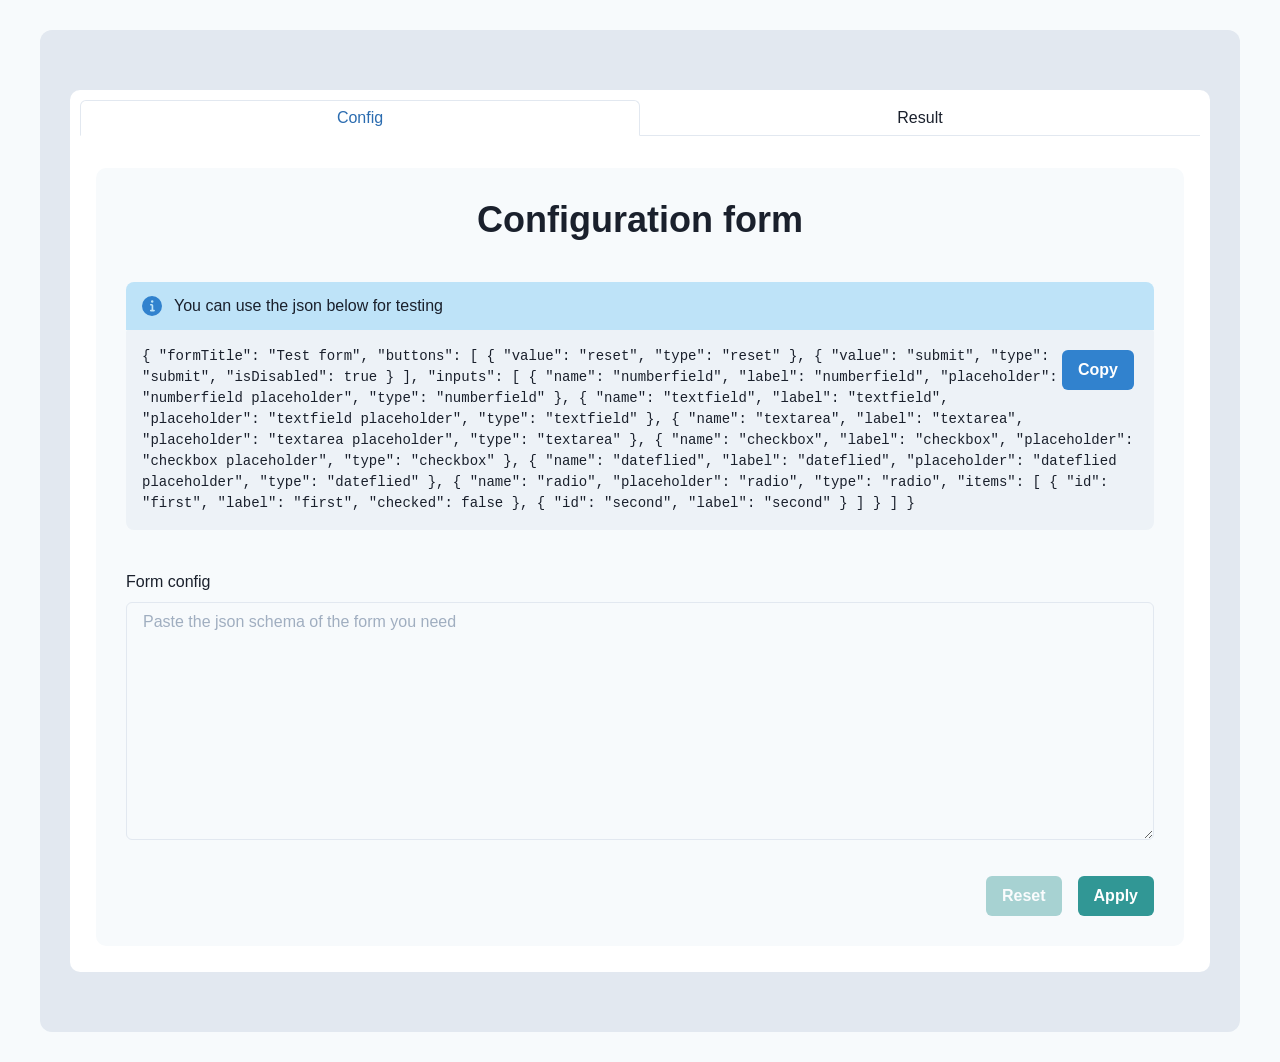
<file: index.html>
<!doctype html><html lang="en"><head><meta charset="utf-8"/><link rel="icon" href="/favicon.ico"/><meta name="viewport" content="width=device-width,initial-scale=1"/><meta name="theme-color" content="#000000"/><meta name="description" content="Web site created using create-react-app"/><link rel="apple-touch-icon" href="/logo192.png"/><link rel="manifest" href="/manifest.json"/><title>React App</title><script defer="defer" src="/static/js/main.f2c446db.js"></script></head><body><noscript>You need to enable JavaScript to run this app.</noscript><div id="root"></div></body></html>
</file>
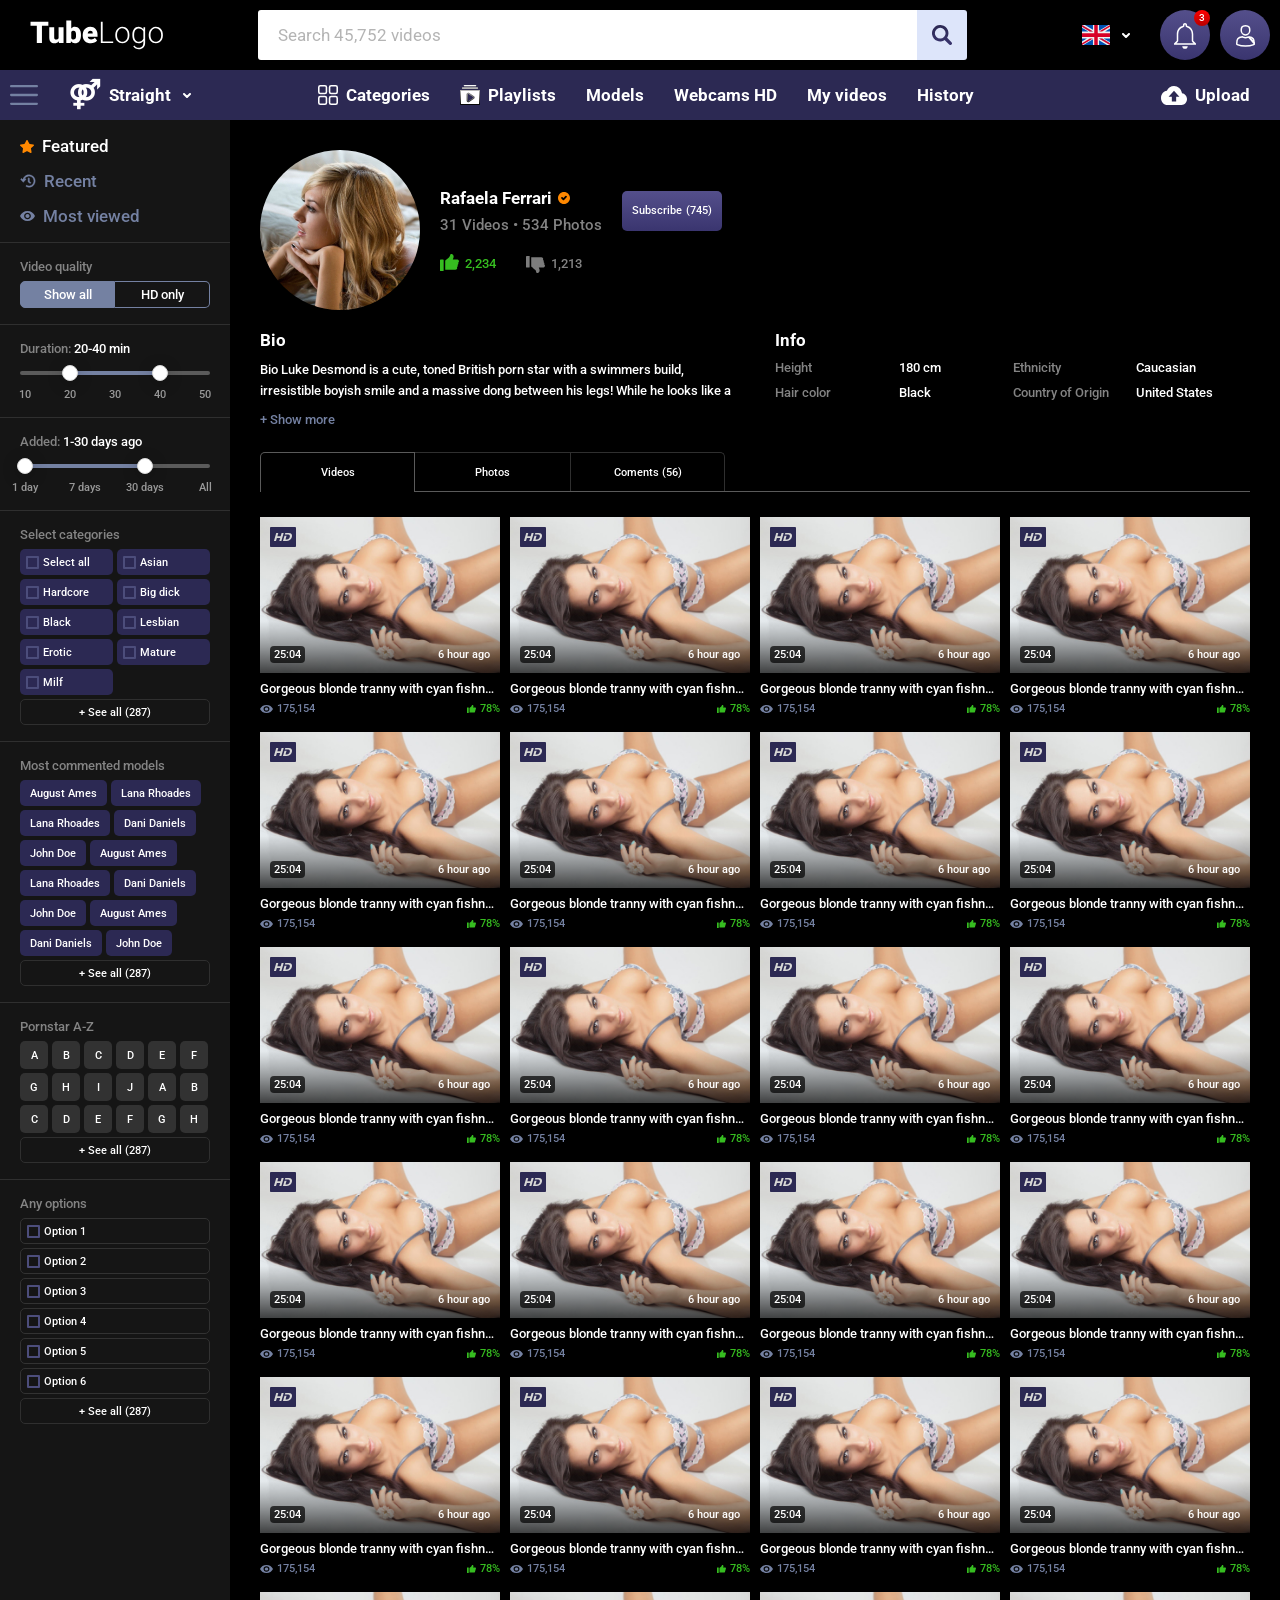
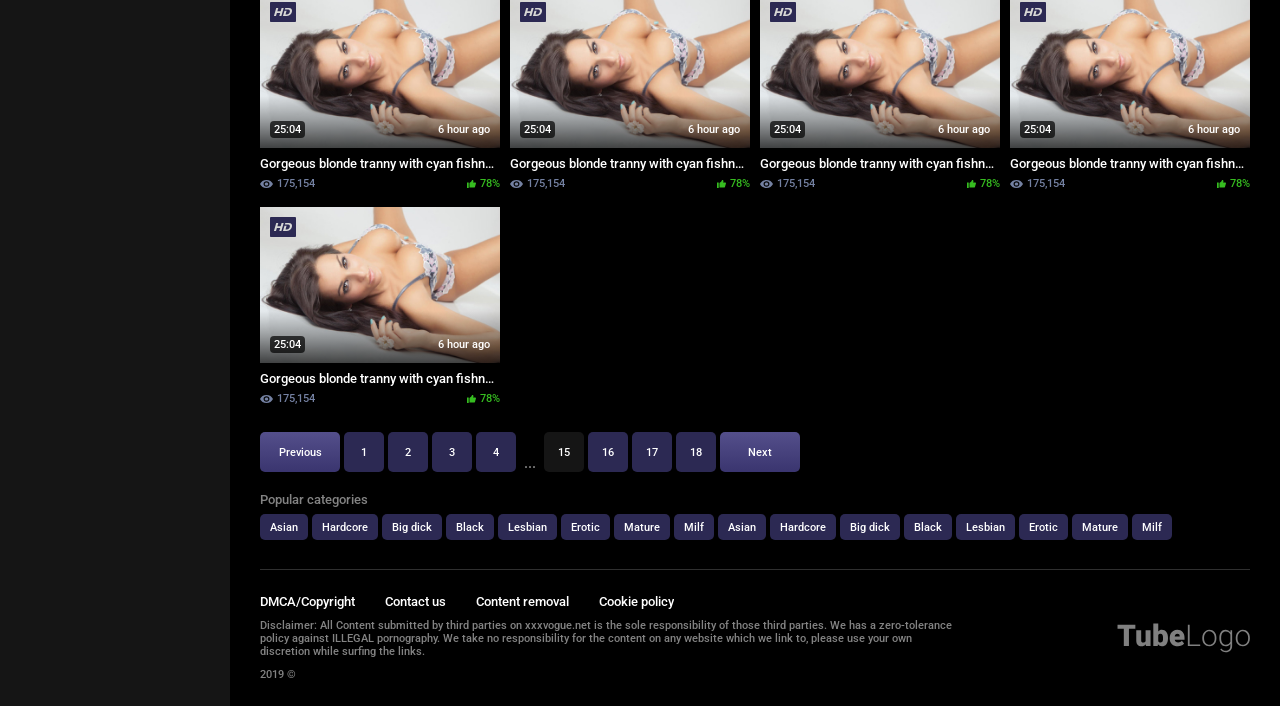
<file: model-page/index.html>
<html>
<head>
    <meta charset="UTF-8">
    <meta name="viewport" content="width=device-width, initial-scale=1">
    <title>itube-mockups</title>
    <link href="/css/all-min.css" rel="stylesheet" type="text/css">
    <link href="https://fonts.googleapis.com/css?family=Roboto:500,700&display=swap&subset=cyrillic,latin-ext"
        rel="stylesheet">
</head>

<body>
    <header class="main-header">
        <div class="main-header__top">
            <div class="header-top x-header-top">
                <div class="header-top__burger-menu-wrapper">
                    <div class="burger-menu x-drawer-menu-icon">
                        <img src="/img/blocks/generic/burger-menu/menu.svg" alt="burger menu">
                    </div>
                </div>
            
                <a href="/" class="header-top__logo">
                    <img class="header-top__logo-icon" src="/img/blocks/generic/header/header-top/logo.svg" alt="logo">
                </a>
            
                <form class="search-form" action="">
                    <div class="search-form__inner">
                        <input class="search-form__input" type="text" placeholder="Search 45,752 videos">
                        <button class="search-form__button">
                            <img class="search-form__button-icon" src="/img/blocks/generic/header/header-top/search.svg"
                                alt="search icon">
                        </button>
                    </div>
                </form>
            
                <div class="header-top-controls">
                    <div class="header-top-controls__select language-select" data-select>
                        <div class="language-select__selected">
                            <img src="/img/blocks/generic/header/header-top/flags/united-kingdom.svg" alt="united-kingdom">
                        </div>
                        <nav class="language-select__options">
                            <a href="#english" class="language-select__option language-select__option--selected">English</a>
                            <a href="#deutsch" class="language-select__option">Deutsch</a>
                            <a href="#italiano" class="language-select__option">Italiano</a>
                            <a href="#italiano" class="language-select__option">Italiano</a>
                            <a href="#italiano" class="language-select__option">Italiano</a>
                            <a href="#italiano" class="language-select__option">Italiano</a>
                            <a href="#italiano" class="language-select__option">Italiano</a>
                            <a href="#italiano" class="language-select__option">Italiano</a>
                            <a href="#italiano" class="language-select__option">Italiano</a>
                            <a href="#italiano" class="language-select__option">Italiano</a>
                            <a href="#italiano" class="language-select__option">Italiano</a>
                        </nav>
                    </div>
            
                    <div class="header-top-controls__search round-button round-button--search">
                        <img class="round-button__icon" src="/img/blocks/generic/round-button/search.svg">
                    </div>
            
                    <div class="header-top-controls__notification round-button round-button--notification">
                        <img class="round-button__icon" src="/img/blocks/generic/round-button/notification.svg">
                        <div class="round-button__notification-circle">3</div>
                    </div>
            
                    <div class="header-top-controls__user round-button round-button--user">
                        <img class="round-button__icon" src="/img/blocks/generic/round-button/user.svg">
                    </div>
                </div>
            </div>
        </div>
        <div class="main-header__bottom">
            <div class="header-bottom x-header-bottom">
                <div class="header-bottom__inner">
                    <div class="header-bottom__burger-menu-wrapper">
                        <div class="burger-menu x-drawer-menu-icon">
                            <img src="/img/blocks/generic/burger-menu/menu.svg" alt="burger menu">
                        </div>
                    </div>
            
                    <div class="header-bottom__orientation-select orientation-select" data-select>
                        <div class="orientation-select__selected">
                            <span class="orientation-select__text-icon">⚤</span>
                            <span class="orientation-select__text">Straight</span>
                        </div>
                        <nav class="orientation-select__options">
                            <a href="#straight" class="orientation-select__option orientation-select__option--selected">
                                <span class="orientation-select__text-icon">⚤</span>
                                <span class="orientation-select__text">Straight</span>
                            </a>
                            <a href="#gays" class="orientation-select__option">
                                <span class="orientation-select__text-icon">⚣</span>
                                <span class="orientation-select__text">Gays</span>
                            </a>
                            <a href="#shemales" class="orientation-select__option">
                                <span class="orientation-select__text-icon">⚧</span>
                                <span class="orientation-select__text">Shemales</span>
                            </a>
                        </nav>
                    </div>
            
                    <nav class="header-bottom__navigation main-navigation">
                        <a href="#categories" class="main-navigation__link">
                            <img src="/img/blocks/generic/header/header-bottom/categories.svg" alt="categories icon">&nbsp;
                            Categories
                        </a>
                        <a href="#playlists" class="main-navigation__link">
                            <img src="/img/blocks/generic/header/header-bottom/playlists.svg" alt="playlists icon">&nbsp;
                            Playlists
                        </a>
                        <a href="/models-page/index.html" class="main-navigation__link">Models</a>
                        <a href="#webcams-HD" class="main-navigation__link">Webcams HD</a>
                        <a href="#my-videos" class="main-navigation__link">My videos</a>
                        <a href="#history" class="main-navigation__link">History</a>
                    </nav>
            
                    <div class="header-bottom__upload-wrapper">
                        <a href="#upload" class="header-bottom__upload">
                            <img src="/img/blocks/generic/header/header-bottom/upload.svg" alt="categories icon">&nbsp;
                            Upload
                        </a>
                    </div>
                </div>
            </div>
        </div>
    </header>
    <main class="main">
        <form class="drawer-menu drawer-menu--mobile
            drawer-menu--phase-1 drawer-menu--phase-2 drawer-menu--phase-3 x-drawer-menu">
            <div class="order-filter">
                <a href="#featured" class="order-filter__link order-filter__link--active">
                    <svg class="order-filter__svg" width="14" height="13" viewBox="0 0 14 13" fill="none" xmlns="http://www.w3.org/2000/svg">
                    <path class="order-filter__svg-path" d="M7.67591 0.408106L9.25493 3.51473C9.36474 3.7308 9.57705 3.88051 9.82265 3.91511L13.3536 4.41331C13.9721 4.50065 14.2189 5.23845 13.7715 5.6618L11.2165 8.07995C11.039 8.2481 10.9578 8.49054 10.9998 8.72787L11.6029 12.1424C11.7086 12.7405 11.062 13.1964 10.5089 12.9143L7.35088 11.3023C7.13127 11.1903 6.86873 11.1903 6.64912 11.3023L3.49108 12.9143C2.93797 13.1967 2.29141 12.7405 2.39712 12.1424L3.00017 8.72787C3.04222 8.49054 2.96104 8.2481 2.78348 8.07995L0.228484 5.6618C-0.218911 5.23817 0.0278572 4.50036 0.646383 4.41331L4.17735 3.91511C4.42295 3.88051 4.63526 3.7308 4.74507 3.51473L6.32409 0.408106C6.60035 -0.136035 7.39936 -0.136035 7.67591 0.408106Z" fill="#7481A2"/>
                    </svg>
                    
                    Featured
                </a>
                <a href="#recent" class="order-filter__link">
                    <svg class="order-filter__svg" width="16" height="14" viewBox="0 0 16 14" fill="none" xmlns="http://www.w3.org/2000/svg">
                    <path class="order-filter__svg-path order-filter__svg-path--recent" d="M2.84692 5.79385C2.83115 5.87302 2.81685 5.9528 2.80407 6.03316L1.76395 5.00026C1.58923 4.82674 1.30588 4.82674 1.13105 5.00026C0.956318 5.17388 0.956318 5.45515 1.13105 5.62877L3.36896 7.85115L2.84692 5.79385ZM2.84692 5.79385L1.90488 4.85834C1.65214 4.60735 1.24295 4.60742 0.990162 4.8583L0.990073 4.85839C0.736642 5.11022 0.736642 5.51881 0.990073 5.77064L0.990118 5.77069L3.22803 7.99307L3.36896 8.13302L3.50988 7.99307L5.7478 5.77069L5.74784 5.77064C6.00127 5.51881 6.00127 5.11022 5.74784 4.85839L5.7478 4.85834C5.49512 4.60742 5.08599 4.60738 4.83326 4.85822C4.83325 4.85824 4.83323 4.85825 4.83321 4.85827C4.83319 4.85829 4.83316 4.85832 4.83314 4.85834L4.29023 5.39655C4.89028 3.6803 6.41247 2.41016 8.26512 2.14981L8.26513 2.14981C10.3617 1.85505 12.4136 2.91953 13.3678 4.79482C14.3219 6.6698 13.9676 8.94003 12.486 10.4405C11.0041 11.9412 8.72368 12.3383 6.81563 11.4269L6.81565 11.4269L6.81178 11.4251C6.51094 11.2892 6.1547 11.4036 5.99106 11.6907C5.90047 11.8479 5.87994 12.0358 5.93499 12.2089C5.98995 12.3818 6.11491 12.5235 6.27934 12.6003C8.54016 13.6669 11.2241 13.2891 13.0975 11.64C14.9712 9.99071 15.6719 7.38866 14.8765 5.0301L14.687 5.09401L14.8765 5.0301C14.0811 2.67163 11.9444 1.01428 9.44937 0.818381L9.44888 0.818343C6.27996 0.577389 3.45644 2.73515 2.84692 5.79385ZM8.09236 7.88934V7.98976L8.1729 8.04975L9.78421 9.24979C9.78422 9.24979 9.78423 9.2498 9.78424 9.24981C10.0699 9.46262 10.4751 9.4055 10.6898 9.1211C10.9054 8.83582 10.8467 8.43124 10.5602 8.21791C10.5602 8.21791 10.5602 8.2179 10.5602 8.21789L9.38752 7.34445V4.44458C9.38752 4.08736 9.09626 3.80011 8.73994 3.80011C8.38362 3.80011 8.09236 4.08736 8.09236 4.44458V7.88934Z" fill="#7481A3" stroke="#7481A3" stroke-width="0.4"/>
                    </svg>
                    
                    Recent
                </a>
                <a href="#most-viewed" class="order-filter__link">
                    <svg class="order-filter__svg" width="15" height="10" viewBox="0 0 15 10" fill="none" xmlns="http://www.w3.org/2000/svg">
                    <path class="order-filter__svg-path" d="M7.5 0C4.09091 0 1.15909 2.06667 0 5C1.15909 7.93333 4.09091 10 7.5 10C10.9091 10 13.8409 7.93333 15 5C13.8409 2.06667 10.9091 0 7.5 0ZM7.5 8.33333C5.59091 8.33333 4.09091 6.86667 4.09091 5C4.09091 3.13333 5.59091 1.66667 7.5 1.66667C9.40909 1.66667 10.9091 3.13333 10.9091 5C10.9091 6.86667 9.40909 8.33333 7.5 8.33333ZM7.5 3C6.34091 3 5.45455 3.86667 5.45455 5C5.45455 6.13333 6.34091 7 7.5 7C8.65909 7 9.54545 6.13333 9.54545 5C9.54545 3.86667 8.65909 3 7.5 3Z" fill="#7481A2"/>
                    </svg>
                    
                    Most viewed
                </a>
            </div>
            <div class="quality-filter">
                <div class="quality-filter__label">Video quality</div>
                <div class="tabs">
                    <div class="tabs__tab">
                        <input class="tabs__tab-input" type="radio" id="quality-all" name="quality-filter" value="quality-all"
                            checked="checked">
                        <label class="tabs__tab-label" for="quality-all">Show all</label>
                    </div>
            
                    <div class="tabs__tab">
                        <input class="tabs__tab-input" type="radio" id="quality-hd-only" name="quality-filter"
                            value="quality-hd-only">
                        <label class="tabs__tab-label" for="quality-hd-only">HD only</label>
                    </div>
                </div>
            </div>
            <div class="duration-filter x-duration-filter">
                <div class="duration-filter__label">
                    Duration:
                    <span class="duration-filter__selected">
                        <span class="x-first-output">20</span>-<span class="x-second-output">40</span> min
                    </span>
                </div>
                <div class="x-range" data-values="[10, 20, 30, 40, 50]" data-step="10" data-start="[20, 40]"></div>
            </div>
            <div class="added-filter x-added-filter">
                <div class="added-filter__label">
                    Added:
                    <span class="added-filter__selected x-selected">
                        <span class="x-first-output">20</span>-<span class="x-second-output">40</span> days ago
                    </span>
                    <span class="added-filter__selected x-selected-all">All</span>
                </div>
                <div class="x-range" data-values="1 day, 7 days, 30 days, All"></div>
            </div>
            <div class="categories-filter">
                <div class="categories-filter__label">Select categories</div>
                <div class="categories-filter__checkbox-wrapper">
                    <input class="checkbox-input" id="select-all" type="checkbox">
                    <label class="checkbox-label checkbox-label--half-width" for="select-all">Select all</label>
            
                    <input class="checkbox-input" id="asian" type="checkbox">
                    <label class="checkbox-label checkbox-label--half-width" for="asian">Asian</label>
            
                    <input class="checkbox-input" id="hardcore" type="checkbox">
                    <label class="checkbox-label checkbox-label--half-width" for="hardcore">Hardcore</label>
            
                    <input class="checkbox-input" id="big-dick" type="checkbox">
                    <label class="checkbox-label checkbox-label--half-width" for="big-dick">Big dick</label>
            
                    <input class="checkbox-input" id="black" type="checkbox">
                    <label class="checkbox-label checkbox-label--half-width" for="black">Black</label>
            
                    <input class="checkbox-input" id="lesbian" type="checkbox">
                    <label class="checkbox-label checkbox-label--half-width" for="lesbian">Lesbian</label>
            
                    <input class="checkbox-input" id="erotic" type="checkbox">
                    <label class="checkbox-label checkbox-label--half-width" for="erotic">Erotic</label>
            
                    <input class="checkbox-input" id="mature" type="checkbox">
                    <label class="checkbox-label checkbox-label--half-width" for="mature">Mature</label>
            
                    <input class="checkbox-input" id="milf" type="checkbox">
                    <label class="checkbox-label checkbox-label--half-width" for="milf">Milf</label>
                </div>
                <div class="button">+ See all (287)</div>
            </div>
            <div class="models-filter">
                <div class="models-filter__label">Most commented models</div>
                <div class="models-filter__chips-wrapper">
                    <a href="#lorem" class="chip">August Ames</a>
                    <a href="#lorem" class="chip">Lana Rhoades</a>
                    <a href="#lorem" class="chip">Lana Rhoades</a>
                    <a href="#lorem" class="chip">Dani Daniels</a>
                    <a href="#lorem" class="chip">John Doe</a>
                    <a href="#lorem" class="chip">August Ames</a>
                    <a href="#lorem" class="chip">Lana Rhoades</a>
                    <a href="#lorem" class="chip">Dani Daniels</a>
                    <a href="#lorem" class="chip">John Doe</a>
                    <a href="#lorem" class="chip">August Ames</a>
                    <a href="#lorem" class="chip">Dani Daniels</a>
                    <a href="#lorem" class="chip">John Doe</a>
                </div>
                <div class="button">+ See all (287)</div>
            </div>
            <div class="alphabet-filter">
                <div class="alphabet-filter__label">Pornstar A-Z</div>
                <div class="alphabet-filter__letters">
                    <a href="#A" class="alphabet-filter__letter">A</a>
                    <a href="#B" class="alphabet-filter__letter">B</a>
                    <a href="#C" class="alphabet-filter__letter">C</a>
                    <a href="#D" class="alphabet-filter__letter">D</a>
                    <a href="#E" class="alphabet-filter__letter">E</a>
                    <a href="#F" class="alphabet-filter__letter">F</a>
                    <a href="#G" class="alphabet-filter__letter">G</a>
                    <a href="#H" class="alphabet-filter__letter">H</a>
                    <a href="#I" class="alphabet-filter__letter">I</a>
                    <a href="#J" class="alphabet-filter__letter">J</a>
                    <a href="#A" class="alphabet-filter__letter">A</a>
                    <a href="#B" class="alphabet-filter__letter">B</a>
                    <a href="#C" class="alphabet-filter__letter">C</a>
                    <a href="#D" class="alphabet-filter__letter">D</a>
                    <a href="#E" class="alphabet-filter__letter">E</a>
                    <a href="#F" class="alphabet-filter__letter">F</a>
                    <a href="#G" class="alphabet-filter__letter">G</a>
                    <a href="#H" class="alphabet-filter__letter">H</a>
                </div>
                <a href="#see-all" class="button">+ See all (287)</a>
            </div>
            <div class="any-options-filter">
                <div class="any-options-filter__label">Any options</div>
                <div class="any-options-filter__checkbox-wrapper">
                    <input class="any-options-filter__checkbox-input" id="option1" type="checkbox">
                    <label class="any-options-filter__checkbox-label" for="option1">Option 1</label>
            
                    <input class="any-options-filter__checkbox-input" id="option2" type="checkbox">
                    <label class="any-options-filter__checkbox-label" for="option2">Option 2</label>
            
                    <input class="any-options-filter__checkbox-input" id="option3" type="checkbox">
                    <label class="any-options-filter__checkbox-label" for="option3">Option 3</label>
            
                    <input class="any-options-filter__checkbox-input" id="option4" type="checkbox">
                    <label class="any-options-filter__checkbox-label" for="option4">Option 4</label>
            
                    <input class="any-options-filter__checkbox-input" id="option5" type="checkbox">
                    <label class="any-options-filter__checkbox-label" for="option5">Option 5</label>
            
                    <input class="any-options-filter__checkbox-input" id="option6" type="checkbox">
                    <label class="any-options-filter__checkbox-label" for="option6">Option 6</label>
                </div>
                <div class="button">+ See all (287)</div>
            </div>
        </form>
        <form class="drawer-menu-mobile x-drawer-menu-mobile">
            <div class="mobile-cabinet">
                <div class="mobile-cabinet__user">
                    <div class="round-button round-button--user">
                        <img class="round-button__icon" src="/img/blocks/generic/round-button/user.svg">
                    </div>
                    <div class="mobile-cabinet__label">
                        <span class="mobile-cabinet__label-part">Login/</span>
                        <span class="mobile-cabinet__label-part">Sign up</span>
                    </div>
                </div>
            
                <div class="mobile-cabinet__upload">
                    <div class="round-button round-button--upload">
                        <img class="round-button__icon" src="/img/blocks/generic/round-button/upload.svg">
                    </div>
                    <div class="mobile-cabinet__label">Upload</div>
                </div>
            </div>
            <nav class="mobile-navigation">
                <a href="#categories" class="mobile-navigation__link">Categories</a>
                <a href="#playlists" class="mobile-navigation__link">Playlists</a>
                <a href="/models-page/index.html" class="mobile-navigation__link">Models</a>
                <a href="#webcams-HD" class="mobile-navigation__link">Webcams HD</a>
                <a href="#my-videos" class="mobile-navigation__link">My videos</a>
                <a href="#history" class="mobile-navigation__link">History</a>
            </nav>
            <div class="models-filter">
                <div class="models-filter__label">Most commented models</div>
                <div class="models-filter__chips-wrapper">
                    <a href="#lorem" class="chip">August Ames</a>
                    <a href="#lorem" class="chip">Lana Rhoades</a>
                    <a href="#lorem" class="chip">Lana Rhoades</a>
                    <a href="#lorem" class="chip">Dani Daniels</a>
                    <a href="#lorem" class="chip">John Doe</a>
                    <a href="#lorem" class="chip">August Ames</a>
                    <a href="#lorem" class="chip">Lana Rhoades</a>
                    <a href="#lorem" class="chip">Dani Daniels</a>
                    <a href="#lorem" class="chip">John Doe</a>
                    <a href="#lorem" class="chip">August Ames</a>
                    <a href="#lorem" class="chip">Dani Daniels</a>
                    <a href="#lorem" class="chip">John Doe</a>
                </div>
                <div class="button">+ See all (287)</div>
            </div>
            <div class="mobile-language-select x-language-select">
                <div class="mobile-language-select__selected">
                    <img src="/img/blocks/generic/header/header-top/flags/united-kingdom.svg" alt="united-kingdom">
                </div>
                <nav class="mobile-language-select__options">
                    <a href="#english" class="mobile-language-select__option mobile-language-select__option--selected">English</a>
                    <a href="#deutsch" class="mobile-language-select__option">Deutsch</a>
                    <a href="#italiano" class="mobile-language-select__option">Italiano</a>
                    <a href="#italiano" class="mobile-language-select__option">Italiano</a>
                    <a href="#italiano" class="mobile-language-select__option">Italiano</a>
                    <a href="#italiano" class="mobile-language-select__option">Italiano</a>
                    <a href="#italiano" class="mobile-language-select__option">Italiano</a>
                    <a href="#italiano" class="mobile-language-select__option">Italiano</a>
                    <a href="#italiano" class="mobile-language-select__option">Italiano</a>
                    <a href="#italiano" class="mobile-language-select__option">Italiano</a>
                    <a href="#italiano" class="mobile-language-select__option">Italiano</a>
                </nav>
            </div>
        </form>
        <div class="content">
            <div class="model-page">
    <div class="model-header">
        <img class="model-header__photo" src="/img/blocks/model-page/model-header/plug.jpg" alt="model photo">
        <div class="model-header__info-wrapper">
            <div class="model-header__info">
                <div class="model-header__name-wrapper">
                    <div class="model-header__name">Rafaela Ferrari</div>
                    <img src="/img/blocks/model-page/model-header/approved.svg" alt="approved model">
                </div>
                <div class="model-header__uploads">
                    <div class="model-header__uploaded-videos">31 Videos</div>
                    <div class="model-header__uploads-separator">&bull;</div>
                    <div class="model-header__uploaded-photos">534 Photos</div>
                </div>
            </div>
            <a href="#subscribe" class="model-header__subscribe">
                Subscribe
                <span class="model-header__subscribes-count">(745)</span>
            </a>
            <div class="model-header__likes">
                <div class="model-header__like-wrapper">
                    <svg class="model-header__like-svg" width="19" height="17" viewBox="0 0 19 17" fill="none" xmlns="http://www.w3.org/2000/svg">
                    <path class="model-header__like-svg-path" d="M17.4799 5.42825C17.3818 5.41247 12.7907 5.42825 12.7907 5.42825L13.432 3.76567C13.8745 2.61739 13.588 0.864087 12.3603 0.240758C11.9605 0.037782 11.402 -0.0641561 10.9517 0.0435626C10.6934 0.105314 10.4665 0.267792 10.3312 0.485479C10.1756 0.735842 10.1917 1.02809 10.1363 1.30569C9.99581 2.00981 9.6457 2.67928 9.10353 3.18177C8.15826 4.05788 5.2218 6.5854 5.2218 6.5854V15.8429H15.3692C16.7385 15.8437 17.6358 14.3906 16.9605 13.2555C17.7655 12.7656 18.0408 11.7336 17.5694 10.9412C18.3744 10.4512 18.6497 9.41921 18.1782 8.62683C19.5672 7.78145 19.1028 5.6891 17.4799 5.42825Z" fill="#36BD20"/>
                    <path class="model-header__like-svg-path" d="M3.04424 5.42823H0.608863C0.274054 5.42823 0 5.68735 0 6.00681V16.4215C0 16.7408 0.272852 17 0.608863 17H3.04424C3.38025 17 3.6531 16.7408 3.6531 16.4215V6.00681C3.6531 5.68735 3.37901 5.42823 3.04424 5.42823Z" fill="#36BD20"/>
                    </svg>
                    
                    <div class="model-header__likes-count">2,234</div>
                </div>
                <div class="model-header__dislike-wrapper">
                    <svg class="model-header__dislike-svg" width="19" height="17" viewBox="0 0 19 17" fill="none" xmlns="http://www.w3.org/2000/svg">
                    <path class="model-header__dislike-svg-path" d="M17.4799 11.5717C17.3818 11.5875 12.7907 11.5717 12.7907 11.5717L13.432 13.2343C13.8745 14.3826 13.588 16.1359 12.3603 16.7592C11.9605 16.9622 11.402 17.0642 10.9517 16.9564C10.6934 16.8947 10.4665 16.7322 10.3312 16.5145C10.1756 16.2642 10.1917 15.9719 10.1363 15.6943C9.99581 14.9902 9.6457 14.3207 9.10353 13.8182C8.15826 12.9421 5.2218 10.4146 5.2218 10.4146V1.15709H15.3692C16.7385 1.15633 17.6358 2.60943 16.9605 3.74445C17.7655 4.23441 18.0408 5.26643 17.5694 6.05881C18.3744 6.54877 18.6497 7.58079 18.1782 8.37317C19.5672 9.21855 19.1028 11.3109 17.4799 11.5717Z" fill="#7C7C7C"/>
                    <path class="model-header__dislike-svg-path" d="M3.04424 11.5718H0.608863C0.274054 11.5718 0 11.3126 0 10.9932V0.578503C0 0.25919 0.272852 0 0.608863 0H3.04424C3.38025 0 3.6531 0.259224 3.6531 0.578503V10.9932C3.6531 11.3126 3.37901 11.5718 3.04424 11.5718Z" fill="#7C7C7C"/>
                    </svg>
                    
                    <div class="model-header__dislikes-count">1,213</div>
                </div>
            </div>
        </div>
    </div>
    <div class="model-info x-model-info">
        <div class="model-info__bio">
            <div class="model-info__bio-label">Bio</div>
            <div class="model-info__bio-text x-bio-text">
                Bio Luke Desmond is a cute, toned British porn star with a swimmers build, irresistible boyish smile and a
                massive dong between his legs! While he looks like a lost puppy, Luke is really an aggressive, overly
                endowed
                top who loves nothing more than to destroy his partners with his massive meat! His hobbies include swimming
                and
                running, which help him maintain.
                Lorem ipsum dolor, sit amet consectetur adipisicing elit. Doloremque error asperiores beatae recusandae
                pariatur quidem saepe veniam. Cupiditate, temporibus quo!
            </div>
        </div>
    
        <div class="model-info__params">
            <div class="model-info__params-label">Info</div>
            <ul class="model-info__params-list x-params-list">
                <li class="model-info__params-item">
                    <div class="model-info__param">Height</div>
                    <div class="model-info__value">180 cm</div>
                </li>
                <li class="model-info__params-item">
                    <div class="model-info__param">Ethnicity</div>
                    <div class="model-info__value">Caucasian</div>
                </li>
                <li class="model-info__params-item">
                    <div class="model-info__param">Hair color</div>
                    <div class="model-info__value">Black</div>
                </li>
                <li class="model-info__params-item">
                    <div class="model-info__param">Country of Origin</div>
                    <div class="model-info__value">United States</div>
                </li>
                <li class="model-info__params-item">
                    <div class="model-info__param">Natural or Fake Tits</div>
                    <div class="model-info__value">Fake</div>
                </li>
                <li class="model-info__params-item">
                    <div class="model-info__param">Piercings</div>
                    <div class="model-info__value">Navel</div>
                </li>
                <li class="model-info__params-item">
                    <div class="model-info__param">Hip</div>
                    <div class="model-info__value">96</div>
                </li>
                <li class="model-info__params-item">
                    <div class="model-info__param">Waist</div>
                    <div class="model-info__value">66</div>
                </li>
                <li class="model-info__params-item">
                    <div class="model-info__param">Eye Color</div>
                    <div class="model-info__value">Brown</div>
                </li>
            </ul>
        </div>
    
        <div class="model-info__show-more x-show-more" data-hide="- Hide" data-show="+ Show more">+ Show more</div>
    </div>
    <div class="page-tabs">
        <div class="page-tabs__inner">
            <div class="page-tabs__tab page-tabs__tab--active">Videos</div>
            <div class="page-tabs__tab">Photos</div>
            <div class="page-tabs__tab">Coments (56)</div>
        </div>
    </div>
    <div class="videos">
        <a href="/video-page/index.html" class="video">
            <div class="video__preview video-preview" style="background-image: url('/img/blocks/generic/video/plug.jpg');">
                <svg class="video-preview__hd-svg" width="26" height="20" viewBox="0 0 26 20" fill="none" xmlns="http://www.w3.org/2000/svg">
                <path class="video-preview__hd-svg-path" d="M24.9681 0H1.0318C0.461933 0 0 0.462522 0 1.03292V18.9671C0 19.5375 0.461933 20 1.0318 20H24.9682C25.538 20 26 19.5376 26 18.9671V1.03292C25.9999 0.462522 25.5379 0 24.9681 0ZM9.32133 14.0352L10.2161 10.8991H6.87668L5.98157 14.0352H3.93194L6.23479 5.96481H8.28496L7.33736 9.28523H10.6766L11.6242 5.96481H13.6745L11.3711 14.0352H9.32133ZM21.8856 10C21.2045 12.3864 18.9603 14.0352 16.3692 14.0352H12.9837L14.5052 8.70327H16.5548L15.5007 12.3976H16.9632C18.2184 12.3976 19.3931 11.4294 19.7976 10.0117C20.2056 8.58195 19.541 7.6022 18.2397 7.6022H14.819L15.2863 5.96481H18.7528C21.2864 5.96481 22.5695 7.6022 21.8856 10Z" fill="#2C2953"/>
                </svg>
                
                <div class="video-preview__info">
                    <div class="video-preview__duration">25:04</div>
                    <div class="video-preview__novelty">6 hour ago</div>
                </div>
            </div>
            <div class="video__info-block">
                <div class="video__title">Gorgeous blonde tranny with cyan fishnet sto</div>
                <div class="video__views">
                    <svg class="video__views-svg" width="13" height="8" viewBox="0 0 13 8" fill="none" xmlns="http://www.w3.org/2000/svg">
                    <path class="video__views-svg-path" d="M6.5 0C3.54545 0 1.00455 1.65333 0 4C1.00455 6.34667 3.54545 8 6.5 8C9.45455 8 11.9955 6.34667 13 4C11.9955 1.65333 9.45455 0 6.5 0ZM6.5 6.66667C4.84545 6.66667 3.54545 5.49333 3.54545 4C3.54545 2.50667 4.84545 1.33333 6.5 1.33333C8.15455 1.33333 9.45455 2.50667 9.45455 4C9.45455 5.49333 8.15455 6.66667 6.5 6.66667ZM6.5 2.4C5.49545 2.4 4.72727 3.09333 4.72727 4C4.72727 4.90667 5.49545 5.6 6.5 5.6C7.50455 5.6 8.27273 4.90667 8.27273 4C8.27273 3.09333 7.50455 2.4 6.5 2.4Z" fill="#7481A2"/>
                    </svg>
                    
                    175,154
                </div>
                <div class="video__likes video__likes--thumb-up">78%</div>
            </div>
        </a>
        <a href="/video-page/index.html" class="video">
            <div class="video__preview video-preview" style="background-image: url('/img/blocks/generic/video/plug.jpg');">
                <svg class="video-preview__hd-svg" width="26" height="20" viewBox="0 0 26 20" fill="none" xmlns="http://www.w3.org/2000/svg">
                <path class="video-preview__hd-svg-path" d="M24.9681 0H1.0318C0.461933 0 0 0.462522 0 1.03292V18.9671C0 19.5375 0.461933 20 1.0318 20H24.9682C25.538 20 26 19.5376 26 18.9671V1.03292C25.9999 0.462522 25.5379 0 24.9681 0ZM9.32133 14.0352L10.2161 10.8991H6.87668L5.98157 14.0352H3.93194L6.23479 5.96481H8.28496L7.33736 9.28523H10.6766L11.6242 5.96481H13.6745L11.3711 14.0352H9.32133ZM21.8856 10C21.2045 12.3864 18.9603 14.0352 16.3692 14.0352H12.9837L14.5052 8.70327H16.5548L15.5007 12.3976H16.9632C18.2184 12.3976 19.3931 11.4294 19.7976 10.0117C20.2056 8.58195 19.541 7.6022 18.2397 7.6022H14.819L15.2863 5.96481H18.7528C21.2864 5.96481 22.5695 7.6022 21.8856 10Z" fill="#2C2953"/>
                </svg>
                
                <div class="video-preview__info">
                    <div class="video-preview__duration">25:04</div>
                    <div class="video-preview__novelty">6 hour ago</div>
                </div>
            </div>
            <div class="video__info-block">
                <div class="video__title">Gorgeous blonde tranny with cyan fishnet sto</div>
                <div class="video__views">
                    <svg class="video__views-svg" width="13" height="8" viewBox="0 0 13 8" fill="none" xmlns="http://www.w3.org/2000/svg">
                    <path class="video__views-svg-path" d="M6.5 0C3.54545 0 1.00455 1.65333 0 4C1.00455 6.34667 3.54545 8 6.5 8C9.45455 8 11.9955 6.34667 13 4C11.9955 1.65333 9.45455 0 6.5 0ZM6.5 6.66667C4.84545 6.66667 3.54545 5.49333 3.54545 4C3.54545 2.50667 4.84545 1.33333 6.5 1.33333C8.15455 1.33333 9.45455 2.50667 9.45455 4C9.45455 5.49333 8.15455 6.66667 6.5 6.66667ZM6.5 2.4C5.49545 2.4 4.72727 3.09333 4.72727 4C4.72727 4.90667 5.49545 5.6 6.5 5.6C7.50455 5.6 8.27273 4.90667 8.27273 4C8.27273 3.09333 7.50455 2.4 6.5 2.4Z" fill="#7481A2"/>
                    </svg>
                    
                    175,154
                </div>
                <div class="video__likes video__likes--thumb-up">78%</div>
            </div>
        </a>
        <a href="/video-page/index.html" class="video">
            <div class="video__preview video-preview" style="background-image: url('/img/blocks/generic/video/plug.jpg');">
                <svg class="video-preview__hd-svg" width="26" height="20" viewBox="0 0 26 20" fill="none" xmlns="http://www.w3.org/2000/svg">
                <path class="video-preview__hd-svg-path" d="M24.9681 0H1.0318C0.461933 0 0 0.462522 0 1.03292V18.9671C0 19.5375 0.461933 20 1.0318 20H24.9682C25.538 20 26 19.5376 26 18.9671V1.03292C25.9999 0.462522 25.5379 0 24.9681 0ZM9.32133 14.0352L10.2161 10.8991H6.87668L5.98157 14.0352H3.93194L6.23479 5.96481H8.28496L7.33736 9.28523H10.6766L11.6242 5.96481H13.6745L11.3711 14.0352H9.32133ZM21.8856 10C21.2045 12.3864 18.9603 14.0352 16.3692 14.0352H12.9837L14.5052 8.70327H16.5548L15.5007 12.3976H16.9632C18.2184 12.3976 19.3931 11.4294 19.7976 10.0117C20.2056 8.58195 19.541 7.6022 18.2397 7.6022H14.819L15.2863 5.96481H18.7528C21.2864 5.96481 22.5695 7.6022 21.8856 10Z" fill="#2C2953"/>
                </svg>
                
                <div class="video-preview__info">
                    <div class="video-preview__duration">25:04</div>
                    <div class="video-preview__novelty">6 hour ago</div>
                </div>
            </div>
            <div class="video__info-block">
                <div class="video__title">Gorgeous blonde tranny with cyan fishnet sto</div>
                <div class="video__views">
                    <svg class="video__views-svg" width="13" height="8" viewBox="0 0 13 8" fill="none" xmlns="http://www.w3.org/2000/svg">
                    <path class="video__views-svg-path" d="M6.5 0C3.54545 0 1.00455 1.65333 0 4C1.00455 6.34667 3.54545 8 6.5 8C9.45455 8 11.9955 6.34667 13 4C11.9955 1.65333 9.45455 0 6.5 0ZM6.5 6.66667C4.84545 6.66667 3.54545 5.49333 3.54545 4C3.54545 2.50667 4.84545 1.33333 6.5 1.33333C8.15455 1.33333 9.45455 2.50667 9.45455 4C9.45455 5.49333 8.15455 6.66667 6.5 6.66667ZM6.5 2.4C5.49545 2.4 4.72727 3.09333 4.72727 4C4.72727 4.90667 5.49545 5.6 6.5 5.6C7.50455 5.6 8.27273 4.90667 8.27273 4C8.27273 3.09333 7.50455 2.4 6.5 2.4Z" fill="#7481A2"/>
                    </svg>
                    
                    175,154
                </div>
                <div class="video__likes video__likes--thumb-up">78%</div>
            </div>
        </a>
        <a href="/video-page/index.html" class="video">
            <div class="video__preview video-preview" style="background-image: url('/img/blocks/generic/video/plug.jpg');">
                <svg class="video-preview__hd-svg" width="26" height="20" viewBox="0 0 26 20" fill="none" xmlns="http://www.w3.org/2000/svg">
                <path class="video-preview__hd-svg-path" d="M24.9681 0H1.0318C0.461933 0 0 0.462522 0 1.03292V18.9671C0 19.5375 0.461933 20 1.0318 20H24.9682C25.538 20 26 19.5376 26 18.9671V1.03292C25.9999 0.462522 25.5379 0 24.9681 0ZM9.32133 14.0352L10.2161 10.8991H6.87668L5.98157 14.0352H3.93194L6.23479 5.96481H8.28496L7.33736 9.28523H10.6766L11.6242 5.96481H13.6745L11.3711 14.0352H9.32133ZM21.8856 10C21.2045 12.3864 18.9603 14.0352 16.3692 14.0352H12.9837L14.5052 8.70327H16.5548L15.5007 12.3976H16.9632C18.2184 12.3976 19.3931 11.4294 19.7976 10.0117C20.2056 8.58195 19.541 7.6022 18.2397 7.6022H14.819L15.2863 5.96481H18.7528C21.2864 5.96481 22.5695 7.6022 21.8856 10Z" fill="#2C2953"/>
                </svg>
                
                <div class="video-preview__info">
                    <div class="video-preview__duration">25:04</div>
                    <div class="video-preview__novelty">6 hour ago</div>
                </div>
            </div>
            <div class="video__info-block">
                <div class="video__title">Gorgeous blonde tranny with cyan fishnet sto</div>
                <div class="video__views">
                    <svg class="video__views-svg" width="13" height="8" viewBox="0 0 13 8" fill="none" xmlns="http://www.w3.org/2000/svg">
                    <path class="video__views-svg-path" d="M6.5 0C3.54545 0 1.00455 1.65333 0 4C1.00455 6.34667 3.54545 8 6.5 8C9.45455 8 11.9955 6.34667 13 4C11.9955 1.65333 9.45455 0 6.5 0ZM6.5 6.66667C4.84545 6.66667 3.54545 5.49333 3.54545 4C3.54545 2.50667 4.84545 1.33333 6.5 1.33333C8.15455 1.33333 9.45455 2.50667 9.45455 4C9.45455 5.49333 8.15455 6.66667 6.5 6.66667ZM6.5 2.4C5.49545 2.4 4.72727 3.09333 4.72727 4C4.72727 4.90667 5.49545 5.6 6.5 5.6C7.50455 5.6 8.27273 4.90667 8.27273 4C8.27273 3.09333 7.50455 2.4 6.5 2.4Z" fill="#7481A2"/>
                    </svg>
                    
                    175,154
                </div>
                <div class="video__likes video__likes--thumb-up">78%</div>
            </div>
        </a>
        <a href="/video-page/index.html" class="video">
            <div class="video__preview video-preview" style="background-image: url('/img/blocks/generic/video/plug.jpg');">
                <svg class="video-preview__hd-svg" width="26" height="20" viewBox="0 0 26 20" fill="none" xmlns="http://www.w3.org/2000/svg">
                <path class="video-preview__hd-svg-path" d="M24.9681 0H1.0318C0.461933 0 0 0.462522 0 1.03292V18.9671C0 19.5375 0.461933 20 1.0318 20H24.9682C25.538 20 26 19.5376 26 18.9671V1.03292C25.9999 0.462522 25.5379 0 24.9681 0ZM9.32133 14.0352L10.2161 10.8991H6.87668L5.98157 14.0352H3.93194L6.23479 5.96481H8.28496L7.33736 9.28523H10.6766L11.6242 5.96481H13.6745L11.3711 14.0352H9.32133ZM21.8856 10C21.2045 12.3864 18.9603 14.0352 16.3692 14.0352H12.9837L14.5052 8.70327H16.5548L15.5007 12.3976H16.9632C18.2184 12.3976 19.3931 11.4294 19.7976 10.0117C20.2056 8.58195 19.541 7.6022 18.2397 7.6022H14.819L15.2863 5.96481H18.7528C21.2864 5.96481 22.5695 7.6022 21.8856 10Z" fill="#2C2953"/>
                </svg>
                
                <div class="video-preview__info">
                    <div class="video-preview__duration">25:04</div>
                    <div class="video-preview__novelty">6 hour ago</div>
                </div>
            </div>
            <div class="video__info-block">
                <div class="video__title">Gorgeous blonde tranny with cyan fishnet sto</div>
                <div class="video__views">
                    <svg class="video__views-svg" width="13" height="8" viewBox="0 0 13 8" fill="none" xmlns="http://www.w3.org/2000/svg">
                    <path class="video__views-svg-path" d="M6.5 0C3.54545 0 1.00455 1.65333 0 4C1.00455 6.34667 3.54545 8 6.5 8C9.45455 8 11.9955 6.34667 13 4C11.9955 1.65333 9.45455 0 6.5 0ZM6.5 6.66667C4.84545 6.66667 3.54545 5.49333 3.54545 4C3.54545 2.50667 4.84545 1.33333 6.5 1.33333C8.15455 1.33333 9.45455 2.50667 9.45455 4C9.45455 5.49333 8.15455 6.66667 6.5 6.66667ZM6.5 2.4C5.49545 2.4 4.72727 3.09333 4.72727 4C4.72727 4.90667 5.49545 5.6 6.5 5.6C7.50455 5.6 8.27273 4.90667 8.27273 4C8.27273 3.09333 7.50455 2.4 6.5 2.4Z" fill="#7481A2"/>
                    </svg>
                    
                    175,154
                </div>
                <div class="video__likes video__likes--thumb-up">78%</div>
            </div>
        </a>
        <a href="/video-page/index.html" class="video">
            <div class="video__preview video-preview" style="background-image: url('/img/blocks/generic/video/plug.jpg');">
                <svg class="video-preview__hd-svg" width="26" height="20" viewBox="0 0 26 20" fill="none" xmlns="http://www.w3.org/2000/svg">
                <path class="video-preview__hd-svg-path" d="M24.9681 0H1.0318C0.461933 0 0 0.462522 0 1.03292V18.9671C0 19.5375 0.461933 20 1.0318 20H24.9682C25.538 20 26 19.5376 26 18.9671V1.03292C25.9999 0.462522 25.5379 0 24.9681 0ZM9.32133 14.0352L10.2161 10.8991H6.87668L5.98157 14.0352H3.93194L6.23479 5.96481H8.28496L7.33736 9.28523H10.6766L11.6242 5.96481H13.6745L11.3711 14.0352H9.32133ZM21.8856 10C21.2045 12.3864 18.9603 14.0352 16.3692 14.0352H12.9837L14.5052 8.70327H16.5548L15.5007 12.3976H16.9632C18.2184 12.3976 19.3931 11.4294 19.7976 10.0117C20.2056 8.58195 19.541 7.6022 18.2397 7.6022H14.819L15.2863 5.96481H18.7528C21.2864 5.96481 22.5695 7.6022 21.8856 10Z" fill="#2C2953"/>
                </svg>
                
                <div class="video-preview__info">
                    <div class="video-preview__duration">25:04</div>
                    <div class="video-preview__novelty">6 hour ago</div>
                </div>
            </div>
            <div class="video__info-block">
                <div class="video__title">Gorgeous blonde tranny with cyan fishnet sto</div>
                <div class="video__views">
                    <svg class="video__views-svg" width="13" height="8" viewBox="0 0 13 8" fill="none" xmlns="http://www.w3.org/2000/svg">
                    <path class="video__views-svg-path" d="M6.5 0C3.54545 0 1.00455 1.65333 0 4C1.00455 6.34667 3.54545 8 6.5 8C9.45455 8 11.9955 6.34667 13 4C11.9955 1.65333 9.45455 0 6.5 0ZM6.5 6.66667C4.84545 6.66667 3.54545 5.49333 3.54545 4C3.54545 2.50667 4.84545 1.33333 6.5 1.33333C8.15455 1.33333 9.45455 2.50667 9.45455 4C9.45455 5.49333 8.15455 6.66667 6.5 6.66667ZM6.5 2.4C5.49545 2.4 4.72727 3.09333 4.72727 4C4.72727 4.90667 5.49545 5.6 6.5 5.6C7.50455 5.6 8.27273 4.90667 8.27273 4C8.27273 3.09333 7.50455 2.4 6.5 2.4Z" fill="#7481A2"/>
                    </svg>
                    
                    175,154
                </div>
                <div class="video__likes video__likes--thumb-up">78%</div>
            </div>
        </a>
        <a href="/video-page/index.html" class="video">
            <div class="video__preview video-preview" style="background-image: url('/img/blocks/generic/video/plug.jpg');">
                <svg class="video-preview__hd-svg" width="26" height="20" viewBox="0 0 26 20" fill="none" xmlns="http://www.w3.org/2000/svg">
                <path class="video-preview__hd-svg-path" d="M24.9681 0H1.0318C0.461933 0 0 0.462522 0 1.03292V18.9671C0 19.5375 0.461933 20 1.0318 20H24.9682C25.538 20 26 19.5376 26 18.9671V1.03292C25.9999 0.462522 25.5379 0 24.9681 0ZM9.32133 14.0352L10.2161 10.8991H6.87668L5.98157 14.0352H3.93194L6.23479 5.96481H8.28496L7.33736 9.28523H10.6766L11.6242 5.96481H13.6745L11.3711 14.0352H9.32133ZM21.8856 10C21.2045 12.3864 18.9603 14.0352 16.3692 14.0352H12.9837L14.5052 8.70327H16.5548L15.5007 12.3976H16.9632C18.2184 12.3976 19.3931 11.4294 19.7976 10.0117C20.2056 8.58195 19.541 7.6022 18.2397 7.6022H14.819L15.2863 5.96481H18.7528C21.2864 5.96481 22.5695 7.6022 21.8856 10Z" fill="#2C2953"/>
                </svg>
                
                <div class="video-preview__info">
                    <div class="video-preview__duration">25:04</div>
                    <div class="video-preview__novelty">6 hour ago</div>
                </div>
            </div>
            <div class="video__info-block">
                <div class="video__title">Gorgeous blonde tranny with cyan fishnet sto</div>
                <div class="video__views">
                    <svg class="video__views-svg" width="13" height="8" viewBox="0 0 13 8" fill="none" xmlns="http://www.w3.org/2000/svg">
                    <path class="video__views-svg-path" d="M6.5 0C3.54545 0 1.00455 1.65333 0 4C1.00455 6.34667 3.54545 8 6.5 8C9.45455 8 11.9955 6.34667 13 4C11.9955 1.65333 9.45455 0 6.5 0ZM6.5 6.66667C4.84545 6.66667 3.54545 5.49333 3.54545 4C3.54545 2.50667 4.84545 1.33333 6.5 1.33333C8.15455 1.33333 9.45455 2.50667 9.45455 4C9.45455 5.49333 8.15455 6.66667 6.5 6.66667ZM6.5 2.4C5.49545 2.4 4.72727 3.09333 4.72727 4C4.72727 4.90667 5.49545 5.6 6.5 5.6C7.50455 5.6 8.27273 4.90667 8.27273 4C8.27273 3.09333 7.50455 2.4 6.5 2.4Z" fill="#7481A2"/>
                    </svg>
                    
                    175,154
                </div>
                <div class="video__likes video__likes--thumb-up">78%</div>
            </div>
        </a>
        <a href="/video-page/index.html" class="video">
            <div class="video__preview video-preview" style="background-image: url('/img/blocks/generic/video/plug.jpg');">
                <svg class="video-preview__hd-svg" width="26" height="20" viewBox="0 0 26 20" fill="none" xmlns="http://www.w3.org/2000/svg">
                <path class="video-preview__hd-svg-path" d="M24.9681 0H1.0318C0.461933 0 0 0.462522 0 1.03292V18.9671C0 19.5375 0.461933 20 1.0318 20H24.9682C25.538 20 26 19.5376 26 18.9671V1.03292C25.9999 0.462522 25.5379 0 24.9681 0ZM9.32133 14.0352L10.2161 10.8991H6.87668L5.98157 14.0352H3.93194L6.23479 5.96481H8.28496L7.33736 9.28523H10.6766L11.6242 5.96481H13.6745L11.3711 14.0352H9.32133ZM21.8856 10C21.2045 12.3864 18.9603 14.0352 16.3692 14.0352H12.9837L14.5052 8.70327H16.5548L15.5007 12.3976H16.9632C18.2184 12.3976 19.3931 11.4294 19.7976 10.0117C20.2056 8.58195 19.541 7.6022 18.2397 7.6022H14.819L15.2863 5.96481H18.7528C21.2864 5.96481 22.5695 7.6022 21.8856 10Z" fill="#2C2953"/>
                </svg>
                
                <div class="video-preview__info">
                    <div class="video-preview__duration">25:04</div>
                    <div class="video-preview__novelty">6 hour ago</div>
                </div>
            </div>
            <div class="video__info-block">
                <div class="video__title">Gorgeous blonde tranny with cyan fishnet sto</div>
                <div class="video__views">
                    <svg class="video__views-svg" width="13" height="8" viewBox="0 0 13 8" fill="none" xmlns="http://www.w3.org/2000/svg">
                    <path class="video__views-svg-path" d="M6.5 0C3.54545 0 1.00455 1.65333 0 4C1.00455 6.34667 3.54545 8 6.5 8C9.45455 8 11.9955 6.34667 13 4C11.9955 1.65333 9.45455 0 6.5 0ZM6.5 6.66667C4.84545 6.66667 3.54545 5.49333 3.54545 4C3.54545 2.50667 4.84545 1.33333 6.5 1.33333C8.15455 1.33333 9.45455 2.50667 9.45455 4C9.45455 5.49333 8.15455 6.66667 6.5 6.66667ZM6.5 2.4C5.49545 2.4 4.72727 3.09333 4.72727 4C4.72727 4.90667 5.49545 5.6 6.5 5.6C7.50455 5.6 8.27273 4.90667 8.27273 4C8.27273 3.09333 7.50455 2.4 6.5 2.4Z" fill="#7481A2"/>
                    </svg>
                    
                    175,154
                </div>
                <div class="video__likes video__likes--thumb-up">78%</div>
            </div>
        </a>
        <a href="/video-page/index.html" class="video">
            <div class="video__preview video-preview" style="background-image: url('/img/blocks/generic/video/plug.jpg');">
                <svg class="video-preview__hd-svg" width="26" height="20" viewBox="0 0 26 20" fill="none" xmlns="http://www.w3.org/2000/svg">
                <path class="video-preview__hd-svg-path" d="M24.9681 0H1.0318C0.461933 0 0 0.462522 0 1.03292V18.9671C0 19.5375 0.461933 20 1.0318 20H24.9682C25.538 20 26 19.5376 26 18.9671V1.03292C25.9999 0.462522 25.5379 0 24.9681 0ZM9.32133 14.0352L10.2161 10.8991H6.87668L5.98157 14.0352H3.93194L6.23479 5.96481H8.28496L7.33736 9.28523H10.6766L11.6242 5.96481H13.6745L11.3711 14.0352H9.32133ZM21.8856 10C21.2045 12.3864 18.9603 14.0352 16.3692 14.0352H12.9837L14.5052 8.70327H16.5548L15.5007 12.3976H16.9632C18.2184 12.3976 19.3931 11.4294 19.7976 10.0117C20.2056 8.58195 19.541 7.6022 18.2397 7.6022H14.819L15.2863 5.96481H18.7528C21.2864 5.96481 22.5695 7.6022 21.8856 10Z" fill="#2C2953"/>
                </svg>
                
                <div class="video-preview__info">
                    <div class="video-preview__duration">25:04</div>
                    <div class="video-preview__novelty">6 hour ago</div>
                </div>
            </div>
            <div class="video__info-block">
                <div class="video__title">Gorgeous blonde tranny with cyan fishnet sto</div>
                <div class="video__views">
                    <svg class="video__views-svg" width="13" height="8" viewBox="0 0 13 8" fill="none" xmlns="http://www.w3.org/2000/svg">
                    <path class="video__views-svg-path" d="M6.5 0C3.54545 0 1.00455 1.65333 0 4C1.00455 6.34667 3.54545 8 6.5 8C9.45455 8 11.9955 6.34667 13 4C11.9955 1.65333 9.45455 0 6.5 0ZM6.5 6.66667C4.84545 6.66667 3.54545 5.49333 3.54545 4C3.54545 2.50667 4.84545 1.33333 6.5 1.33333C8.15455 1.33333 9.45455 2.50667 9.45455 4C9.45455 5.49333 8.15455 6.66667 6.5 6.66667ZM6.5 2.4C5.49545 2.4 4.72727 3.09333 4.72727 4C4.72727 4.90667 5.49545 5.6 6.5 5.6C7.50455 5.6 8.27273 4.90667 8.27273 4C8.27273 3.09333 7.50455 2.4 6.5 2.4Z" fill="#7481A2"/>
                    </svg>
                    
                    175,154
                </div>
                <div class="video__likes video__likes--thumb-up">78%</div>
            </div>
        </a>
        <a href="/video-page/index.html" class="video">
            <div class="video__preview video-preview" style="background-image: url('/img/blocks/generic/video/plug.jpg');">
                <svg class="video-preview__hd-svg" width="26" height="20" viewBox="0 0 26 20" fill="none" xmlns="http://www.w3.org/2000/svg">
                <path class="video-preview__hd-svg-path" d="M24.9681 0H1.0318C0.461933 0 0 0.462522 0 1.03292V18.9671C0 19.5375 0.461933 20 1.0318 20H24.9682C25.538 20 26 19.5376 26 18.9671V1.03292C25.9999 0.462522 25.5379 0 24.9681 0ZM9.32133 14.0352L10.2161 10.8991H6.87668L5.98157 14.0352H3.93194L6.23479 5.96481H8.28496L7.33736 9.28523H10.6766L11.6242 5.96481H13.6745L11.3711 14.0352H9.32133ZM21.8856 10C21.2045 12.3864 18.9603 14.0352 16.3692 14.0352H12.9837L14.5052 8.70327H16.5548L15.5007 12.3976H16.9632C18.2184 12.3976 19.3931 11.4294 19.7976 10.0117C20.2056 8.58195 19.541 7.6022 18.2397 7.6022H14.819L15.2863 5.96481H18.7528C21.2864 5.96481 22.5695 7.6022 21.8856 10Z" fill="#2C2953"/>
                </svg>
                
                <div class="video-preview__info">
                    <div class="video-preview__duration">25:04</div>
                    <div class="video-preview__novelty">6 hour ago</div>
                </div>
            </div>
            <div class="video__info-block">
                <div class="video__title">Gorgeous blonde tranny with cyan fishnet sto</div>
                <div class="video__views">
                    <svg class="video__views-svg" width="13" height="8" viewBox="0 0 13 8" fill="none" xmlns="http://www.w3.org/2000/svg">
                    <path class="video__views-svg-path" d="M6.5 0C3.54545 0 1.00455 1.65333 0 4C1.00455 6.34667 3.54545 8 6.5 8C9.45455 8 11.9955 6.34667 13 4C11.9955 1.65333 9.45455 0 6.5 0ZM6.5 6.66667C4.84545 6.66667 3.54545 5.49333 3.54545 4C3.54545 2.50667 4.84545 1.33333 6.5 1.33333C8.15455 1.33333 9.45455 2.50667 9.45455 4C9.45455 5.49333 8.15455 6.66667 6.5 6.66667ZM6.5 2.4C5.49545 2.4 4.72727 3.09333 4.72727 4C4.72727 4.90667 5.49545 5.6 6.5 5.6C7.50455 5.6 8.27273 4.90667 8.27273 4C8.27273 3.09333 7.50455 2.4 6.5 2.4Z" fill="#7481A2"/>
                    </svg>
                    
                    175,154
                </div>
                <div class="video__likes video__likes--thumb-up">78%</div>
            </div>
        </a>
        <a href="/video-page/index.html" class="video">
            <div class="video__preview video-preview" style="background-image: url('/img/blocks/generic/video/plug.jpg');">
                <svg class="video-preview__hd-svg" width="26" height="20" viewBox="0 0 26 20" fill="none" xmlns="http://www.w3.org/2000/svg">
                <path class="video-preview__hd-svg-path" d="M24.9681 0H1.0318C0.461933 0 0 0.462522 0 1.03292V18.9671C0 19.5375 0.461933 20 1.0318 20H24.9682C25.538 20 26 19.5376 26 18.9671V1.03292C25.9999 0.462522 25.5379 0 24.9681 0ZM9.32133 14.0352L10.2161 10.8991H6.87668L5.98157 14.0352H3.93194L6.23479 5.96481H8.28496L7.33736 9.28523H10.6766L11.6242 5.96481H13.6745L11.3711 14.0352H9.32133ZM21.8856 10C21.2045 12.3864 18.9603 14.0352 16.3692 14.0352H12.9837L14.5052 8.70327H16.5548L15.5007 12.3976H16.9632C18.2184 12.3976 19.3931 11.4294 19.7976 10.0117C20.2056 8.58195 19.541 7.6022 18.2397 7.6022H14.819L15.2863 5.96481H18.7528C21.2864 5.96481 22.5695 7.6022 21.8856 10Z" fill="#2C2953"/>
                </svg>
                
                <div class="video-preview__info">
                    <div class="video-preview__duration">25:04</div>
                    <div class="video-preview__novelty">6 hour ago</div>
                </div>
            </div>
            <div class="video__info-block">
                <div class="video__title">Gorgeous blonde tranny with cyan fishnet sto</div>
                <div class="video__views">
                    <svg class="video__views-svg" width="13" height="8" viewBox="0 0 13 8" fill="none" xmlns="http://www.w3.org/2000/svg">
                    <path class="video__views-svg-path" d="M6.5 0C3.54545 0 1.00455 1.65333 0 4C1.00455 6.34667 3.54545 8 6.5 8C9.45455 8 11.9955 6.34667 13 4C11.9955 1.65333 9.45455 0 6.5 0ZM6.5 6.66667C4.84545 6.66667 3.54545 5.49333 3.54545 4C3.54545 2.50667 4.84545 1.33333 6.5 1.33333C8.15455 1.33333 9.45455 2.50667 9.45455 4C9.45455 5.49333 8.15455 6.66667 6.5 6.66667ZM6.5 2.4C5.49545 2.4 4.72727 3.09333 4.72727 4C4.72727 4.90667 5.49545 5.6 6.5 5.6C7.50455 5.6 8.27273 4.90667 8.27273 4C8.27273 3.09333 7.50455 2.4 6.5 2.4Z" fill="#7481A2"/>
                    </svg>
                    
                    175,154
                </div>
                <div class="video__likes video__likes--thumb-up">78%</div>
            </div>
        </a>
        <a href="/video-page/index.html" class="video">
            <div class="video__preview video-preview" style="background-image: url('/img/blocks/generic/video/plug.jpg');">
                <svg class="video-preview__hd-svg" width="26" height="20" viewBox="0 0 26 20" fill="none" xmlns="http://www.w3.org/2000/svg">
                <path class="video-preview__hd-svg-path" d="M24.9681 0H1.0318C0.461933 0 0 0.462522 0 1.03292V18.9671C0 19.5375 0.461933 20 1.0318 20H24.9682C25.538 20 26 19.5376 26 18.9671V1.03292C25.9999 0.462522 25.5379 0 24.9681 0ZM9.32133 14.0352L10.2161 10.8991H6.87668L5.98157 14.0352H3.93194L6.23479 5.96481H8.28496L7.33736 9.28523H10.6766L11.6242 5.96481H13.6745L11.3711 14.0352H9.32133ZM21.8856 10C21.2045 12.3864 18.9603 14.0352 16.3692 14.0352H12.9837L14.5052 8.70327H16.5548L15.5007 12.3976H16.9632C18.2184 12.3976 19.3931 11.4294 19.7976 10.0117C20.2056 8.58195 19.541 7.6022 18.2397 7.6022H14.819L15.2863 5.96481H18.7528C21.2864 5.96481 22.5695 7.6022 21.8856 10Z" fill="#2C2953"/>
                </svg>
                
                <div class="video-preview__info">
                    <div class="video-preview__duration">25:04</div>
                    <div class="video-preview__novelty">6 hour ago</div>
                </div>
            </div>
            <div class="video__info-block">
                <div class="video__title">Gorgeous blonde tranny with cyan fishnet sto</div>
                <div class="video__views">
                    <svg class="video__views-svg" width="13" height="8" viewBox="0 0 13 8" fill="none" xmlns="http://www.w3.org/2000/svg">
                    <path class="video__views-svg-path" d="M6.5 0C3.54545 0 1.00455 1.65333 0 4C1.00455 6.34667 3.54545 8 6.5 8C9.45455 8 11.9955 6.34667 13 4C11.9955 1.65333 9.45455 0 6.5 0ZM6.5 6.66667C4.84545 6.66667 3.54545 5.49333 3.54545 4C3.54545 2.50667 4.84545 1.33333 6.5 1.33333C8.15455 1.33333 9.45455 2.50667 9.45455 4C9.45455 5.49333 8.15455 6.66667 6.5 6.66667ZM6.5 2.4C5.49545 2.4 4.72727 3.09333 4.72727 4C4.72727 4.90667 5.49545 5.6 6.5 5.6C7.50455 5.6 8.27273 4.90667 8.27273 4C8.27273 3.09333 7.50455 2.4 6.5 2.4Z" fill="#7481A2"/>
                    </svg>
                    
                    175,154
                </div>
                <div class="video__likes video__likes--thumb-up">78%</div>
            </div>
        </a>
        <a href="/video-page/index.html" class="video">
            <div class="video__preview video-preview" style="background-image: url('/img/blocks/generic/video/plug.jpg');">
                <svg class="video-preview__hd-svg" width="26" height="20" viewBox="0 0 26 20" fill="none" xmlns="http://www.w3.org/2000/svg">
                <path class="video-preview__hd-svg-path" d="M24.9681 0H1.0318C0.461933 0 0 0.462522 0 1.03292V18.9671C0 19.5375 0.461933 20 1.0318 20H24.9682C25.538 20 26 19.5376 26 18.9671V1.03292C25.9999 0.462522 25.5379 0 24.9681 0ZM9.32133 14.0352L10.2161 10.8991H6.87668L5.98157 14.0352H3.93194L6.23479 5.96481H8.28496L7.33736 9.28523H10.6766L11.6242 5.96481H13.6745L11.3711 14.0352H9.32133ZM21.8856 10C21.2045 12.3864 18.9603 14.0352 16.3692 14.0352H12.9837L14.5052 8.70327H16.5548L15.5007 12.3976H16.9632C18.2184 12.3976 19.3931 11.4294 19.7976 10.0117C20.2056 8.58195 19.541 7.6022 18.2397 7.6022H14.819L15.2863 5.96481H18.7528C21.2864 5.96481 22.5695 7.6022 21.8856 10Z" fill="#2C2953"/>
                </svg>
                
                <div class="video-preview__info">
                    <div class="video-preview__duration">25:04</div>
                    <div class="video-preview__novelty">6 hour ago</div>
                </div>
            </div>
            <div class="video__info-block">
                <div class="video__title">Gorgeous blonde tranny with cyan fishnet sto</div>
                <div class="video__views">
                    <svg class="video__views-svg" width="13" height="8" viewBox="0 0 13 8" fill="none" xmlns="http://www.w3.org/2000/svg">
                    <path class="video__views-svg-path" d="M6.5 0C3.54545 0 1.00455 1.65333 0 4C1.00455 6.34667 3.54545 8 6.5 8C9.45455 8 11.9955 6.34667 13 4C11.9955 1.65333 9.45455 0 6.5 0ZM6.5 6.66667C4.84545 6.66667 3.54545 5.49333 3.54545 4C3.54545 2.50667 4.84545 1.33333 6.5 1.33333C8.15455 1.33333 9.45455 2.50667 9.45455 4C9.45455 5.49333 8.15455 6.66667 6.5 6.66667ZM6.5 2.4C5.49545 2.4 4.72727 3.09333 4.72727 4C4.72727 4.90667 5.49545 5.6 6.5 5.6C7.50455 5.6 8.27273 4.90667 8.27273 4C8.27273 3.09333 7.50455 2.4 6.5 2.4Z" fill="#7481A2"/>
                    </svg>
                    
                    175,154
                </div>
                <div class="video__likes video__likes--thumb-up">78%</div>
            </div>
        </a>
        <a href="/video-page/index.html" class="video">
            <div class="video__preview video-preview" style="background-image: url('/img/blocks/generic/video/plug.jpg');">
                <svg class="video-preview__hd-svg" width="26" height="20" viewBox="0 0 26 20" fill="none" xmlns="http://www.w3.org/2000/svg">
                <path class="video-preview__hd-svg-path" d="M24.9681 0H1.0318C0.461933 0 0 0.462522 0 1.03292V18.9671C0 19.5375 0.461933 20 1.0318 20H24.9682C25.538 20 26 19.5376 26 18.9671V1.03292C25.9999 0.462522 25.5379 0 24.9681 0ZM9.32133 14.0352L10.2161 10.8991H6.87668L5.98157 14.0352H3.93194L6.23479 5.96481H8.28496L7.33736 9.28523H10.6766L11.6242 5.96481H13.6745L11.3711 14.0352H9.32133ZM21.8856 10C21.2045 12.3864 18.9603 14.0352 16.3692 14.0352H12.9837L14.5052 8.70327H16.5548L15.5007 12.3976H16.9632C18.2184 12.3976 19.3931 11.4294 19.7976 10.0117C20.2056 8.58195 19.541 7.6022 18.2397 7.6022H14.819L15.2863 5.96481H18.7528C21.2864 5.96481 22.5695 7.6022 21.8856 10Z" fill="#2C2953"/>
                </svg>
                
                <div class="video-preview__info">
                    <div class="video-preview__duration">25:04</div>
                    <div class="video-preview__novelty">6 hour ago</div>
                </div>
            </div>
            <div class="video__info-block">
                <div class="video__title">Gorgeous blonde tranny with cyan fishnet sto</div>
                <div class="video__views">
                    <svg class="video__views-svg" width="13" height="8" viewBox="0 0 13 8" fill="none" xmlns="http://www.w3.org/2000/svg">
                    <path class="video__views-svg-path" d="M6.5 0C3.54545 0 1.00455 1.65333 0 4C1.00455 6.34667 3.54545 8 6.5 8C9.45455 8 11.9955 6.34667 13 4C11.9955 1.65333 9.45455 0 6.5 0ZM6.5 6.66667C4.84545 6.66667 3.54545 5.49333 3.54545 4C3.54545 2.50667 4.84545 1.33333 6.5 1.33333C8.15455 1.33333 9.45455 2.50667 9.45455 4C9.45455 5.49333 8.15455 6.66667 6.5 6.66667ZM6.5 2.4C5.49545 2.4 4.72727 3.09333 4.72727 4C4.72727 4.90667 5.49545 5.6 6.5 5.6C7.50455 5.6 8.27273 4.90667 8.27273 4C8.27273 3.09333 7.50455 2.4 6.5 2.4Z" fill="#7481A2"/>
                    </svg>
                    
                    175,154
                </div>
                <div class="video__likes video__likes--thumb-up">78%</div>
            </div>
        </a>
        <a href="/video-page/index.html" class="video">
            <div class="video__preview video-preview" style="background-image: url('/img/blocks/generic/video/plug.jpg');">
                <svg class="video-preview__hd-svg" width="26" height="20" viewBox="0 0 26 20" fill="none" xmlns="http://www.w3.org/2000/svg">
                <path class="video-preview__hd-svg-path" d="M24.9681 0H1.0318C0.461933 0 0 0.462522 0 1.03292V18.9671C0 19.5375 0.461933 20 1.0318 20H24.9682C25.538 20 26 19.5376 26 18.9671V1.03292C25.9999 0.462522 25.5379 0 24.9681 0ZM9.32133 14.0352L10.2161 10.8991H6.87668L5.98157 14.0352H3.93194L6.23479 5.96481H8.28496L7.33736 9.28523H10.6766L11.6242 5.96481H13.6745L11.3711 14.0352H9.32133ZM21.8856 10C21.2045 12.3864 18.9603 14.0352 16.3692 14.0352H12.9837L14.5052 8.70327H16.5548L15.5007 12.3976H16.9632C18.2184 12.3976 19.3931 11.4294 19.7976 10.0117C20.2056 8.58195 19.541 7.6022 18.2397 7.6022H14.819L15.2863 5.96481H18.7528C21.2864 5.96481 22.5695 7.6022 21.8856 10Z" fill="#2C2953"/>
                </svg>
                
                <div class="video-preview__info">
                    <div class="video-preview__duration">25:04</div>
                    <div class="video-preview__novelty">6 hour ago</div>
                </div>
            </div>
            <div class="video__info-block">
                <div class="video__title">Gorgeous blonde tranny with cyan fishnet sto</div>
                <div class="video__views">
                    <svg class="video__views-svg" width="13" height="8" viewBox="0 0 13 8" fill="none" xmlns="http://www.w3.org/2000/svg">
                    <path class="video__views-svg-path" d="M6.5 0C3.54545 0 1.00455 1.65333 0 4C1.00455 6.34667 3.54545 8 6.5 8C9.45455 8 11.9955 6.34667 13 4C11.9955 1.65333 9.45455 0 6.5 0ZM6.5 6.66667C4.84545 6.66667 3.54545 5.49333 3.54545 4C3.54545 2.50667 4.84545 1.33333 6.5 1.33333C8.15455 1.33333 9.45455 2.50667 9.45455 4C9.45455 5.49333 8.15455 6.66667 6.5 6.66667ZM6.5 2.4C5.49545 2.4 4.72727 3.09333 4.72727 4C4.72727 4.90667 5.49545 5.6 6.5 5.6C7.50455 5.6 8.27273 4.90667 8.27273 4C8.27273 3.09333 7.50455 2.4 6.5 2.4Z" fill="#7481A2"/>
                    </svg>
                    
                    175,154
                </div>
                <div class="video__likes video__likes--thumb-up">78%</div>
            </div>
        </a>
        <a href="/video-page/index.html" class="video">
            <div class="video__preview video-preview" style="background-image: url('/img/blocks/generic/video/plug.jpg');">
                <svg class="video-preview__hd-svg" width="26" height="20" viewBox="0 0 26 20" fill="none" xmlns="http://www.w3.org/2000/svg">
                <path class="video-preview__hd-svg-path" d="M24.9681 0H1.0318C0.461933 0 0 0.462522 0 1.03292V18.9671C0 19.5375 0.461933 20 1.0318 20H24.9682C25.538 20 26 19.5376 26 18.9671V1.03292C25.9999 0.462522 25.5379 0 24.9681 0ZM9.32133 14.0352L10.2161 10.8991H6.87668L5.98157 14.0352H3.93194L6.23479 5.96481H8.28496L7.33736 9.28523H10.6766L11.6242 5.96481H13.6745L11.3711 14.0352H9.32133ZM21.8856 10C21.2045 12.3864 18.9603 14.0352 16.3692 14.0352H12.9837L14.5052 8.70327H16.5548L15.5007 12.3976H16.9632C18.2184 12.3976 19.3931 11.4294 19.7976 10.0117C20.2056 8.58195 19.541 7.6022 18.2397 7.6022H14.819L15.2863 5.96481H18.7528C21.2864 5.96481 22.5695 7.6022 21.8856 10Z" fill="#2C2953"/>
                </svg>
                
                <div class="video-preview__info">
                    <div class="video-preview__duration">25:04</div>
                    <div class="video-preview__novelty">6 hour ago</div>
                </div>
            </div>
            <div class="video__info-block">
                <div class="video__title">Gorgeous blonde tranny with cyan fishnet sto</div>
                <div class="video__views">
                    <svg class="video__views-svg" width="13" height="8" viewBox="0 0 13 8" fill="none" xmlns="http://www.w3.org/2000/svg">
                    <path class="video__views-svg-path" d="M6.5 0C3.54545 0 1.00455 1.65333 0 4C1.00455 6.34667 3.54545 8 6.5 8C9.45455 8 11.9955 6.34667 13 4C11.9955 1.65333 9.45455 0 6.5 0ZM6.5 6.66667C4.84545 6.66667 3.54545 5.49333 3.54545 4C3.54545 2.50667 4.84545 1.33333 6.5 1.33333C8.15455 1.33333 9.45455 2.50667 9.45455 4C9.45455 5.49333 8.15455 6.66667 6.5 6.66667ZM6.5 2.4C5.49545 2.4 4.72727 3.09333 4.72727 4C4.72727 4.90667 5.49545 5.6 6.5 5.6C7.50455 5.6 8.27273 4.90667 8.27273 4C8.27273 3.09333 7.50455 2.4 6.5 2.4Z" fill="#7481A2"/>
                    </svg>
                    
                    175,154
                </div>
                <div class="video__likes video__likes--thumb-up">78%</div>
            </div>
        </a>
        <a href="/video-page/index.html" class="video">
            <div class="video__preview video-preview" style="background-image: url('/img/blocks/generic/video/plug.jpg');">
                <svg class="video-preview__hd-svg" width="26" height="20" viewBox="0 0 26 20" fill="none" xmlns="http://www.w3.org/2000/svg">
                <path class="video-preview__hd-svg-path" d="M24.9681 0H1.0318C0.461933 0 0 0.462522 0 1.03292V18.9671C0 19.5375 0.461933 20 1.0318 20H24.9682C25.538 20 26 19.5376 26 18.9671V1.03292C25.9999 0.462522 25.5379 0 24.9681 0ZM9.32133 14.0352L10.2161 10.8991H6.87668L5.98157 14.0352H3.93194L6.23479 5.96481H8.28496L7.33736 9.28523H10.6766L11.6242 5.96481H13.6745L11.3711 14.0352H9.32133ZM21.8856 10C21.2045 12.3864 18.9603 14.0352 16.3692 14.0352H12.9837L14.5052 8.70327H16.5548L15.5007 12.3976H16.9632C18.2184 12.3976 19.3931 11.4294 19.7976 10.0117C20.2056 8.58195 19.541 7.6022 18.2397 7.6022H14.819L15.2863 5.96481H18.7528C21.2864 5.96481 22.5695 7.6022 21.8856 10Z" fill="#2C2953"/>
                </svg>
                
                <div class="video-preview__info">
                    <div class="video-preview__duration">25:04</div>
                    <div class="video-preview__novelty">6 hour ago</div>
                </div>
            </div>
            <div class="video__info-block">
                <div class="video__title">Gorgeous blonde tranny with cyan fishnet sto</div>
                <div class="video__views">
                    <svg class="video__views-svg" width="13" height="8" viewBox="0 0 13 8" fill="none" xmlns="http://www.w3.org/2000/svg">
                    <path class="video__views-svg-path" d="M6.5 0C3.54545 0 1.00455 1.65333 0 4C1.00455 6.34667 3.54545 8 6.5 8C9.45455 8 11.9955 6.34667 13 4C11.9955 1.65333 9.45455 0 6.5 0ZM6.5 6.66667C4.84545 6.66667 3.54545 5.49333 3.54545 4C3.54545 2.50667 4.84545 1.33333 6.5 1.33333C8.15455 1.33333 9.45455 2.50667 9.45455 4C9.45455 5.49333 8.15455 6.66667 6.5 6.66667ZM6.5 2.4C5.49545 2.4 4.72727 3.09333 4.72727 4C4.72727 4.90667 5.49545 5.6 6.5 5.6C7.50455 5.6 8.27273 4.90667 8.27273 4C8.27273 3.09333 7.50455 2.4 6.5 2.4Z" fill="#7481A2"/>
                    </svg>
                    
                    175,154
                </div>
                <div class="video__likes video__likes--thumb-up">78%</div>
            </div>
        </a>
        <a href="/video-page/index.html" class="video">
            <div class="video__preview video-preview" style="background-image: url('/img/blocks/generic/video/plug.jpg');">
                <svg class="video-preview__hd-svg" width="26" height="20" viewBox="0 0 26 20" fill="none" xmlns="http://www.w3.org/2000/svg">
                <path class="video-preview__hd-svg-path" d="M24.9681 0H1.0318C0.461933 0 0 0.462522 0 1.03292V18.9671C0 19.5375 0.461933 20 1.0318 20H24.9682C25.538 20 26 19.5376 26 18.9671V1.03292C25.9999 0.462522 25.5379 0 24.9681 0ZM9.32133 14.0352L10.2161 10.8991H6.87668L5.98157 14.0352H3.93194L6.23479 5.96481H8.28496L7.33736 9.28523H10.6766L11.6242 5.96481H13.6745L11.3711 14.0352H9.32133ZM21.8856 10C21.2045 12.3864 18.9603 14.0352 16.3692 14.0352H12.9837L14.5052 8.70327H16.5548L15.5007 12.3976H16.9632C18.2184 12.3976 19.3931 11.4294 19.7976 10.0117C20.2056 8.58195 19.541 7.6022 18.2397 7.6022H14.819L15.2863 5.96481H18.7528C21.2864 5.96481 22.5695 7.6022 21.8856 10Z" fill="#2C2953"/>
                </svg>
                
                <div class="video-preview__info">
                    <div class="video-preview__duration">25:04</div>
                    <div class="video-preview__novelty">6 hour ago</div>
                </div>
            </div>
            <div class="video__info-block">
                <div class="video__title">Gorgeous blonde tranny with cyan fishnet sto</div>
                <div class="video__views">
                    <svg class="video__views-svg" width="13" height="8" viewBox="0 0 13 8" fill="none" xmlns="http://www.w3.org/2000/svg">
                    <path class="video__views-svg-path" d="M6.5 0C3.54545 0 1.00455 1.65333 0 4C1.00455 6.34667 3.54545 8 6.5 8C9.45455 8 11.9955 6.34667 13 4C11.9955 1.65333 9.45455 0 6.5 0ZM6.5 6.66667C4.84545 6.66667 3.54545 5.49333 3.54545 4C3.54545 2.50667 4.84545 1.33333 6.5 1.33333C8.15455 1.33333 9.45455 2.50667 9.45455 4C9.45455 5.49333 8.15455 6.66667 6.5 6.66667ZM6.5 2.4C5.49545 2.4 4.72727 3.09333 4.72727 4C4.72727 4.90667 5.49545 5.6 6.5 5.6C7.50455 5.6 8.27273 4.90667 8.27273 4C8.27273 3.09333 7.50455 2.4 6.5 2.4Z" fill="#7481A2"/>
                    </svg>
                    
                    175,154
                </div>
                <div class="video__likes video__likes--thumb-up">78%</div>
            </div>
        </a>
        <a href="/video-page/index.html" class="video">
            <div class="video__preview video-preview" style="background-image: url('/img/blocks/generic/video/plug.jpg');">
                <svg class="video-preview__hd-svg" width="26" height="20" viewBox="0 0 26 20" fill="none" xmlns="http://www.w3.org/2000/svg">
                <path class="video-preview__hd-svg-path" d="M24.9681 0H1.0318C0.461933 0 0 0.462522 0 1.03292V18.9671C0 19.5375 0.461933 20 1.0318 20H24.9682C25.538 20 26 19.5376 26 18.9671V1.03292C25.9999 0.462522 25.5379 0 24.9681 0ZM9.32133 14.0352L10.2161 10.8991H6.87668L5.98157 14.0352H3.93194L6.23479 5.96481H8.28496L7.33736 9.28523H10.6766L11.6242 5.96481H13.6745L11.3711 14.0352H9.32133ZM21.8856 10C21.2045 12.3864 18.9603 14.0352 16.3692 14.0352H12.9837L14.5052 8.70327H16.5548L15.5007 12.3976H16.9632C18.2184 12.3976 19.3931 11.4294 19.7976 10.0117C20.2056 8.58195 19.541 7.6022 18.2397 7.6022H14.819L15.2863 5.96481H18.7528C21.2864 5.96481 22.5695 7.6022 21.8856 10Z" fill="#2C2953"/>
                </svg>
                
                <div class="video-preview__info">
                    <div class="video-preview__duration">25:04</div>
                    <div class="video-preview__novelty">6 hour ago</div>
                </div>
            </div>
            <div class="video__info-block">
                <div class="video__title">Gorgeous blonde tranny with cyan fishnet sto</div>
                <div class="video__views">
                    <svg class="video__views-svg" width="13" height="8" viewBox="0 0 13 8" fill="none" xmlns="http://www.w3.org/2000/svg">
                    <path class="video__views-svg-path" d="M6.5 0C3.54545 0 1.00455 1.65333 0 4C1.00455 6.34667 3.54545 8 6.5 8C9.45455 8 11.9955 6.34667 13 4C11.9955 1.65333 9.45455 0 6.5 0ZM6.5 6.66667C4.84545 6.66667 3.54545 5.49333 3.54545 4C3.54545 2.50667 4.84545 1.33333 6.5 1.33333C8.15455 1.33333 9.45455 2.50667 9.45455 4C9.45455 5.49333 8.15455 6.66667 6.5 6.66667ZM6.5 2.4C5.49545 2.4 4.72727 3.09333 4.72727 4C4.72727 4.90667 5.49545 5.6 6.5 5.6C7.50455 5.6 8.27273 4.90667 8.27273 4C8.27273 3.09333 7.50455 2.4 6.5 2.4Z" fill="#7481A2"/>
                    </svg>
                    
                    175,154
                </div>
                <div class="video__likes video__likes--thumb-up">78%</div>
            </div>
        </a>
        <a href="/video-page/index.html" class="video">
            <div class="video__preview video-preview" style="background-image: url('/img/blocks/generic/video/plug.jpg');">
                <svg class="video-preview__hd-svg" width="26" height="20" viewBox="0 0 26 20" fill="none" xmlns="http://www.w3.org/2000/svg">
                <path class="video-preview__hd-svg-path" d="M24.9681 0H1.0318C0.461933 0 0 0.462522 0 1.03292V18.9671C0 19.5375 0.461933 20 1.0318 20H24.9682C25.538 20 26 19.5376 26 18.9671V1.03292C25.9999 0.462522 25.5379 0 24.9681 0ZM9.32133 14.0352L10.2161 10.8991H6.87668L5.98157 14.0352H3.93194L6.23479 5.96481H8.28496L7.33736 9.28523H10.6766L11.6242 5.96481H13.6745L11.3711 14.0352H9.32133ZM21.8856 10C21.2045 12.3864 18.9603 14.0352 16.3692 14.0352H12.9837L14.5052 8.70327H16.5548L15.5007 12.3976H16.9632C18.2184 12.3976 19.3931 11.4294 19.7976 10.0117C20.2056 8.58195 19.541 7.6022 18.2397 7.6022H14.819L15.2863 5.96481H18.7528C21.2864 5.96481 22.5695 7.6022 21.8856 10Z" fill="#2C2953"/>
                </svg>
                
                <div class="video-preview__info">
                    <div class="video-preview__duration">25:04</div>
                    <div class="video-preview__novelty">6 hour ago</div>
                </div>
            </div>
            <div class="video__info-block">
                <div class="video__title">Gorgeous blonde tranny with cyan fishnet sto</div>
                <div class="video__views">
                    <svg class="video__views-svg" width="13" height="8" viewBox="0 0 13 8" fill="none" xmlns="http://www.w3.org/2000/svg">
                    <path class="video__views-svg-path" d="M6.5 0C3.54545 0 1.00455 1.65333 0 4C1.00455 6.34667 3.54545 8 6.5 8C9.45455 8 11.9955 6.34667 13 4C11.9955 1.65333 9.45455 0 6.5 0ZM6.5 6.66667C4.84545 6.66667 3.54545 5.49333 3.54545 4C3.54545 2.50667 4.84545 1.33333 6.5 1.33333C8.15455 1.33333 9.45455 2.50667 9.45455 4C9.45455 5.49333 8.15455 6.66667 6.5 6.66667ZM6.5 2.4C5.49545 2.4 4.72727 3.09333 4.72727 4C4.72727 4.90667 5.49545 5.6 6.5 5.6C7.50455 5.6 8.27273 4.90667 8.27273 4C8.27273 3.09333 7.50455 2.4 6.5 2.4Z" fill="#7481A2"/>
                    </svg>
                    
                    175,154
                </div>
                <div class="video__likes video__likes--thumb-up">78%</div>
            </div>
        </a>
        <a href="/video-page/index.html" class="video">
            <div class="video__preview video-preview" style="background-image: url('/img/blocks/generic/video/plug.jpg');">
                <svg class="video-preview__hd-svg" width="26" height="20" viewBox="0 0 26 20" fill="none" xmlns="http://www.w3.org/2000/svg">
                <path class="video-preview__hd-svg-path" d="M24.9681 0H1.0318C0.461933 0 0 0.462522 0 1.03292V18.9671C0 19.5375 0.461933 20 1.0318 20H24.9682C25.538 20 26 19.5376 26 18.9671V1.03292C25.9999 0.462522 25.5379 0 24.9681 0ZM9.32133 14.0352L10.2161 10.8991H6.87668L5.98157 14.0352H3.93194L6.23479 5.96481H8.28496L7.33736 9.28523H10.6766L11.6242 5.96481H13.6745L11.3711 14.0352H9.32133ZM21.8856 10C21.2045 12.3864 18.9603 14.0352 16.3692 14.0352H12.9837L14.5052 8.70327H16.5548L15.5007 12.3976H16.9632C18.2184 12.3976 19.3931 11.4294 19.7976 10.0117C20.2056 8.58195 19.541 7.6022 18.2397 7.6022H14.819L15.2863 5.96481H18.7528C21.2864 5.96481 22.5695 7.6022 21.8856 10Z" fill="#2C2953"/>
                </svg>
                
                <div class="video-preview__info">
                    <div class="video-preview__duration">25:04</div>
                    <div class="video-preview__novelty">6 hour ago</div>
                </div>
            </div>
            <div class="video__info-block">
                <div class="video__title">Gorgeous blonde tranny with cyan fishnet sto</div>
                <div class="video__views">
                    <svg class="video__views-svg" width="13" height="8" viewBox="0 0 13 8" fill="none" xmlns="http://www.w3.org/2000/svg">
                    <path class="video__views-svg-path" d="M6.5 0C3.54545 0 1.00455 1.65333 0 4C1.00455 6.34667 3.54545 8 6.5 8C9.45455 8 11.9955 6.34667 13 4C11.9955 1.65333 9.45455 0 6.5 0ZM6.5 6.66667C4.84545 6.66667 3.54545 5.49333 3.54545 4C3.54545 2.50667 4.84545 1.33333 6.5 1.33333C8.15455 1.33333 9.45455 2.50667 9.45455 4C9.45455 5.49333 8.15455 6.66667 6.5 6.66667ZM6.5 2.4C5.49545 2.4 4.72727 3.09333 4.72727 4C4.72727 4.90667 5.49545 5.6 6.5 5.6C7.50455 5.6 8.27273 4.90667 8.27273 4C8.27273 3.09333 7.50455 2.4 6.5 2.4Z" fill="#7481A2"/>
                    </svg>
                    
                    175,154
                </div>
                <div class="video__likes video__likes--thumb-up">78%</div>
            </div>
        </a>
        <a href="/video-page/index.html" class="video">
            <div class="video__preview video-preview" style="background-image: url('/img/blocks/generic/video/plug.jpg');">
                <svg class="video-preview__hd-svg" width="26" height="20" viewBox="0 0 26 20" fill="none" xmlns="http://www.w3.org/2000/svg">
                <path class="video-preview__hd-svg-path" d="M24.9681 0H1.0318C0.461933 0 0 0.462522 0 1.03292V18.9671C0 19.5375 0.461933 20 1.0318 20H24.9682C25.538 20 26 19.5376 26 18.9671V1.03292C25.9999 0.462522 25.5379 0 24.9681 0ZM9.32133 14.0352L10.2161 10.8991H6.87668L5.98157 14.0352H3.93194L6.23479 5.96481H8.28496L7.33736 9.28523H10.6766L11.6242 5.96481H13.6745L11.3711 14.0352H9.32133ZM21.8856 10C21.2045 12.3864 18.9603 14.0352 16.3692 14.0352H12.9837L14.5052 8.70327H16.5548L15.5007 12.3976H16.9632C18.2184 12.3976 19.3931 11.4294 19.7976 10.0117C20.2056 8.58195 19.541 7.6022 18.2397 7.6022H14.819L15.2863 5.96481H18.7528C21.2864 5.96481 22.5695 7.6022 21.8856 10Z" fill="#2C2953"/>
                </svg>
                
                <div class="video-preview__info">
                    <div class="video-preview__duration">25:04</div>
                    <div class="video-preview__novelty">6 hour ago</div>
                </div>
            </div>
            <div class="video__info-block">
                <div class="video__title">Gorgeous blonde tranny with cyan fishnet sto</div>
                <div class="video__views">
                    <svg class="video__views-svg" width="13" height="8" viewBox="0 0 13 8" fill="none" xmlns="http://www.w3.org/2000/svg">
                    <path class="video__views-svg-path" d="M6.5 0C3.54545 0 1.00455 1.65333 0 4C1.00455 6.34667 3.54545 8 6.5 8C9.45455 8 11.9955 6.34667 13 4C11.9955 1.65333 9.45455 0 6.5 0ZM6.5 6.66667C4.84545 6.66667 3.54545 5.49333 3.54545 4C3.54545 2.50667 4.84545 1.33333 6.5 1.33333C8.15455 1.33333 9.45455 2.50667 9.45455 4C9.45455 5.49333 8.15455 6.66667 6.5 6.66667ZM6.5 2.4C5.49545 2.4 4.72727 3.09333 4.72727 4C4.72727 4.90667 5.49545 5.6 6.5 5.6C7.50455 5.6 8.27273 4.90667 8.27273 4C8.27273 3.09333 7.50455 2.4 6.5 2.4Z" fill="#7481A2"/>
                    </svg>
                    
                    175,154
                </div>
                <div class="video__likes video__likes--thumb-up">78%</div>
            </div>
        </a>
        <a href="/video-page/index.html" class="video">
            <div class="video__preview video-preview" style="background-image: url('/img/blocks/generic/video/plug.jpg');">
                <svg class="video-preview__hd-svg" width="26" height="20" viewBox="0 0 26 20" fill="none" xmlns="http://www.w3.org/2000/svg">
                <path class="video-preview__hd-svg-path" d="M24.9681 0H1.0318C0.461933 0 0 0.462522 0 1.03292V18.9671C0 19.5375 0.461933 20 1.0318 20H24.9682C25.538 20 26 19.5376 26 18.9671V1.03292C25.9999 0.462522 25.5379 0 24.9681 0ZM9.32133 14.0352L10.2161 10.8991H6.87668L5.98157 14.0352H3.93194L6.23479 5.96481H8.28496L7.33736 9.28523H10.6766L11.6242 5.96481H13.6745L11.3711 14.0352H9.32133ZM21.8856 10C21.2045 12.3864 18.9603 14.0352 16.3692 14.0352H12.9837L14.5052 8.70327H16.5548L15.5007 12.3976H16.9632C18.2184 12.3976 19.3931 11.4294 19.7976 10.0117C20.2056 8.58195 19.541 7.6022 18.2397 7.6022H14.819L15.2863 5.96481H18.7528C21.2864 5.96481 22.5695 7.6022 21.8856 10Z" fill="#2C2953"/>
                </svg>
                
                <div class="video-preview__info">
                    <div class="video-preview__duration">25:04</div>
                    <div class="video-preview__novelty">6 hour ago</div>
                </div>
            </div>
            <div class="video__info-block">
                <div class="video__title">Gorgeous blonde tranny with cyan fishnet sto</div>
                <div class="video__views">
                    <svg class="video__views-svg" width="13" height="8" viewBox="0 0 13 8" fill="none" xmlns="http://www.w3.org/2000/svg">
                    <path class="video__views-svg-path" d="M6.5 0C3.54545 0 1.00455 1.65333 0 4C1.00455 6.34667 3.54545 8 6.5 8C9.45455 8 11.9955 6.34667 13 4C11.9955 1.65333 9.45455 0 6.5 0ZM6.5 6.66667C4.84545 6.66667 3.54545 5.49333 3.54545 4C3.54545 2.50667 4.84545 1.33333 6.5 1.33333C8.15455 1.33333 9.45455 2.50667 9.45455 4C9.45455 5.49333 8.15455 6.66667 6.5 6.66667ZM6.5 2.4C5.49545 2.4 4.72727 3.09333 4.72727 4C4.72727 4.90667 5.49545 5.6 6.5 5.6C7.50455 5.6 8.27273 4.90667 8.27273 4C8.27273 3.09333 7.50455 2.4 6.5 2.4Z" fill="#7481A2"/>
                    </svg>
                    
                    175,154
                </div>
                <div class="video__likes video__likes--thumb-up">78%</div>
            </div>
        </a>
        <a href="/video-page/index.html" class="video">
            <div class="video__preview video-preview" style="background-image: url('/img/blocks/generic/video/plug.jpg');">
                <svg class="video-preview__hd-svg" width="26" height="20" viewBox="0 0 26 20" fill="none" xmlns="http://www.w3.org/2000/svg">
                <path class="video-preview__hd-svg-path" d="M24.9681 0H1.0318C0.461933 0 0 0.462522 0 1.03292V18.9671C0 19.5375 0.461933 20 1.0318 20H24.9682C25.538 20 26 19.5376 26 18.9671V1.03292C25.9999 0.462522 25.5379 0 24.9681 0ZM9.32133 14.0352L10.2161 10.8991H6.87668L5.98157 14.0352H3.93194L6.23479 5.96481H8.28496L7.33736 9.28523H10.6766L11.6242 5.96481H13.6745L11.3711 14.0352H9.32133ZM21.8856 10C21.2045 12.3864 18.9603 14.0352 16.3692 14.0352H12.9837L14.5052 8.70327H16.5548L15.5007 12.3976H16.9632C18.2184 12.3976 19.3931 11.4294 19.7976 10.0117C20.2056 8.58195 19.541 7.6022 18.2397 7.6022H14.819L15.2863 5.96481H18.7528C21.2864 5.96481 22.5695 7.6022 21.8856 10Z" fill="#2C2953"/>
                </svg>
                
                <div class="video-preview__info">
                    <div class="video-preview__duration">25:04</div>
                    <div class="video-preview__novelty">6 hour ago</div>
                </div>
            </div>
            <div class="video__info-block">
                <div class="video__title">Gorgeous blonde tranny with cyan fishnet sto</div>
                <div class="video__views">
                    <svg class="video__views-svg" width="13" height="8" viewBox="0 0 13 8" fill="none" xmlns="http://www.w3.org/2000/svg">
                    <path class="video__views-svg-path" d="M6.5 0C3.54545 0 1.00455 1.65333 0 4C1.00455 6.34667 3.54545 8 6.5 8C9.45455 8 11.9955 6.34667 13 4C11.9955 1.65333 9.45455 0 6.5 0ZM6.5 6.66667C4.84545 6.66667 3.54545 5.49333 3.54545 4C3.54545 2.50667 4.84545 1.33333 6.5 1.33333C8.15455 1.33333 9.45455 2.50667 9.45455 4C9.45455 5.49333 8.15455 6.66667 6.5 6.66667ZM6.5 2.4C5.49545 2.4 4.72727 3.09333 4.72727 4C4.72727 4.90667 5.49545 5.6 6.5 5.6C7.50455 5.6 8.27273 4.90667 8.27273 4C8.27273 3.09333 7.50455 2.4 6.5 2.4Z" fill="#7481A2"/>
                    </svg>
                    
                    175,154
                </div>
                <div class="video__likes video__likes--thumb-up">78%</div>
            </div>
        </a>
        <a href="/video-page/index.html" class="video">
            <div class="video__preview video-preview" style="background-image: url('/img/blocks/generic/video/plug.jpg');">
                <svg class="video-preview__hd-svg" width="26" height="20" viewBox="0 0 26 20" fill="none" xmlns="http://www.w3.org/2000/svg">
                <path class="video-preview__hd-svg-path" d="M24.9681 0H1.0318C0.461933 0 0 0.462522 0 1.03292V18.9671C0 19.5375 0.461933 20 1.0318 20H24.9682C25.538 20 26 19.5376 26 18.9671V1.03292C25.9999 0.462522 25.5379 0 24.9681 0ZM9.32133 14.0352L10.2161 10.8991H6.87668L5.98157 14.0352H3.93194L6.23479 5.96481H8.28496L7.33736 9.28523H10.6766L11.6242 5.96481H13.6745L11.3711 14.0352H9.32133ZM21.8856 10C21.2045 12.3864 18.9603 14.0352 16.3692 14.0352H12.9837L14.5052 8.70327H16.5548L15.5007 12.3976H16.9632C18.2184 12.3976 19.3931 11.4294 19.7976 10.0117C20.2056 8.58195 19.541 7.6022 18.2397 7.6022H14.819L15.2863 5.96481H18.7528C21.2864 5.96481 22.5695 7.6022 21.8856 10Z" fill="#2C2953"/>
                </svg>
                
                <div class="video-preview__info">
                    <div class="video-preview__duration">25:04</div>
                    <div class="video-preview__novelty">6 hour ago</div>
                </div>
            </div>
            <div class="video__info-block">
                <div class="video__title">Gorgeous blonde tranny with cyan fishnet sto</div>
                <div class="video__views">
                    <svg class="video__views-svg" width="13" height="8" viewBox="0 0 13 8" fill="none" xmlns="http://www.w3.org/2000/svg">
                    <path class="video__views-svg-path" d="M6.5 0C3.54545 0 1.00455 1.65333 0 4C1.00455 6.34667 3.54545 8 6.5 8C9.45455 8 11.9955 6.34667 13 4C11.9955 1.65333 9.45455 0 6.5 0ZM6.5 6.66667C4.84545 6.66667 3.54545 5.49333 3.54545 4C3.54545 2.50667 4.84545 1.33333 6.5 1.33333C8.15455 1.33333 9.45455 2.50667 9.45455 4C9.45455 5.49333 8.15455 6.66667 6.5 6.66667ZM6.5 2.4C5.49545 2.4 4.72727 3.09333 4.72727 4C4.72727 4.90667 5.49545 5.6 6.5 5.6C7.50455 5.6 8.27273 4.90667 8.27273 4C8.27273 3.09333 7.50455 2.4 6.5 2.4Z" fill="#7481A2"/>
                    </svg>
                    
                    175,154
                </div>
                <div class="video__likes video__likes--thumb-up">78%</div>
            </div>
        </a>
    </div>
    <div class="pagination">
        <a href="#prev" class="pagination__button-prev">Previous</a>
        <a href="#1" class="pagination__button">1</a>
        <a href="#2" class="pagination__button">2</a>
        <a href="#3" class="pagination__button pagination__button--mobile-hidden">3</a>
        <a href="#4" class="pagination__button pagination__button--sm-hidden">4</a>
        <div class="pagination__separator">...</div>
        <div class="pagination__button pagination__button--disabled">15</div>
        <a href="#16" class="pagination__button">16</a>
        <a href="#17" class="pagination__button pagination__button--mobile-hidden">17</a>
        <a href="#18" class="pagination__button pagination__button--sm-hidden">18</a>
        <a href="#next" class="pagination__button-next">Next</a>
    </div>
    <div class="popular-categories">
        <div class="popular-categories__label">Popular categories</div>
        <div class="popular-categories__chips">
            <a href="#asian" class="popular-categories__chip">Asian</a>
            <a href="#hardcore" class="popular-categories__chip">Hardcore</a>
            <a href="#big-dick" class="popular-categories__chip">Big dick</a>
            <a href="#black" class="popular-categories__chip">Black</a>
            <a href="#lesbian" class="popular-categories__chip">Lesbian</a>
            <a href="#erotic" class="popular-categories__chip">Erotic</a>
            <a href="#mature" class="popular-categories__chip">Mature</a>
            <a href="#milf" class="popular-categories__chip">Milf</a>
            <a href="#asian" class="popular-categories__chip">Asian</a>
            <a href="#hardcore" class="popular-categories__chip">Hardcore</a>
            <a href="#big-dick" class="popular-categories__chip">Big dick</a>
            <a href="#black" class="popular-categories__chip">Black</a>
            <a href="#lesbian" class="popular-categories__chip">Lesbian</a>
            <a href="#erotic" class="popular-categories__chip">Erotic</a>
            <a href="#mature" class="popular-categories__chip">Mature</a>
            <a href="#milf" class="popular-categories__chip">Milf</a>
        </div>
    </div>
</div>
            <footer class="main-footer">
                <div class="main-footer__inner">
                    <div class="main-footer__links">
                        <a href="#dcma-copyright" class="main-footer__link">DMCA/Copyright</a>
                        <a href="#contact-us" class="main-footer__link">Contact us</a>
                        <a href="#content-removal" class="main-footer__link">Content removal</a>
                        <a href="#cookie-policy" class="main-footer__link">Cookie policy</a>
                    </div>
                    <div class="main-footer__disclaimer">Disclaimer: All Content submitted by third parties on xxxvogue.net is the
                        sole responsibility of those third parties. We has a zero-tolerance policy against ILLEGAL pornography. We
                        take no responsibility for the content on any website which we link to, please use your own discretion while
                        surfing the links.</div>
                    <div class="main-footer__copyright">2019 ©</div>
                </div>
                <img class="main-footer__logo" src="/img/blocks/generic/header/header-top/logo.svg" alt="logo">
            </footer>
        </div>
        <div class="drawer-overlay drawer-overlay--active x-drawer-overlay"></div>
    </main>
</body>
<script src="/js/main-min.js"></script>

</html>
</file>
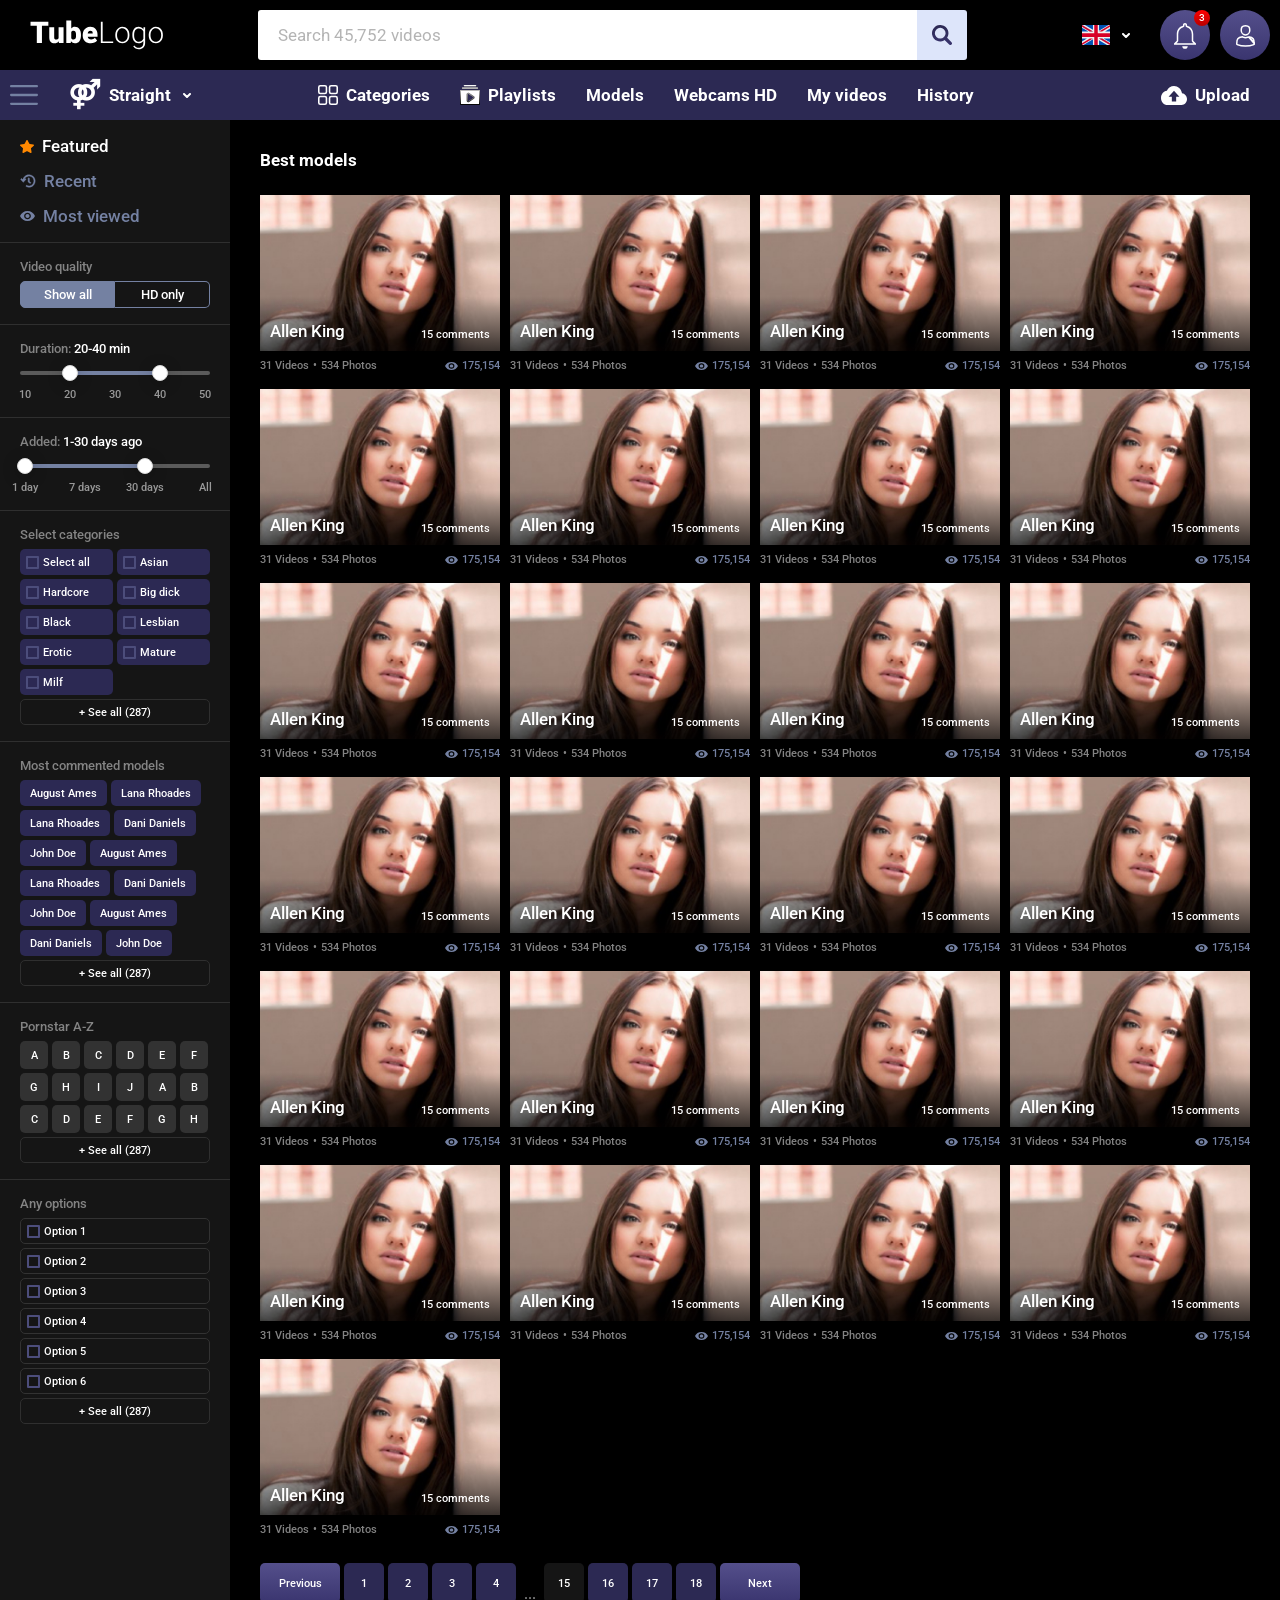
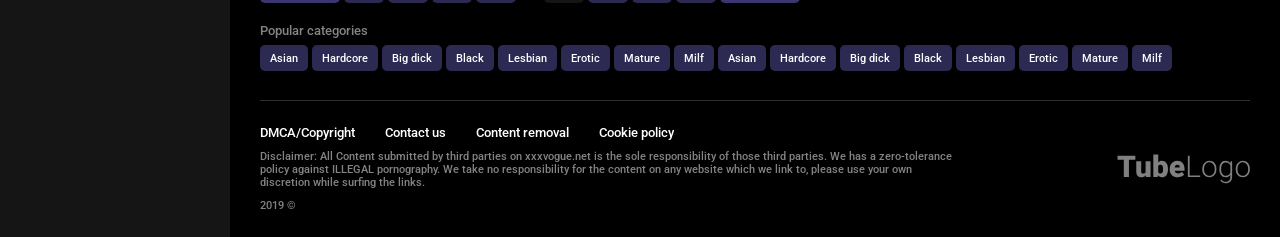
<file: models-page/index.html>
<html>
<head>
    <meta charset="UTF-8">
    <meta name="viewport" content="width=device-width, initial-scale=1">
    <title>itube-mockups</title>
    <link href="/css/all-min.css" rel="stylesheet" type="text/css">
    <link href="https://fonts.googleapis.com/css?family=Roboto:500,700&display=swap&subset=cyrillic,latin-ext"
        rel="stylesheet">
</head>

<body>
    <header class="main-header">
        <div class="main-header__top">
            <div class="header-top x-header-top">
                <div class="header-top__burger-menu-wrapper">
                    <div class="burger-menu x-drawer-menu-icon">
                        <img src="/img/blocks/generic/burger-menu/menu.svg" alt="burger menu">
                    </div>
                </div>
            
                <a href="/" class="header-top__logo">
                    <img class="header-top__logo-icon" src="/img/blocks/generic/header/header-top/logo.svg" alt="logo">
                </a>
            
                <form class="search-form" action="">
                    <div class="search-form__inner">
                        <input class="search-form__input" type="text" placeholder="Search 45,752 videos">
                        <button class="search-form__button">
                            <img class="search-form__button-icon" src="/img/blocks/generic/header/header-top/search.svg"
                                alt="search icon">
                        </button>
                    </div>
                </form>
            
                <div class="header-top-controls">
                    <div class="header-top-controls__select language-select" data-select>
                        <div class="language-select__selected">
                            <img src="/img/blocks/generic/header/header-top/flags/united-kingdom.svg" alt="united-kingdom">
                        </div>
                        <nav class="language-select__options">
                            <a href="#english" class="language-select__option language-select__option--selected">English</a>
                            <a href="#deutsch" class="language-select__option">Deutsch</a>
                            <a href="#italiano" class="language-select__option">Italiano</a>
                            <a href="#italiano" class="language-select__option">Italiano</a>
                            <a href="#italiano" class="language-select__option">Italiano</a>
                            <a href="#italiano" class="language-select__option">Italiano</a>
                            <a href="#italiano" class="language-select__option">Italiano</a>
                            <a href="#italiano" class="language-select__option">Italiano</a>
                            <a href="#italiano" class="language-select__option">Italiano</a>
                            <a href="#italiano" class="language-select__option">Italiano</a>
                            <a href="#italiano" class="language-select__option">Italiano</a>
                        </nav>
                    </div>
            
                    <div class="header-top-controls__search round-button round-button--search">
                        <img class="round-button__icon" src="/img/blocks/generic/round-button/search.svg">
                    </div>
            
                    <div class="header-top-controls__notification round-button round-button--notification">
                        <img class="round-button__icon" src="/img/blocks/generic/round-button/notification.svg">
                        <div class="round-button__notification-circle">3</div>
                    </div>
            
                    <div class="header-top-controls__user round-button round-button--user">
                        <img class="round-button__icon" src="/img/blocks/generic/round-button/user.svg">
                    </div>
                </div>
            </div>
        </div>
        <div class="main-header__bottom">
            <div class="header-bottom x-header-bottom">
                <div class="header-bottom__inner">
                    <div class="header-bottom__burger-menu-wrapper">
                        <div class="burger-menu x-drawer-menu-icon">
                            <img src="/img/blocks/generic/burger-menu/menu.svg" alt="burger menu">
                        </div>
                    </div>
            
                    <div class="header-bottom__orientation-select orientation-select" data-select>
                        <div class="orientation-select__selected">
                            <span class="orientation-select__text-icon">⚤</span>
                            <span class="orientation-select__text">Straight</span>
                        </div>
                        <nav class="orientation-select__options">
                            <a href="#straight" class="orientation-select__option orientation-select__option--selected">
                                <span class="orientation-select__text-icon">⚤</span>
                                <span class="orientation-select__text">Straight</span>
                            </a>
                            <a href="#gays" class="orientation-select__option">
                                <span class="orientation-select__text-icon">⚣</span>
                                <span class="orientation-select__text">Gays</span>
                            </a>
                            <a href="#shemales" class="orientation-select__option">
                                <span class="orientation-select__text-icon">⚧</span>
                                <span class="orientation-select__text">Shemales</span>
                            </a>
                        </nav>
                    </div>
            
                    <nav class="header-bottom__navigation main-navigation">
                        <a href="#categories" class="main-navigation__link">
                            <img src="/img/blocks/generic/header/header-bottom/categories.svg" alt="categories icon">&nbsp;
                            Categories
                        </a>
                        <a href="#playlists" class="main-navigation__link">
                            <img src="/img/blocks/generic/header/header-bottom/playlists.svg" alt="playlists icon">&nbsp;
                            Playlists
                        </a>
                        <a href="/models-page/index.html" class="main-navigation__link">Models</a>
                        <a href="#webcams-HD" class="main-navigation__link">Webcams HD</a>
                        <a href="#my-videos" class="main-navigation__link">My videos</a>
                        <a href="#history" class="main-navigation__link">History</a>
                    </nav>
            
                    <div class="header-bottom__upload-wrapper">
                        <a href="#upload" class="header-bottom__upload">
                            <img src="/img/blocks/generic/header/header-bottom/upload.svg" alt="categories icon">&nbsp;
                            Upload
                        </a>
                    </div>
                </div>
            </div>
        </div>
    </header>
    <main class="main">
        <form class="drawer-menu drawer-menu--mobile
            drawer-menu--phase-1 drawer-menu--phase-2 drawer-menu--phase-3 x-drawer-menu">
            <div class="order-filter">
                <a href="#featured" class="order-filter__link order-filter__link--active">
                    <svg class="order-filter__svg" width="14" height="13" viewBox="0 0 14 13" fill="none" xmlns="http://www.w3.org/2000/svg">
                    <path class="order-filter__svg-path" d="M7.67591 0.408106L9.25493 3.51473C9.36474 3.7308 9.57705 3.88051 9.82265 3.91511L13.3536 4.41331C13.9721 4.50065 14.2189 5.23845 13.7715 5.6618L11.2165 8.07995C11.039 8.2481 10.9578 8.49054 10.9998 8.72787L11.6029 12.1424C11.7086 12.7405 11.062 13.1964 10.5089 12.9143L7.35088 11.3023C7.13127 11.1903 6.86873 11.1903 6.64912 11.3023L3.49108 12.9143C2.93797 13.1967 2.29141 12.7405 2.39712 12.1424L3.00017 8.72787C3.04222 8.49054 2.96104 8.2481 2.78348 8.07995L0.228484 5.6618C-0.218911 5.23817 0.0278572 4.50036 0.646383 4.41331L4.17735 3.91511C4.42295 3.88051 4.63526 3.7308 4.74507 3.51473L6.32409 0.408106C6.60035 -0.136035 7.39936 -0.136035 7.67591 0.408106Z" fill="#7481A2"/>
                    </svg>
                    
                    Featured
                </a>
                <a href="#recent" class="order-filter__link">
                    <svg class="order-filter__svg" width="16" height="14" viewBox="0 0 16 14" fill="none" xmlns="http://www.w3.org/2000/svg">
                    <path class="order-filter__svg-path order-filter__svg-path--recent" d="M2.84692 5.79385C2.83115 5.87302 2.81685 5.9528 2.80407 6.03316L1.76395 5.00026C1.58923 4.82674 1.30588 4.82674 1.13105 5.00026C0.956318 5.17388 0.956318 5.45515 1.13105 5.62877L3.36896 7.85115L2.84692 5.79385ZM2.84692 5.79385L1.90488 4.85834C1.65214 4.60735 1.24295 4.60742 0.990162 4.8583L0.990073 4.85839C0.736642 5.11022 0.736642 5.51881 0.990073 5.77064L0.990118 5.77069L3.22803 7.99307L3.36896 8.13302L3.50988 7.99307L5.7478 5.77069L5.74784 5.77064C6.00127 5.51881 6.00127 5.11022 5.74784 4.85839L5.7478 4.85834C5.49512 4.60742 5.08599 4.60738 4.83326 4.85822C4.83325 4.85824 4.83323 4.85825 4.83321 4.85827C4.83319 4.85829 4.83316 4.85832 4.83314 4.85834L4.29023 5.39655C4.89028 3.6803 6.41247 2.41016 8.26512 2.14981L8.26513 2.14981C10.3617 1.85505 12.4136 2.91953 13.3678 4.79482C14.3219 6.6698 13.9676 8.94003 12.486 10.4405C11.0041 11.9412 8.72368 12.3383 6.81563 11.4269L6.81565 11.4269L6.81178 11.4251C6.51094 11.2892 6.1547 11.4036 5.99106 11.6907C5.90047 11.8479 5.87994 12.0358 5.93499 12.2089C5.98995 12.3818 6.11491 12.5235 6.27934 12.6003C8.54016 13.6669 11.2241 13.2891 13.0975 11.64C14.9712 9.99071 15.6719 7.38866 14.8765 5.0301L14.687 5.09401L14.8765 5.0301C14.0811 2.67163 11.9444 1.01428 9.44937 0.818381L9.44888 0.818343C6.27996 0.577389 3.45644 2.73515 2.84692 5.79385ZM8.09236 7.88934V7.98976L8.1729 8.04975L9.78421 9.24979C9.78422 9.24979 9.78423 9.2498 9.78424 9.24981C10.0699 9.46262 10.4751 9.4055 10.6898 9.1211C10.9054 8.83582 10.8467 8.43124 10.5602 8.21791C10.5602 8.21791 10.5602 8.2179 10.5602 8.21789L9.38752 7.34445V4.44458C9.38752 4.08736 9.09626 3.80011 8.73994 3.80011C8.38362 3.80011 8.09236 4.08736 8.09236 4.44458V7.88934Z" fill="#7481A3" stroke="#7481A3" stroke-width="0.4"/>
                    </svg>
                    
                    Recent
                </a>
                <a href="#most-viewed" class="order-filter__link">
                    <svg class="order-filter__svg" width="15" height="10" viewBox="0 0 15 10" fill="none" xmlns="http://www.w3.org/2000/svg">
                    <path class="order-filter__svg-path" d="M7.5 0C4.09091 0 1.15909 2.06667 0 5C1.15909 7.93333 4.09091 10 7.5 10C10.9091 10 13.8409 7.93333 15 5C13.8409 2.06667 10.9091 0 7.5 0ZM7.5 8.33333C5.59091 8.33333 4.09091 6.86667 4.09091 5C4.09091 3.13333 5.59091 1.66667 7.5 1.66667C9.40909 1.66667 10.9091 3.13333 10.9091 5C10.9091 6.86667 9.40909 8.33333 7.5 8.33333ZM7.5 3C6.34091 3 5.45455 3.86667 5.45455 5C5.45455 6.13333 6.34091 7 7.5 7C8.65909 7 9.54545 6.13333 9.54545 5C9.54545 3.86667 8.65909 3 7.5 3Z" fill="#7481A2"/>
                    </svg>
                    
                    Most viewed
                </a>
            </div>
            <div class="quality-filter">
                <div class="quality-filter__label">Video quality</div>
                <div class="tabs">
                    <div class="tabs__tab">
                        <input class="tabs__tab-input" type="radio" id="quality-all" name="quality-filter" value="quality-all"
                            checked="checked">
                        <label class="tabs__tab-label" for="quality-all">Show all</label>
                    </div>
            
                    <div class="tabs__tab">
                        <input class="tabs__tab-input" type="radio" id="quality-hd-only" name="quality-filter"
                            value="quality-hd-only">
                        <label class="tabs__tab-label" for="quality-hd-only">HD only</label>
                    </div>
                </div>
            </div>
            <div class="duration-filter x-duration-filter">
                <div class="duration-filter__label">
                    Duration:
                    <span class="duration-filter__selected">
                        <span class="x-first-output">20</span>-<span class="x-second-output">40</span> min
                    </span>
                </div>
                <div class="x-range" data-values="[10, 20, 30, 40, 50]" data-step="10" data-start="[20, 40]"></div>
            </div>
            <div class="added-filter x-added-filter">
                <div class="added-filter__label">
                    Added:
                    <span class="added-filter__selected x-selected">
                        <span class="x-first-output">20</span>-<span class="x-second-output">40</span> days ago
                    </span>
                    <span class="added-filter__selected x-selected-all">All</span>
                </div>
                <div class="x-range" data-values="1 day, 7 days, 30 days, All"></div>
            </div>
            <div class="categories-filter">
                <div class="categories-filter__label">Select categories</div>
                <div class="categories-filter__checkbox-wrapper">
                    <input class="checkbox-input" id="select-all" type="checkbox">
                    <label class="checkbox-label checkbox-label--half-width" for="select-all">Select all</label>
            
                    <input class="checkbox-input" id="asian" type="checkbox">
                    <label class="checkbox-label checkbox-label--half-width" for="asian">Asian</label>
            
                    <input class="checkbox-input" id="hardcore" type="checkbox">
                    <label class="checkbox-label checkbox-label--half-width" for="hardcore">Hardcore</label>
            
                    <input class="checkbox-input" id="big-dick" type="checkbox">
                    <label class="checkbox-label checkbox-label--half-width" for="big-dick">Big dick</label>
            
                    <input class="checkbox-input" id="black" type="checkbox">
                    <label class="checkbox-label checkbox-label--half-width" for="black">Black</label>
            
                    <input class="checkbox-input" id="lesbian" type="checkbox">
                    <label class="checkbox-label checkbox-label--half-width" for="lesbian">Lesbian</label>
            
                    <input class="checkbox-input" id="erotic" type="checkbox">
                    <label class="checkbox-label checkbox-label--half-width" for="erotic">Erotic</label>
            
                    <input class="checkbox-input" id="mature" type="checkbox">
                    <label class="checkbox-label checkbox-label--half-width" for="mature">Mature</label>
            
                    <input class="checkbox-input" id="milf" type="checkbox">
                    <label class="checkbox-label checkbox-label--half-width" for="milf">Milf</label>
                </div>
                <div class="button">+ See all (287)</div>
            </div>
            <div class="models-filter">
                <div class="models-filter__label">Most commented models</div>
                <div class="models-filter__chips-wrapper">
                    <a href="#lorem" class="chip">August Ames</a>
                    <a href="#lorem" class="chip">Lana Rhoades</a>
                    <a href="#lorem" class="chip">Lana Rhoades</a>
                    <a href="#lorem" class="chip">Dani Daniels</a>
                    <a href="#lorem" class="chip">John Doe</a>
                    <a href="#lorem" class="chip">August Ames</a>
                    <a href="#lorem" class="chip">Lana Rhoades</a>
                    <a href="#lorem" class="chip">Dani Daniels</a>
                    <a href="#lorem" class="chip">John Doe</a>
                    <a href="#lorem" class="chip">August Ames</a>
                    <a href="#lorem" class="chip">Dani Daniels</a>
                    <a href="#lorem" class="chip">John Doe</a>
                </div>
                <div class="button">+ See all (287)</div>
            </div>
            <div class="alphabet-filter">
                <div class="alphabet-filter__label">Pornstar A-Z</div>
                <div class="alphabet-filter__letters">
                    <a href="#A" class="alphabet-filter__letter">A</a>
                    <a href="#B" class="alphabet-filter__letter">B</a>
                    <a href="#C" class="alphabet-filter__letter">C</a>
                    <a href="#D" class="alphabet-filter__letter">D</a>
                    <a href="#E" class="alphabet-filter__letter">E</a>
                    <a href="#F" class="alphabet-filter__letter">F</a>
                    <a href="#G" class="alphabet-filter__letter">G</a>
                    <a href="#H" class="alphabet-filter__letter">H</a>
                    <a href="#I" class="alphabet-filter__letter">I</a>
                    <a href="#J" class="alphabet-filter__letter">J</a>
                    <a href="#A" class="alphabet-filter__letter">A</a>
                    <a href="#B" class="alphabet-filter__letter">B</a>
                    <a href="#C" class="alphabet-filter__letter">C</a>
                    <a href="#D" class="alphabet-filter__letter">D</a>
                    <a href="#E" class="alphabet-filter__letter">E</a>
                    <a href="#F" class="alphabet-filter__letter">F</a>
                    <a href="#G" class="alphabet-filter__letter">G</a>
                    <a href="#H" class="alphabet-filter__letter">H</a>
                </div>
                <a href="#see-all" class="button">+ See all (287)</a>
            </div>
            <div class="any-options-filter">
                <div class="any-options-filter__label">Any options</div>
                <div class="any-options-filter__checkbox-wrapper">
                    <input class="any-options-filter__checkbox-input" id="option1" type="checkbox">
                    <label class="any-options-filter__checkbox-label" for="option1">Option 1</label>
            
                    <input class="any-options-filter__checkbox-input" id="option2" type="checkbox">
                    <label class="any-options-filter__checkbox-label" for="option2">Option 2</label>
            
                    <input class="any-options-filter__checkbox-input" id="option3" type="checkbox">
                    <label class="any-options-filter__checkbox-label" for="option3">Option 3</label>
            
                    <input class="any-options-filter__checkbox-input" id="option4" type="checkbox">
                    <label class="any-options-filter__checkbox-label" for="option4">Option 4</label>
            
                    <input class="any-options-filter__checkbox-input" id="option5" type="checkbox">
                    <label class="any-options-filter__checkbox-label" for="option5">Option 5</label>
            
                    <input class="any-options-filter__checkbox-input" id="option6" type="checkbox">
                    <label class="any-options-filter__checkbox-label" for="option6">Option 6</label>
                </div>
                <div class="button">+ See all (287)</div>
            </div>
        </form>
        <form class="drawer-menu-mobile x-drawer-menu-mobile">
            <div class="mobile-cabinet">
                <div class="mobile-cabinet__user">
                    <div class="round-button round-button--user">
                        <img class="round-button__icon" src="/img/blocks/generic/round-button/user.svg">
                    </div>
                    <div class="mobile-cabinet__label">
                        <span class="mobile-cabinet__label-part">Login/</span>
                        <span class="mobile-cabinet__label-part">Sign up</span>
                    </div>
                </div>
            
                <div class="mobile-cabinet__upload">
                    <div class="round-button round-button--upload">
                        <img class="round-button__icon" src="/img/blocks/generic/round-button/upload.svg">
                    </div>
                    <div class="mobile-cabinet__label">Upload</div>
                </div>
            </div>
            <nav class="mobile-navigation">
                <a href="#categories" class="mobile-navigation__link">Categories</a>
                <a href="#playlists" class="mobile-navigation__link">Playlists</a>
                <a href="/models-page/index.html" class="mobile-navigation__link">Models</a>
                <a href="#webcams-HD" class="mobile-navigation__link">Webcams HD</a>
                <a href="#my-videos" class="mobile-navigation__link">My videos</a>
                <a href="#history" class="mobile-navigation__link">History</a>
            </nav>
            <div class="models-filter">
                <div class="models-filter__label">Most commented models</div>
                <div class="models-filter__chips-wrapper">
                    <a href="#lorem" class="chip">August Ames</a>
                    <a href="#lorem" class="chip">Lana Rhoades</a>
                    <a href="#lorem" class="chip">Lana Rhoades</a>
                    <a href="#lorem" class="chip">Dani Daniels</a>
                    <a href="#lorem" class="chip">John Doe</a>
                    <a href="#lorem" class="chip">August Ames</a>
                    <a href="#lorem" class="chip">Lana Rhoades</a>
                    <a href="#lorem" class="chip">Dani Daniels</a>
                    <a href="#lorem" class="chip">John Doe</a>
                    <a href="#lorem" class="chip">August Ames</a>
                    <a href="#lorem" class="chip">Dani Daniels</a>
                    <a href="#lorem" class="chip">John Doe</a>
                </div>
                <div class="button">+ See all (287)</div>
            </div>
            <div class="mobile-language-select x-language-select">
                <div class="mobile-language-select__selected">
                    <img src="/img/blocks/generic/header/header-top/flags/united-kingdom.svg" alt="united-kingdom">
                </div>
                <nav class="mobile-language-select__options">
                    <a href="#english" class="mobile-language-select__option mobile-language-select__option--selected">English</a>
                    <a href="#deutsch" class="mobile-language-select__option">Deutsch</a>
                    <a href="#italiano" class="mobile-language-select__option">Italiano</a>
                    <a href="#italiano" class="mobile-language-select__option">Italiano</a>
                    <a href="#italiano" class="mobile-language-select__option">Italiano</a>
                    <a href="#italiano" class="mobile-language-select__option">Italiano</a>
                    <a href="#italiano" class="mobile-language-select__option">Italiano</a>
                    <a href="#italiano" class="mobile-language-select__option">Italiano</a>
                    <a href="#italiano" class="mobile-language-select__option">Italiano</a>
                    <a href="#italiano" class="mobile-language-select__option">Italiano</a>
                    <a href="#italiano" class="mobile-language-select__option">Italiano</a>
                </nav>
            </div>
        </form>
        <div class="content">
            <div class="models-page">
    <h2 class="page-title">Best models</h2>
    <div class="models">
        <a href="/model-page/index.html" class="model">
            <div class="model__preview model-preview">
                <div class="model-preview__info">
                    <div class="model-preview__name">Allen King</div>
                    <div class="model-preview__comments">15 comments</div>
                </div>
            </div>
            <div class="model__info-block">
                <div class="model__content">
                    <div class="model__uploaded-videos">31 Videos</div>
                    <div class="model__content-separator">&bull;</div>
                    <div class="model__uploaded-photos">534 Photos</div>
                </div>
                <div class="model__views">
                    <svg class="video__views-svg" width="13" height="8" viewBox="0 0 13 8" fill="none" xmlns="http://www.w3.org/2000/svg">
                    <path class="video__views-svg-path" d="M6.5 0C3.54545 0 1.00455 1.65333 0 4C1.00455 6.34667 3.54545 8 6.5 8C9.45455 8 11.9955 6.34667 13 4C11.9955 1.65333 9.45455 0 6.5 0ZM6.5 6.66667C4.84545 6.66667 3.54545 5.49333 3.54545 4C3.54545 2.50667 4.84545 1.33333 6.5 1.33333C8.15455 1.33333 9.45455 2.50667 9.45455 4C9.45455 5.49333 8.15455 6.66667 6.5 6.66667ZM6.5 2.4C5.49545 2.4 4.72727 3.09333 4.72727 4C4.72727 4.90667 5.49545 5.6 6.5 5.6C7.50455 5.6 8.27273 4.90667 8.27273 4C8.27273 3.09333 7.50455 2.4 6.5 2.4Z" fill="#7481A2"/>
                    </svg>
                    
                    175,154
                </div>
            </div>
        </a>
        <a href="/model-page/index.html" class="model">
            <div class="model__preview model-preview">
                <div class="model-preview__info">
                    <div class="model-preview__name">Allen King</div>
                    <div class="model-preview__comments">15 comments</div>
                </div>
            </div>
            <div class="model__info-block">
                <div class="model__content">
                    <div class="model__uploaded-videos">31 Videos</div>
                    <div class="model__content-separator">&bull;</div>
                    <div class="model__uploaded-photos">534 Photos</div>
                </div>
                <div class="model__views">
                    <svg class="video__views-svg" width="13" height="8" viewBox="0 0 13 8" fill="none" xmlns="http://www.w3.org/2000/svg">
                    <path class="video__views-svg-path" d="M6.5 0C3.54545 0 1.00455 1.65333 0 4C1.00455 6.34667 3.54545 8 6.5 8C9.45455 8 11.9955 6.34667 13 4C11.9955 1.65333 9.45455 0 6.5 0ZM6.5 6.66667C4.84545 6.66667 3.54545 5.49333 3.54545 4C3.54545 2.50667 4.84545 1.33333 6.5 1.33333C8.15455 1.33333 9.45455 2.50667 9.45455 4C9.45455 5.49333 8.15455 6.66667 6.5 6.66667ZM6.5 2.4C5.49545 2.4 4.72727 3.09333 4.72727 4C4.72727 4.90667 5.49545 5.6 6.5 5.6C7.50455 5.6 8.27273 4.90667 8.27273 4C8.27273 3.09333 7.50455 2.4 6.5 2.4Z" fill="#7481A2"/>
                    </svg>
                    
                    175,154
                </div>
            </div>
        </a>
        <a href="/model-page/index.html" class="model">
            <div class="model__preview model-preview">
                <div class="model-preview__info">
                    <div class="model-preview__name">Allen King</div>
                    <div class="model-preview__comments">15 comments</div>
                </div>
            </div>
            <div class="model__info-block">
                <div class="model__content">
                    <div class="model__uploaded-videos">31 Videos</div>
                    <div class="model__content-separator">&bull;</div>
                    <div class="model__uploaded-photos">534 Photos</div>
                </div>
                <div class="model__views">
                    <svg class="video__views-svg" width="13" height="8" viewBox="0 0 13 8" fill="none" xmlns="http://www.w3.org/2000/svg">
                    <path class="video__views-svg-path" d="M6.5 0C3.54545 0 1.00455 1.65333 0 4C1.00455 6.34667 3.54545 8 6.5 8C9.45455 8 11.9955 6.34667 13 4C11.9955 1.65333 9.45455 0 6.5 0ZM6.5 6.66667C4.84545 6.66667 3.54545 5.49333 3.54545 4C3.54545 2.50667 4.84545 1.33333 6.5 1.33333C8.15455 1.33333 9.45455 2.50667 9.45455 4C9.45455 5.49333 8.15455 6.66667 6.5 6.66667ZM6.5 2.4C5.49545 2.4 4.72727 3.09333 4.72727 4C4.72727 4.90667 5.49545 5.6 6.5 5.6C7.50455 5.6 8.27273 4.90667 8.27273 4C8.27273 3.09333 7.50455 2.4 6.5 2.4Z" fill="#7481A2"/>
                    </svg>
                    
                    175,154
                </div>
            </div>
        </a>
        <a href="/model-page/index.html" class="model">
            <div class="model__preview model-preview">
                <div class="model-preview__info">
                    <div class="model-preview__name">Allen King</div>
                    <div class="model-preview__comments">15 comments</div>
                </div>
            </div>
            <div class="model__info-block">
                <div class="model__content">
                    <div class="model__uploaded-videos">31 Videos</div>
                    <div class="model__content-separator">&bull;</div>
                    <div class="model__uploaded-photos">534 Photos</div>
                </div>
                <div class="model__views">
                    <svg class="video__views-svg" width="13" height="8" viewBox="0 0 13 8" fill="none" xmlns="http://www.w3.org/2000/svg">
                    <path class="video__views-svg-path" d="M6.5 0C3.54545 0 1.00455 1.65333 0 4C1.00455 6.34667 3.54545 8 6.5 8C9.45455 8 11.9955 6.34667 13 4C11.9955 1.65333 9.45455 0 6.5 0ZM6.5 6.66667C4.84545 6.66667 3.54545 5.49333 3.54545 4C3.54545 2.50667 4.84545 1.33333 6.5 1.33333C8.15455 1.33333 9.45455 2.50667 9.45455 4C9.45455 5.49333 8.15455 6.66667 6.5 6.66667ZM6.5 2.4C5.49545 2.4 4.72727 3.09333 4.72727 4C4.72727 4.90667 5.49545 5.6 6.5 5.6C7.50455 5.6 8.27273 4.90667 8.27273 4C8.27273 3.09333 7.50455 2.4 6.5 2.4Z" fill="#7481A2"/>
                    </svg>
                    
                    175,154
                </div>
            </div>
        </a>
        <a href="/model-page/index.html" class="model">
            <div class="model__preview model-preview">
                <div class="model-preview__info">
                    <div class="model-preview__name">Allen King</div>
                    <div class="model-preview__comments">15 comments</div>
                </div>
            </div>
            <div class="model__info-block">
                <div class="model__content">
                    <div class="model__uploaded-videos">31 Videos</div>
                    <div class="model__content-separator">&bull;</div>
                    <div class="model__uploaded-photos">534 Photos</div>
                </div>
                <div class="model__views">
                    <svg class="video__views-svg" width="13" height="8" viewBox="0 0 13 8" fill="none" xmlns="http://www.w3.org/2000/svg">
                    <path class="video__views-svg-path" d="M6.5 0C3.54545 0 1.00455 1.65333 0 4C1.00455 6.34667 3.54545 8 6.5 8C9.45455 8 11.9955 6.34667 13 4C11.9955 1.65333 9.45455 0 6.5 0ZM6.5 6.66667C4.84545 6.66667 3.54545 5.49333 3.54545 4C3.54545 2.50667 4.84545 1.33333 6.5 1.33333C8.15455 1.33333 9.45455 2.50667 9.45455 4C9.45455 5.49333 8.15455 6.66667 6.5 6.66667ZM6.5 2.4C5.49545 2.4 4.72727 3.09333 4.72727 4C4.72727 4.90667 5.49545 5.6 6.5 5.6C7.50455 5.6 8.27273 4.90667 8.27273 4C8.27273 3.09333 7.50455 2.4 6.5 2.4Z" fill="#7481A2"/>
                    </svg>
                    
                    175,154
                </div>
            </div>
        </a>
        <a href="/model-page/index.html" class="model">
            <div class="model__preview model-preview">
                <div class="model-preview__info">
                    <div class="model-preview__name">Allen King</div>
                    <div class="model-preview__comments">15 comments</div>
                </div>
            </div>
            <div class="model__info-block">
                <div class="model__content">
                    <div class="model__uploaded-videos">31 Videos</div>
                    <div class="model__content-separator">&bull;</div>
                    <div class="model__uploaded-photos">534 Photos</div>
                </div>
                <div class="model__views">
                    <svg class="video__views-svg" width="13" height="8" viewBox="0 0 13 8" fill="none" xmlns="http://www.w3.org/2000/svg">
                    <path class="video__views-svg-path" d="M6.5 0C3.54545 0 1.00455 1.65333 0 4C1.00455 6.34667 3.54545 8 6.5 8C9.45455 8 11.9955 6.34667 13 4C11.9955 1.65333 9.45455 0 6.5 0ZM6.5 6.66667C4.84545 6.66667 3.54545 5.49333 3.54545 4C3.54545 2.50667 4.84545 1.33333 6.5 1.33333C8.15455 1.33333 9.45455 2.50667 9.45455 4C9.45455 5.49333 8.15455 6.66667 6.5 6.66667ZM6.5 2.4C5.49545 2.4 4.72727 3.09333 4.72727 4C4.72727 4.90667 5.49545 5.6 6.5 5.6C7.50455 5.6 8.27273 4.90667 8.27273 4C8.27273 3.09333 7.50455 2.4 6.5 2.4Z" fill="#7481A2"/>
                    </svg>
                    
                    175,154
                </div>
            </div>
        </a>
        <a href="/model-page/index.html" class="model">
            <div class="model__preview model-preview">
                <div class="model-preview__info">
                    <div class="model-preview__name">Allen King</div>
                    <div class="model-preview__comments">15 comments</div>
                </div>
            </div>
            <div class="model__info-block">
                <div class="model__content">
                    <div class="model__uploaded-videos">31 Videos</div>
                    <div class="model__content-separator">&bull;</div>
                    <div class="model__uploaded-photos">534 Photos</div>
                </div>
                <div class="model__views">
                    <svg class="video__views-svg" width="13" height="8" viewBox="0 0 13 8" fill="none" xmlns="http://www.w3.org/2000/svg">
                    <path class="video__views-svg-path" d="M6.5 0C3.54545 0 1.00455 1.65333 0 4C1.00455 6.34667 3.54545 8 6.5 8C9.45455 8 11.9955 6.34667 13 4C11.9955 1.65333 9.45455 0 6.5 0ZM6.5 6.66667C4.84545 6.66667 3.54545 5.49333 3.54545 4C3.54545 2.50667 4.84545 1.33333 6.5 1.33333C8.15455 1.33333 9.45455 2.50667 9.45455 4C9.45455 5.49333 8.15455 6.66667 6.5 6.66667ZM6.5 2.4C5.49545 2.4 4.72727 3.09333 4.72727 4C4.72727 4.90667 5.49545 5.6 6.5 5.6C7.50455 5.6 8.27273 4.90667 8.27273 4C8.27273 3.09333 7.50455 2.4 6.5 2.4Z" fill="#7481A2"/>
                    </svg>
                    
                    175,154
                </div>
            </div>
        </a>
        <a href="/model-page/index.html" class="model">
            <div class="model__preview model-preview">
                <div class="model-preview__info">
                    <div class="model-preview__name">Allen King</div>
                    <div class="model-preview__comments">15 comments</div>
                </div>
            </div>
            <div class="model__info-block">
                <div class="model__content">
                    <div class="model__uploaded-videos">31 Videos</div>
                    <div class="model__content-separator">&bull;</div>
                    <div class="model__uploaded-photos">534 Photos</div>
                </div>
                <div class="model__views">
                    <svg class="video__views-svg" width="13" height="8" viewBox="0 0 13 8" fill="none" xmlns="http://www.w3.org/2000/svg">
                    <path class="video__views-svg-path" d="M6.5 0C3.54545 0 1.00455 1.65333 0 4C1.00455 6.34667 3.54545 8 6.5 8C9.45455 8 11.9955 6.34667 13 4C11.9955 1.65333 9.45455 0 6.5 0ZM6.5 6.66667C4.84545 6.66667 3.54545 5.49333 3.54545 4C3.54545 2.50667 4.84545 1.33333 6.5 1.33333C8.15455 1.33333 9.45455 2.50667 9.45455 4C9.45455 5.49333 8.15455 6.66667 6.5 6.66667ZM6.5 2.4C5.49545 2.4 4.72727 3.09333 4.72727 4C4.72727 4.90667 5.49545 5.6 6.5 5.6C7.50455 5.6 8.27273 4.90667 8.27273 4C8.27273 3.09333 7.50455 2.4 6.5 2.4Z" fill="#7481A2"/>
                    </svg>
                    
                    175,154
                </div>
            </div>
        </a>
        <a href="/model-page/index.html" class="model">
            <div class="model__preview model-preview">
                <div class="model-preview__info">
                    <div class="model-preview__name">Allen King</div>
                    <div class="model-preview__comments">15 comments</div>
                </div>
            </div>
            <div class="model__info-block">
                <div class="model__content">
                    <div class="model__uploaded-videos">31 Videos</div>
                    <div class="model__content-separator">&bull;</div>
                    <div class="model__uploaded-photos">534 Photos</div>
                </div>
                <div class="model__views">
                    <svg class="video__views-svg" width="13" height="8" viewBox="0 0 13 8" fill="none" xmlns="http://www.w3.org/2000/svg">
                    <path class="video__views-svg-path" d="M6.5 0C3.54545 0 1.00455 1.65333 0 4C1.00455 6.34667 3.54545 8 6.5 8C9.45455 8 11.9955 6.34667 13 4C11.9955 1.65333 9.45455 0 6.5 0ZM6.5 6.66667C4.84545 6.66667 3.54545 5.49333 3.54545 4C3.54545 2.50667 4.84545 1.33333 6.5 1.33333C8.15455 1.33333 9.45455 2.50667 9.45455 4C9.45455 5.49333 8.15455 6.66667 6.5 6.66667ZM6.5 2.4C5.49545 2.4 4.72727 3.09333 4.72727 4C4.72727 4.90667 5.49545 5.6 6.5 5.6C7.50455 5.6 8.27273 4.90667 8.27273 4C8.27273 3.09333 7.50455 2.4 6.5 2.4Z" fill="#7481A2"/>
                    </svg>
                    
                    175,154
                </div>
            </div>
        </a>
        <a href="/model-page/index.html" class="model">
            <div class="model__preview model-preview">
                <div class="model-preview__info">
                    <div class="model-preview__name">Allen King</div>
                    <div class="model-preview__comments">15 comments</div>
                </div>
            </div>
            <div class="model__info-block">
                <div class="model__content">
                    <div class="model__uploaded-videos">31 Videos</div>
                    <div class="model__content-separator">&bull;</div>
                    <div class="model__uploaded-photos">534 Photos</div>
                </div>
                <div class="model__views">
                    <svg class="video__views-svg" width="13" height="8" viewBox="0 0 13 8" fill="none" xmlns="http://www.w3.org/2000/svg">
                    <path class="video__views-svg-path" d="M6.5 0C3.54545 0 1.00455 1.65333 0 4C1.00455 6.34667 3.54545 8 6.5 8C9.45455 8 11.9955 6.34667 13 4C11.9955 1.65333 9.45455 0 6.5 0ZM6.5 6.66667C4.84545 6.66667 3.54545 5.49333 3.54545 4C3.54545 2.50667 4.84545 1.33333 6.5 1.33333C8.15455 1.33333 9.45455 2.50667 9.45455 4C9.45455 5.49333 8.15455 6.66667 6.5 6.66667ZM6.5 2.4C5.49545 2.4 4.72727 3.09333 4.72727 4C4.72727 4.90667 5.49545 5.6 6.5 5.6C7.50455 5.6 8.27273 4.90667 8.27273 4C8.27273 3.09333 7.50455 2.4 6.5 2.4Z" fill="#7481A2"/>
                    </svg>
                    
                    175,154
                </div>
            </div>
        </a>
        <a href="/model-page/index.html" class="model">
            <div class="model__preview model-preview">
                <div class="model-preview__info">
                    <div class="model-preview__name">Allen King</div>
                    <div class="model-preview__comments">15 comments</div>
                </div>
            </div>
            <div class="model__info-block">
                <div class="model__content">
                    <div class="model__uploaded-videos">31 Videos</div>
                    <div class="model__content-separator">&bull;</div>
                    <div class="model__uploaded-photos">534 Photos</div>
                </div>
                <div class="model__views">
                    <svg class="video__views-svg" width="13" height="8" viewBox="0 0 13 8" fill="none" xmlns="http://www.w3.org/2000/svg">
                    <path class="video__views-svg-path" d="M6.5 0C3.54545 0 1.00455 1.65333 0 4C1.00455 6.34667 3.54545 8 6.5 8C9.45455 8 11.9955 6.34667 13 4C11.9955 1.65333 9.45455 0 6.5 0ZM6.5 6.66667C4.84545 6.66667 3.54545 5.49333 3.54545 4C3.54545 2.50667 4.84545 1.33333 6.5 1.33333C8.15455 1.33333 9.45455 2.50667 9.45455 4C9.45455 5.49333 8.15455 6.66667 6.5 6.66667ZM6.5 2.4C5.49545 2.4 4.72727 3.09333 4.72727 4C4.72727 4.90667 5.49545 5.6 6.5 5.6C7.50455 5.6 8.27273 4.90667 8.27273 4C8.27273 3.09333 7.50455 2.4 6.5 2.4Z" fill="#7481A2"/>
                    </svg>
                    
                    175,154
                </div>
            </div>
        </a>
        <a href="/model-page/index.html" class="model">
            <div class="model__preview model-preview">
                <div class="model-preview__info">
                    <div class="model-preview__name">Allen King</div>
                    <div class="model-preview__comments">15 comments</div>
                </div>
            </div>
            <div class="model__info-block">
                <div class="model__content">
                    <div class="model__uploaded-videos">31 Videos</div>
                    <div class="model__content-separator">&bull;</div>
                    <div class="model__uploaded-photos">534 Photos</div>
                </div>
                <div class="model__views">
                    <svg class="video__views-svg" width="13" height="8" viewBox="0 0 13 8" fill="none" xmlns="http://www.w3.org/2000/svg">
                    <path class="video__views-svg-path" d="M6.5 0C3.54545 0 1.00455 1.65333 0 4C1.00455 6.34667 3.54545 8 6.5 8C9.45455 8 11.9955 6.34667 13 4C11.9955 1.65333 9.45455 0 6.5 0ZM6.5 6.66667C4.84545 6.66667 3.54545 5.49333 3.54545 4C3.54545 2.50667 4.84545 1.33333 6.5 1.33333C8.15455 1.33333 9.45455 2.50667 9.45455 4C9.45455 5.49333 8.15455 6.66667 6.5 6.66667ZM6.5 2.4C5.49545 2.4 4.72727 3.09333 4.72727 4C4.72727 4.90667 5.49545 5.6 6.5 5.6C7.50455 5.6 8.27273 4.90667 8.27273 4C8.27273 3.09333 7.50455 2.4 6.5 2.4Z" fill="#7481A2"/>
                    </svg>
                    
                    175,154
                </div>
            </div>
        </a>
        <a href="/model-page/index.html" class="model">
            <div class="model__preview model-preview">
                <div class="model-preview__info">
                    <div class="model-preview__name">Allen King</div>
                    <div class="model-preview__comments">15 comments</div>
                </div>
            </div>
            <div class="model__info-block">
                <div class="model__content">
                    <div class="model__uploaded-videos">31 Videos</div>
                    <div class="model__content-separator">&bull;</div>
                    <div class="model__uploaded-photos">534 Photos</div>
                </div>
                <div class="model__views">
                    <svg class="video__views-svg" width="13" height="8" viewBox="0 0 13 8" fill="none" xmlns="http://www.w3.org/2000/svg">
                    <path class="video__views-svg-path" d="M6.5 0C3.54545 0 1.00455 1.65333 0 4C1.00455 6.34667 3.54545 8 6.5 8C9.45455 8 11.9955 6.34667 13 4C11.9955 1.65333 9.45455 0 6.5 0ZM6.5 6.66667C4.84545 6.66667 3.54545 5.49333 3.54545 4C3.54545 2.50667 4.84545 1.33333 6.5 1.33333C8.15455 1.33333 9.45455 2.50667 9.45455 4C9.45455 5.49333 8.15455 6.66667 6.5 6.66667ZM6.5 2.4C5.49545 2.4 4.72727 3.09333 4.72727 4C4.72727 4.90667 5.49545 5.6 6.5 5.6C7.50455 5.6 8.27273 4.90667 8.27273 4C8.27273 3.09333 7.50455 2.4 6.5 2.4Z" fill="#7481A2"/>
                    </svg>
                    
                    175,154
                </div>
            </div>
        </a>
        <a href="/model-page/index.html" class="model">
            <div class="model__preview model-preview">
                <div class="model-preview__info">
                    <div class="model-preview__name">Allen King</div>
                    <div class="model-preview__comments">15 comments</div>
                </div>
            </div>
            <div class="model__info-block">
                <div class="model__content">
                    <div class="model__uploaded-videos">31 Videos</div>
                    <div class="model__content-separator">&bull;</div>
                    <div class="model__uploaded-photos">534 Photos</div>
                </div>
                <div class="model__views">
                    <svg class="video__views-svg" width="13" height="8" viewBox="0 0 13 8" fill="none" xmlns="http://www.w3.org/2000/svg">
                    <path class="video__views-svg-path" d="M6.5 0C3.54545 0 1.00455 1.65333 0 4C1.00455 6.34667 3.54545 8 6.5 8C9.45455 8 11.9955 6.34667 13 4C11.9955 1.65333 9.45455 0 6.5 0ZM6.5 6.66667C4.84545 6.66667 3.54545 5.49333 3.54545 4C3.54545 2.50667 4.84545 1.33333 6.5 1.33333C8.15455 1.33333 9.45455 2.50667 9.45455 4C9.45455 5.49333 8.15455 6.66667 6.5 6.66667ZM6.5 2.4C5.49545 2.4 4.72727 3.09333 4.72727 4C4.72727 4.90667 5.49545 5.6 6.5 5.6C7.50455 5.6 8.27273 4.90667 8.27273 4C8.27273 3.09333 7.50455 2.4 6.5 2.4Z" fill="#7481A2"/>
                    </svg>
                    
                    175,154
                </div>
            </div>
        </a>
        <a href="/model-page/index.html" class="model">
            <div class="model__preview model-preview">
                <div class="model-preview__info">
                    <div class="model-preview__name">Allen King</div>
                    <div class="model-preview__comments">15 comments</div>
                </div>
            </div>
            <div class="model__info-block">
                <div class="model__content">
                    <div class="model__uploaded-videos">31 Videos</div>
                    <div class="model__content-separator">&bull;</div>
                    <div class="model__uploaded-photos">534 Photos</div>
                </div>
                <div class="model__views">
                    <svg class="video__views-svg" width="13" height="8" viewBox="0 0 13 8" fill="none" xmlns="http://www.w3.org/2000/svg">
                    <path class="video__views-svg-path" d="M6.5 0C3.54545 0 1.00455 1.65333 0 4C1.00455 6.34667 3.54545 8 6.5 8C9.45455 8 11.9955 6.34667 13 4C11.9955 1.65333 9.45455 0 6.5 0ZM6.5 6.66667C4.84545 6.66667 3.54545 5.49333 3.54545 4C3.54545 2.50667 4.84545 1.33333 6.5 1.33333C8.15455 1.33333 9.45455 2.50667 9.45455 4C9.45455 5.49333 8.15455 6.66667 6.5 6.66667ZM6.5 2.4C5.49545 2.4 4.72727 3.09333 4.72727 4C4.72727 4.90667 5.49545 5.6 6.5 5.6C7.50455 5.6 8.27273 4.90667 8.27273 4C8.27273 3.09333 7.50455 2.4 6.5 2.4Z" fill="#7481A2"/>
                    </svg>
                    
                    175,154
                </div>
            </div>
        </a>
        <a href="/model-page/index.html" class="model">
            <div class="model__preview model-preview">
                <div class="model-preview__info">
                    <div class="model-preview__name">Allen King</div>
                    <div class="model-preview__comments">15 comments</div>
                </div>
            </div>
            <div class="model__info-block">
                <div class="model__content">
                    <div class="model__uploaded-videos">31 Videos</div>
                    <div class="model__content-separator">&bull;</div>
                    <div class="model__uploaded-photos">534 Photos</div>
                </div>
                <div class="model__views">
                    <svg class="video__views-svg" width="13" height="8" viewBox="0 0 13 8" fill="none" xmlns="http://www.w3.org/2000/svg">
                    <path class="video__views-svg-path" d="M6.5 0C3.54545 0 1.00455 1.65333 0 4C1.00455 6.34667 3.54545 8 6.5 8C9.45455 8 11.9955 6.34667 13 4C11.9955 1.65333 9.45455 0 6.5 0ZM6.5 6.66667C4.84545 6.66667 3.54545 5.49333 3.54545 4C3.54545 2.50667 4.84545 1.33333 6.5 1.33333C8.15455 1.33333 9.45455 2.50667 9.45455 4C9.45455 5.49333 8.15455 6.66667 6.5 6.66667ZM6.5 2.4C5.49545 2.4 4.72727 3.09333 4.72727 4C4.72727 4.90667 5.49545 5.6 6.5 5.6C7.50455 5.6 8.27273 4.90667 8.27273 4C8.27273 3.09333 7.50455 2.4 6.5 2.4Z" fill="#7481A2"/>
                    </svg>
                    
                    175,154
                </div>
            </div>
        </a>
        <a href="/model-page/index.html" class="model">
            <div class="model__preview model-preview">
                <div class="model-preview__info">
                    <div class="model-preview__name">Allen King</div>
                    <div class="model-preview__comments">15 comments</div>
                </div>
            </div>
            <div class="model__info-block">
                <div class="model__content">
                    <div class="model__uploaded-videos">31 Videos</div>
                    <div class="model__content-separator">&bull;</div>
                    <div class="model__uploaded-photos">534 Photos</div>
                </div>
                <div class="model__views">
                    <svg class="video__views-svg" width="13" height="8" viewBox="0 0 13 8" fill="none" xmlns="http://www.w3.org/2000/svg">
                    <path class="video__views-svg-path" d="M6.5 0C3.54545 0 1.00455 1.65333 0 4C1.00455 6.34667 3.54545 8 6.5 8C9.45455 8 11.9955 6.34667 13 4C11.9955 1.65333 9.45455 0 6.5 0ZM6.5 6.66667C4.84545 6.66667 3.54545 5.49333 3.54545 4C3.54545 2.50667 4.84545 1.33333 6.5 1.33333C8.15455 1.33333 9.45455 2.50667 9.45455 4C9.45455 5.49333 8.15455 6.66667 6.5 6.66667ZM6.5 2.4C5.49545 2.4 4.72727 3.09333 4.72727 4C4.72727 4.90667 5.49545 5.6 6.5 5.6C7.50455 5.6 8.27273 4.90667 8.27273 4C8.27273 3.09333 7.50455 2.4 6.5 2.4Z" fill="#7481A2"/>
                    </svg>
                    
                    175,154
                </div>
            </div>
        </a>
        <a href="/model-page/index.html" class="model">
            <div class="model__preview model-preview">
                <div class="model-preview__info">
                    <div class="model-preview__name">Allen King</div>
                    <div class="model-preview__comments">15 comments</div>
                </div>
            </div>
            <div class="model__info-block">
                <div class="model__content">
                    <div class="model__uploaded-videos">31 Videos</div>
                    <div class="model__content-separator">&bull;</div>
                    <div class="model__uploaded-photos">534 Photos</div>
                </div>
                <div class="model__views">
                    <svg class="video__views-svg" width="13" height="8" viewBox="0 0 13 8" fill="none" xmlns="http://www.w3.org/2000/svg">
                    <path class="video__views-svg-path" d="M6.5 0C3.54545 0 1.00455 1.65333 0 4C1.00455 6.34667 3.54545 8 6.5 8C9.45455 8 11.9955 6.34667 13 4C11.9955 1.65333 9.45455 0 6.5 0ZM6.5 6.66667C4.84545 6.66667 3.54545 5.49333 3.54545 4C3.54545 2.50667 4.84545 1.33333 6.5 1.33333C8.15455 1.33333 9.45455 2.50667 9.45455 4C9.45455 5.49333 8.15455 6.66667 6.5 6.66667ZM6.5 2.4C5.49545 2.4 4.72727 3.09333 4.72727 4C4.72727 4.90667 5.49545 5.6 6.5 5.6C7.50455 5.6 8.27273 4.90667 8.27273 4C8.27273 3.09333 7.50455 2.4 6.5 2.4Z" fill="#7481A2"/>
                    </svg>
                    
                    175,154
                </div>
            </div>
        </a>
        <a href="/model-page/index.html" class="model">
            <div class="model__preview model-preview">
                <div class="model-preview__info">
                    <div class="model-preview__name">Allen King</div>
                    <div class="model-preview__comments">15 comments</div>
                </div>
            </div>
            <div class="model__info-block">
                <div class="model__content">
                    <div class="model__uploaded-videos">31 Videos</div>
                    <div class="model__content-separator">&bull;</div>
                    <div class="model__uploaded-photos">534 Photos</div>
                </div>
                <div class="model__views">
                    <svg class="video__views-svg" width="13" height="8" viewBox="0 0 13 8" fill="none" xmlns="http://www.w3.org/2000/svg">
                    <path class="video__views-svg-path" d="M6.5 0C3.54545 0 1.00455 1.65333 0 4C1.00455 6.34667 3.54545 8 6.5 8C9.45455 8 11.9955 6.34667 13 4C11.9955 1.65333 9.45455 0 6.5 0ZM6.5 6.66667C4.84545 6.66667 3.54545 5.49333 3.54545 4C3.54545 2.50667 4.84545 1.33333 6.5 1.33333C8.15455 1.33333 9.45455 2.50667 9.45455 4C9.45455 5.49333 8.15455 6.66667 6.5 6.66667ZM6.5 2.4C5.49545 2.4 4.72727 3.09333 4.72727 4C4.72727 4.90667 5.49545 5.6 6.5 5.6C7.50455 5.6 8.27273 4.90667 8.27273 4C8.27273 3.09333 7.50455 2.4 6.5 2.4Z" fill="#7481A2"/>
                    </svg>
                    
                    175,154
                </div>
            </div>
        </a>
        <a href="/model-page/index.html" class="model">
            <div class="model__preview model-preview">
                <div class="model-preview__info">
                    <div class="model-preview__name">Allen King</div>
                    <div class="model-preview__comments">15 comments</div>
                </div>
            </div>
            <div class="model__info-block">
                <div class="model__content">
                    <div class="model__uploaded-videos">31 Videos</div>
                    <div class="model__content-separator">&bull;</div>
                    <div class="model__uploaded-photos">534 Photos</div>
                </div>
                <div class="model__views">
                    <svg class="video__views-svg" width="13" height="8" viewBox="0 0 13 8" fill="none" xmlns="http://www.w3.org/2000/svg">
                    <path class="video__views-svg-path" d="M6.5 0C3.54545 0 1.00455 1.65333 0 4C1.00455 6.34667 3.54545 8 6.5 8C9.45455 8 11.9955 6.34667 13 4C11.9955 1.65333 9.45455 0 6.5 0ZM6.5 6.66667C4.84545 6.66667 3.54545 5.49333 3.54545 4C3.54545 2.50667 4.84545 1.33333 6.5 1.33333C8.15455 1.33333 9.45455 2.50667 9.45455 4C9.45455 5.49333 8.15455 6.66667 6.5 6.66667ZM6.5 2.4C5.49545 2.4 4.72727 3.09333 4.72727 4C4.72727 4.90667 5.49545 5.6 6.5 5.6C7.50455 5.6 8.27273 4.90667 8.27273 4C8.27273 3.09333 7.50455 2.4 6.5 2.4Z" fill="#7481A2"/>
                    </svg>
                    
                    175,154
                </div>
            </div>
        </a>
        <a href="/model-page/index.html" class="model">
            <div class="model__preview model-preview">
                <div class="model-preview__info">
                    <div class="model-preview__name">Allen King</div>
                    <div class="model-preview__comments">15 comments</div>
                </div>
            </div>
            <div class="model__info-block">
                <div class="model__content">
                    <div class="model__uploaded-videos">31 Videos</div>
                    <div class="model__content-separator">&bull;</div>
                    <div class="model__uploaded-photos">534 Photos</div>
                </div>
                <div class="model__views">
                    <svg class="video__views-svg" width="13" height="8" viewBox="0 0 13 8" fill="none" xmlns="http://www.w3.org/2000/svg">
                    <path class="video__views-svg-path" d="M6.5 0C3.54545 0 1.00455 1.65333 0 4C1.00455 6.34667 3.54545 8 6.5 8C9.45455 8 11.9955 6.34667 13 4C11.9955 1.65333 9.45455 0 6.5 0ZM6.5 6.66667C4.84545 6.66667 3.54545 5.49333 3.54545 4C3.54545 2.50667 4.84545 1.33333 6.5 1.33333C8.15455 1.33333 9.45455 2.50667 9.45455 4C9.45455 5.49333 8.15455 6.66667 6.5 6.66667ZM6.5 2.4C5.49545 2.4 4.72727 3.09333 4.72727 4C4.72727 4.90667 5.49545 5.6 6.5 5.6C7.50455 5.6 8.27273 4.90667 8.27273 4C8.27273 3.09333 7.50455 2.4 6.5 2.4Z" fill="#7481A2"/>
                    </svg>
                    
                    175,154
                </div>
            </div>
        </a>
        <a href="/model-page/index.html" class="model">
            <div class="model__preview model-preview">
                <div class="model-preview__info">
                    <div class="model-preview__name">Allen King</div>
                    <div class="model-preview__comments">15 comments</div>
                </div>
            </div>
            <div class="model__info-block">
                <div class="model__content">
                    <div class="model__uploaded-videos">31 Videos</div>
                    <div class="model__content-separator">&bull;</div>
                    <div class="model__uploaded-photos">534 Photos</div>
                </div>
                <div class="model__views">
                    <svg class="video__views-svg" width="13" height="8" viewBox="0 0 13 8" fill="none" xmlns="http://www.w3.org/2000/svg">
                    <path class="video__views-svg-path" d="M6.5 0C3.54545 0 1.00455 1.65333 0 4C1.00455 6.34667 3.54545 8 6.5 8C9.45455 8 11.9955 6.34667 13 4C11.9955 1.65333 9.45455 0 6.5 0ZM6.5 6.66667C4.84545 6.66667 3.54545 5.49333 3.54545 4C3.54545 2.50667 4.84545 1.33333 6.5 1.33333C8.15455 1.33333 9.45455 2.50667 9.45455 4C9.45455 5.49333 8.15455 6.66667 6.5 6.66667ZM6.5 2.4C5.49545 2.4 4.72727 3.09333 4.72727 4C4.72727 4.90667 5.49545 5.6 6.5 5.6C7.50455 5.6 8.27273 4.90667 8.27273 4C8.27273 3.09333 7.50455 2.4 6.5 2.4Z" fill="#7481A2"/>
                    </svg>
                    
                    175,154
                </div>
            </div>
        </a>
        <a href="/model-page/index.html" class="model">
            <div class="model__preview model-preview">
                <div class="model-preview__info">
                    <div class="model-preview__name">Allen King</div>
                    <div class="model-preview__comments">15 comments</div>
                </div>
            </div>
            <div class="model__info-block">
                <div class="model__content">
                    <div class="model__uploaded-videos">31 Videos</div>
                    <div class="model__content-separator">&bull;</div>
                    <div class="model__uploaded-photos">534 Photos</div>
                </div>
                <div class="model__views">
                    <svg class="video__views-svg" width="13" height="8" viewBox="0 0 13 8" fill="none" xmlns="http://www.w3.org/2000/svg">
                    <path class="video__views-svg-path" d="M6.5 0C3.54545 0 1.00455 1.65333 0 4C1.00455 6.34667 3.54545 8 6.5 8C9.45455 8 11.9955 6.34667 13 4C11.9955 1.65333 9.45455 0 6.5 0ZM6.5 6.66667C4.84545 6.66667 3.54545 5.49333 3.54545 4C3.54545 2.50667 4.84545 1.33333 6.5 1.33333C8.15455 1.33333 9.45455 2.50667 9.45455 4C9.45455 5.49333 8.15455 6.66667 6.5 6.66667ZM6.5 2.4C5.49545 2.4 4.72727 3.09333 4.72727 4C4.72727 4.90667 5.49545 5.6 6.5 5.6C7.50455 5.6 8.27273 4.90667 8.27273 4C8.27273 3.09333 7.50455 2.4 6.5 2.4Z" fill="#7481A2"/>
                    </svg>
                    
                    175,154
                </div>
            </div>
        </a>
        <a href="/model-page/index.html" class="model">
            <div class="model__preview model-preview">
                <div class="model-preview__info">
                    <div class="model-preview__name">Allen King</div>
                    <div class="model-preview__comments">15 comments</div>
                </div>
            </div>
            <div class="model__info-block">
                <div class="model__content">
                    <div class="model__uploaded-videos">31 Videos</div>
                    <div class="model__content-separator">&bull;</div>
                    <div class="model__uploaded-photos">534 Photos</div>
                </div>
                <div class="model__views">
                    <svg class="video__views-svg" width="13" height="8" viewBox="0 0 13 8" fill="none" xmlns="http://www.w3.org/2000/svg">
                    <path class="video__views-svg-path" d="M6.5 0C3.54545 0 1.00455 1.65333 0 4C1.00455 6.34667 3.54545 8 6.5 8C9.45455 8 11.9955 6.34667 13 4C11.9955 1.65333 9.45455 0 6.5 0ZM6.5 6.66667C4.84545 6.66667 3.54545 5.49333 3.54545 4C3.54545 2.50667 4.84545 1.33333 6.5 1.33333C8.15455 1.33333 9.45455 2.50667 9.45455 4C9.45455 5.49333 8.15455 6.66667 6.5 6.66667ZM6.5 2.4C5.49545 2.4 4.72727 3.09333 4.72727 4C4.72727 4.90667 5.49545 5.6 6.5 5.6C7.50455 5.6 8.27273 4.90667 8.27273 4C8.27273 3.09333 7.50455 2.4 6.5 2.4Z" fill="#7481A2"/>
                    </svg>
                    
                    175,154
                </div>
            </div>
        </a>
        <a href="/model-page/index.html" class="model">
            <div class="model__preview model-preview">
                <div class="model-preview__info">
                    <div class="model-preview__name">Allen King</div>
                    <div class="model-preview__comments">15 comments</div>
                </div>
            </div>
            <div class="model__info-block">
                <div class="model__content">
                    <div class="model__uploaded-videos">31 Videos</div>
                    <div class="model__content-separator">&bull;</div>
                    <div class="model__uploaded-photos">534 Photos</div>
                </div>
                <div class="model__views">
                    <svg class="video__views-svg" width="13" height="8" viewBox="0 0 13 8" fill="none" xmlns="http://www.w3.org/2000/svg">
                    <path class="video__views-svg-path" d="M6.5 0C3.54545 0 1.00455 1.65333 0 4C1.00455 6.34667 3.54545 8 6.5 8C9.45455 8 11.9955 6.34667 13 4C11.9955 1.65333 9.45455 0 6.5 0ZM6.5 6.66667C4.84545 6.66667 3.54545 5.49333 3.54545 4C3.54545 2.50667 4.84545 1.33333 6.5 1.33333C8.15455 1.33333 9.45455 2.50667 9.45455 4C9.45455 5.49333 8.15455 6.66667 6.5 6.66667ZM6.5 2.4C5.49545 2.4 4.72727 3.09333 4.72727 4C4.72727 4.90667 5.49545 5.6 6.5 5.6C7.50455 5.6 8.27273 4.90667 8.27273 4C8.27273 3.09333 7.50455 2.4 6.5 2.4Z" fill="#7481A2"/>
                    </svg>
                    
                    175,154
                </div>
            </div>
        </a>
    </div>
    <div class="pagination">
        <a href="#prev" class="pagination__button-prev">Previous</a>
        <a href="#1" class="pagination__button">1</a>
        <a href="#2" class="pagination__button">2</a>
        <a href="#3" class="pagination__button pagination__button--mobile-hidden">3</a>
        <a href="#4" class="pagination__button pagination__button--sm-hidden">4</a>
        <div class="pagination__separator">...</div>
        <div class="pagination__button pagination__button--disabled">15</div>
        <a href="#16" class="pagination__button">16</a>
        <a href="#17" class="pagination__button pagination__button--mobile-hidden">17</a>
        <a href="#18" class="pagination__button pagination__button--sm-hidden">18</a>
        <a href="#next" class="pagination__button-next">Next</a>
    </div>
    <div class="popular-categories">
        <div class="popular-categories__label">Popular categories</div>
        <div class="popular-categories__chips">
            <a href="#asian" class="popular-categories__chip">Asian</a>
            <a href="#hardcore" class="popular-categories__chip">Hardcore</a>
            <a href="#big-dick" class="popular-categories__chip">Big dick</a>
            <a href="#black" class="popular-categories__chip">Black</a>
            <a href="#lesbian" class="popular-categories__chip">Lesbian</a>
            <a href="#erotic" class="popular-categories__chip">Erotic</a>
            <a href="#mature" class="popular-categories__chip">Mature</a>
            <a href="#milf" class="popular-categories__chip">Milf</a>
            <a href="#asian" class="popular-categories__chip">Asian</a>
            <a href="#hardcore" class="popular-categories__chip">Hardcore</a>
            <a href="#big-dick" class="popular-categories__chip">Big dick</a>
            <a href="#black" class="popular-categories__chip">Black</a>
            <a href="#lesbian" class="popular-categories__chip">Lesbian</a>
            <a href="#erotic" class="popular-categories__chip">Erotic</a>
            <a href="#mature" class="popular-categories__chip">Mature</a>
            <a href="#milf" class="popular-categories__chip">Milf</a>
        </div>
    </div>
</div>
            <footer class="main-footer">
                <div class="main-footer__inner">
                    <div class="main-footer__links">
                        <a href="#dcma-copyright" class="main-footer__link">DMCA/Copyright</a>
                        <a href="#contact-us" class="main-footer__link">Contact us</a>
                        <a href="#content-removal" class="main-footer__link">Content removal</a>
                        <a href="#cookie-policy" class="main-footer__link">Cookie policy</a>
                    </div>
                    <div class="main-footer__disclaimer">Disclaimer: All Content submitted by third parties on xxxvogue.net is the
                        sole responsibility of those third parties. We has a zero-tolerance policy against ILLEGAL pornography. We
                        take no responsibility for the content on any website which we link to, please use your own discretion while
                        surfing the links.</div>
                    <div class="main-footer__copyright">2019 ©</div>
                </div>
                <img class="main-footer__logo" src="/img/blocks/generic/header/header-top/logo.svg" alt="logo">
            </footer>
        </div>
        <div class="drawer-overlay drawer-overlay--active x-drawer-overlay"></div>
    </main>
</body>
<script src="/js/main-min.js"></script>

</html>
</file>
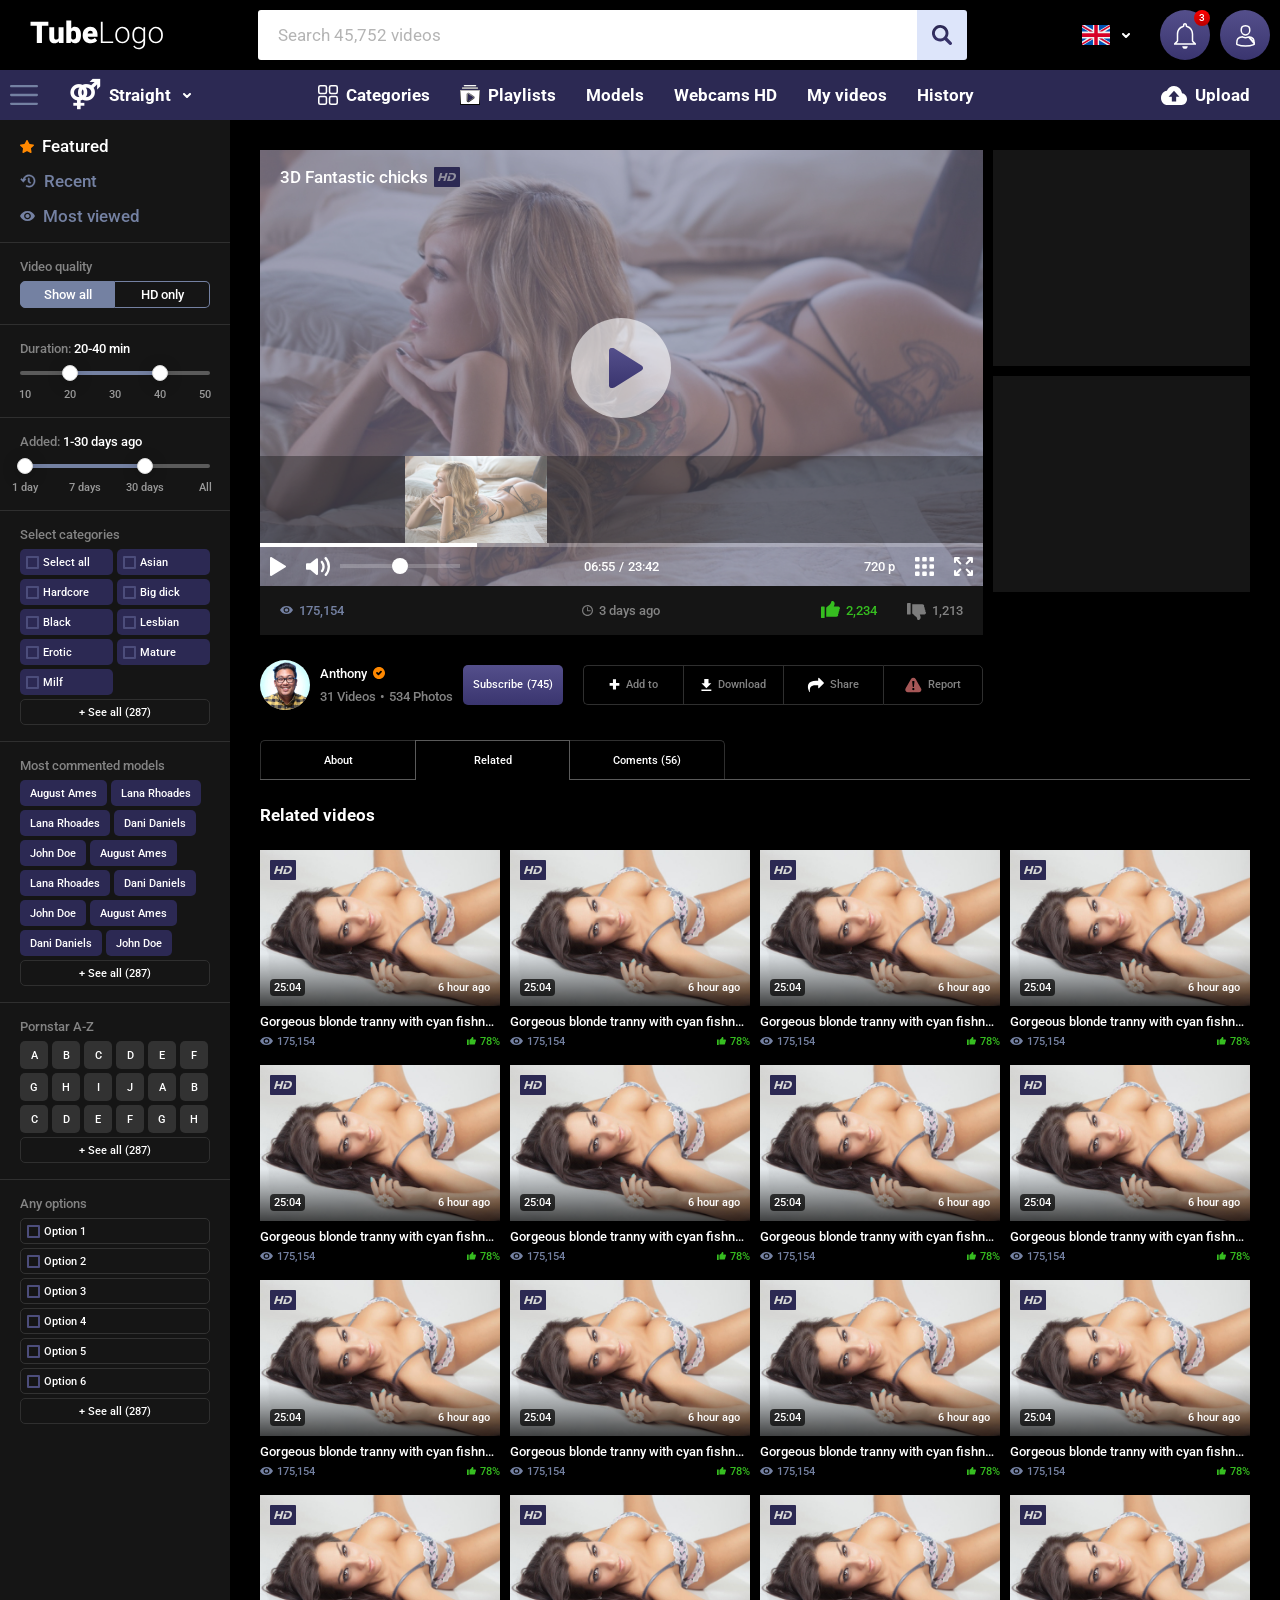
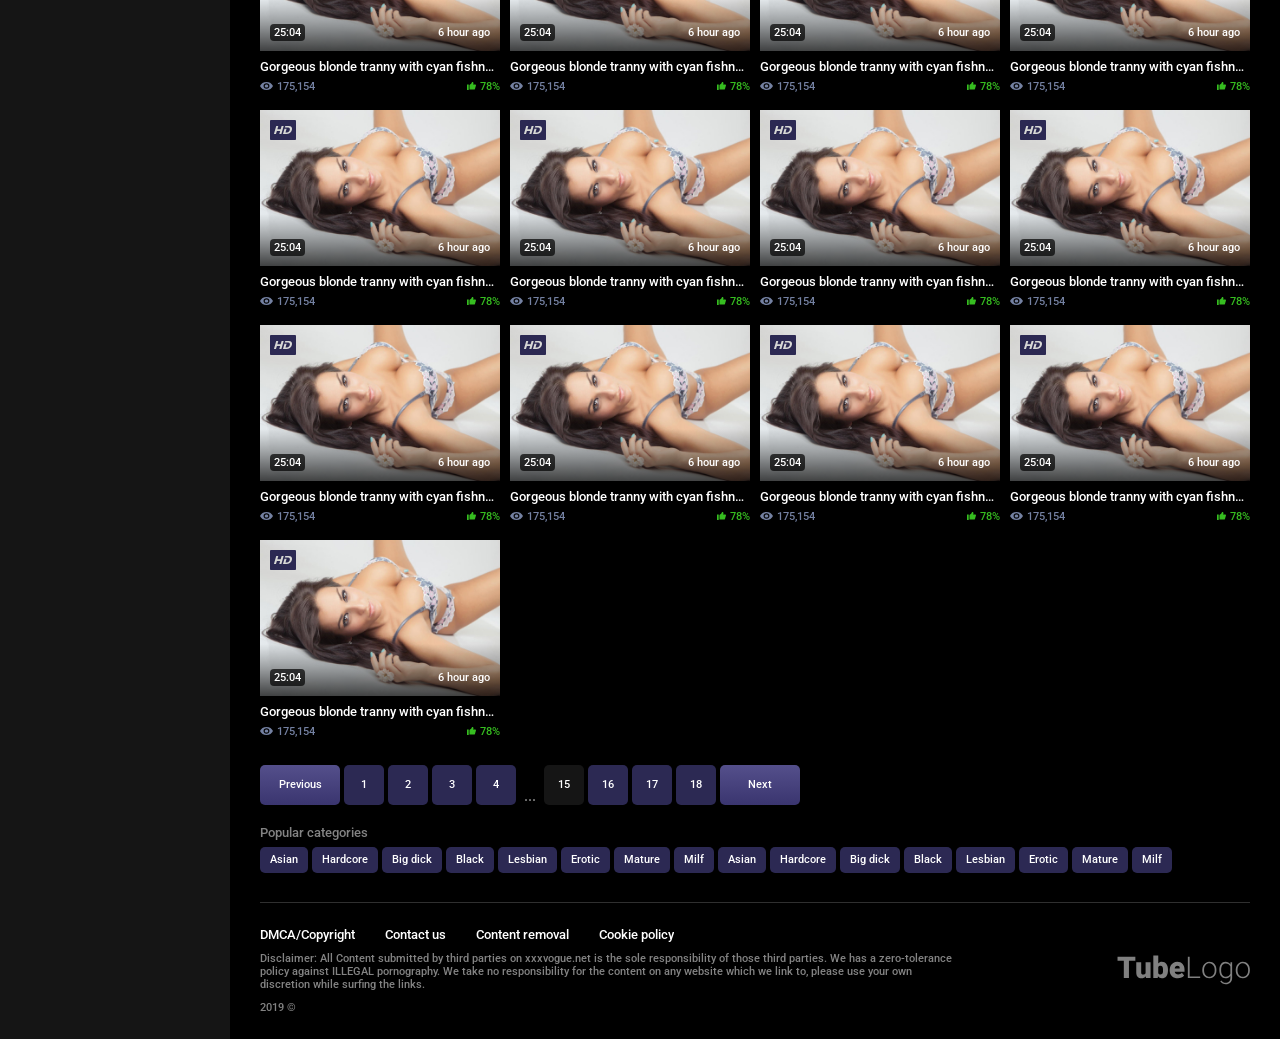
<file: video-page/index.html>
<html>
<head>
    <meta charset="UTF-8">
    <meta name="viewport" content="width=device-width, initial-scale=1">
    <title>itube-mockups</title>
    <link href="/css/all-min.css" rel="stylesheet" type="text/css">
    <link href="https://fonts.googleapis.com/css?family=Roboto:500,700&display=swap&subset=cyrillic,latin-ext"
        rel="stylesheet">
</head>

<body>
    <header class="main-header">
        <div class="main-header__top">
            <div class="header-top x-header-top">
                <div class="header-top__burger-menu-wrapper">
                    <div class="burger-menu x-drawer-menu-icon">
                        <img src="/img/blocks/generic/burger-menu/menu.svg" alt="burger menu">
                    </div>
                </div>
            
                <a href="/" class="header-top__logo">
                    <img class="header-top__logo-icon" src="/img/blocks/generic/header/header-top/logo.svg" alt="logo">
                </a>
            
                <form class="search-form" action="">
                    <div class="search-form__inner">
                        <input class="search-form__input" type="text" placeholder="Search 45,752 videos">
                        <button class="search-form__button">
                            <img class="search-form__button-icon" src="/img/blocks/generic/header/header-top/search.svg"
                                alt="search icon">
                        </button>
                    </div>
                </form>
            
                <div class="header-top-controls">
                    <div class="header-top-controls__select language-select" data-select>
                        <div class="language-select__selected">
                            <img src="/img/blocks/generic/header/header-top/flags/united-kingdom.svg" alt="united-kingdom">
                        </div>
                        <nav class="language-select__options">
                            <a href="#english" class="language-select__option language-select__option--selected">English</a>
                            <a href="#deutsch" class="language-select__option">Deutsch</a>
                            <a href="#italiano" class="language-select__option">Italiano</a>
                            <a href="#italiano" class="language-select__option">Italiano</a>
                            <a href="#italiano" class="language-select__option">Italiano</a>
                            <a href="#italiano" class="language-select__option">Italiano</a>
                            <a href="#italiano" class="language-select__option">Italiano</a>
                            <a href="#italiano" class="language-select__option">Italiano</a>
                            <a href="#italiano" class="language-select__option">Italiano</a>
                            <a href="#italiano" class="language-select__option">Italiano</a>
                            <a href="#italiano" class="language-select__option">Italiano</a>
                        </nav>
                    </div>
            
                    <div class="header-top-controls__search round-button round-button--search">
                        <img class="round-button__icon" src="/img/blocks/generic/round-button/search.svg">
                    </div>
            
                    <div class="header-top-controls__notification round-button round-button--notification">
                        <img class="round-button__icon" src="/img/blocks/generic/round-button/notification.svg">
                        <div class="round-button__notification-circle">3</div>
                    </div>
            
                    <div class="header-top-controls__user round-button round-button--user">
                        <img class="round-button__icon" src="/img/blocks/generic/round-button/user.svg">
                    </div>
                </div>
            </div>
        </div>
        <div class="main-header__bottom">
            <div class="header-bottom x-header-bottom">
                <div class="header-bottom__inner">
                    <div class="header-bottom__burger-menu-wrapper">
                        <div class="burger-menu x-drawer-menu-icon">
                            <img src="/img/blocks/generic/burger-menu/menu.svg" alt="burger menu">
                        </div>
                    </div>
            
                    <div class="header-bottom__orientation-select orientation-select" data-select>
                        <div class="orientation-select__selected">
                            <span class="orientation-select__text-icon">⚤</span>
                            <span class="orientation-select__text">Straight</span>
                        </div>
                        <nav class="orientation-select__options">
                            <a href="#straight" class="orientation-select__option orientation-select__option--selected">
                                <span class="orientation-select__text-icon">⚤</span>
                                <span class="orientation-select__text">Straight</span>
                            </a>
                            <a href="#gays" class="orientation-select__option">
                                <span class="orientation-select__text-icon">⚣</span>
                                <span class="orientation-select__text">Gays</span>
                            </a>
                            <a href="#shemales" class="orientation-select__option">
                                <span class="orientation-select__text-icon">⚧</span>
                                <span class="orientation-select__text">Shemales</span>
                            </a>
                        </nav>
                    </div>
            
                    <nav class="header-bottom__navigation main-navigation">
                        <a href="#categories" class="main-navigation__link">
                            <img src="/img/blocks/generic/header/header-bottom/categories.svg" alt="categories icon">&nbsp;
                            Categories
                        </a>
                        <a href="#playlists" class="main-navigation__link">
                            <img src="/img/blocks/generic/header/header-bottom/playlists.svg" alt="playlists icon">&nbsp;
                            Playlists
                        </a>
                        <a href="/models-page/index.html" class="main-navigation__link">Models</a>
                        <a href="#webcams-HD" class="main-navigation__link">Webcams HD</a>
                        <a href="#my-videos" class="main-navigation__link">My videos</a>
                        <a href="#history" class="main-navigation__link">History</a>
                    </nav>
            
                    <div class="header-bottom__upload-wrapper">
                        <a href="#upload" class="header-bottom__upload">
                            <img src="/img/blocks/generic/header/header-bottom/upload.svg" alt="categories icon">&nbsp;
                            Upload
                        </a>
                    </div>
                </div>
            </div>
        </div>
    </header>
    <main class="main">
        <form class="drawer-menu drawer-menu--mobile
            drawer-menu--phase-1 drawer-menu--phase-2 drawer-menu--phase-3 x-drawer-menu">
            <div class="order-filter">
                <a href="#featured" class="order-filter__link order-filter__link--active">
                    <svg class="order-filter__svg" width="14" height="13" viewBox="0 0 14 13" fill="none" xmlns="http://www.w3.org/2000/svg">
                    <path class="order-filter__svg-path" d="M7.67591 0.408106L9.25493 3.51473C9.36474 3.7308 9.57705 3.88051 9.82265 3.91511L13.3536 4.41331C13.9721 4.50065 14.2189 5.23845 13.7715 5.6618L11.2165 8.07995C11.039 8.2481 10.9578 8.49054 10.9998 8.72787L11.6029 12.1424C11.7086 12.7405 11.062 13.1964 10.5089 12.9143L7.35088 11.3023C7.13127 11.1903 6.86873 11.1903 6.64912 11.3023L3.49108 12.9143C2.93797 13.1967 2.29141 12.7405 2.39712 12.1424L3.00017 8.72787C3.04222 8.49054 2.96104 8.2481 2.78348 8.07995L0.228484 5.6618C-0.218911 5.23817 0.0278572 4.50036 0.646383 4.41331L4.17735 3.91511C4.42295 3.88051 4.63526 3.7308 4.74507 3.51473L6.32409 0.408106C6.60035 -0.136035 7.39936 -0.136035 7.67591 0.408106Z" fill="#7481A2"/>
                    </svg>
                    
                    Featured
                </a>
                <a href="#recent" class="order-filter__link">
                    <svg class="order-filter__svg" width="16" height="14" viewBox="0 0 16 14" fill="none" xmlns="http://www.w3.org/2000/svg">
                    <path class="order-filter__svg-path order-filter__svg-path--recent" d="M2.84692 5.79385C2.83115 5.87302 2.81685 5.9528 2.80407 6.03316L1.76395 5.00026C1.58923 4.82674 1.30588 4.82674 1.13105 5.00026C0.956318 5.17388 0.956318 5.45515 1.13105 5.62877L3.36896 7.85115L2.84692 5.79385ZM2.84692 5.79385L1.90488 4.85834C1.65214 4.60735 1.24295 4.60742 0.990162 4.8583L0.990073 4.85839C0.736642 5.11022 0.736642 5.51881 0.990073 5.77064L0.990118 5.77069L3.22803 7.99307L3.36896 8.13302L3.50988 7.99307L5.7478 5.77069L5.74784 5.77064C6.00127 5.51881 6.00127 5.11022 5.74784 4.85839L5.7478 4.85834C5.49512 4.60742 5.08599 4.60738 4.83326 4.85822C4.83325 4.85824 4.83323 4.85825 4.83321 4.85827C4.83319 4.85829 4.83316 4.85832 4.83314 4.85834L4.29023 5.39655C4.89028 3.6803 6.41247 2.41016 8.26512 2.14981L8.26513 2.14981C10.3617 1.85505 12.4136 2.91953 13.3678 4.79482C14.3219 6.6698 13.9676 8.94003 12.486 10.4405C11.0041 11.9412 8.72368 12.3383 6.81563 11.4269L6.81565 11.4269L6.81178 11.4251C6.51094 11.2892 6.1547 11.4036 5.99106 11.6907C5.90047 11.8479 5.87994 12.0358 5.93499 12.2089C5.98995 12.3818 6.11491 12.5235 6.27934 12.6003C8.54016 13.6669 11.2241 13.2891 13.0975 11.64C14.9712 9.99071 15.6719 7.38866 14.8765 5.0301L14.687 5.09401L14.8765 5.0301C14.0811 2.67163 11.9444 1.01428 9.44937 0.818381L9.44888 0.818343C6.27996 0.577389 3.45644 2.73515 2.84692 5.79385ZM8.09236 7.88934V7.98976L8.1729 8.04975L9.78421 9.24979C9.78422 9.24979 9.78423 9.2498 9.78424 9.24981C10.0699 9.46262 10.4751 9.4055 10.6898 9.1211C10.9054 8.83582 10.8467 8.43124 10.5602 8.21791C10.5602 8.21791 10.5602 8.2179 10.5602 8.21789L9.38752 7.34445V4.44458C9.38752 4.08736 9.09626 3.80011 8.73994 3.80011C8.38362 3.80011 8.09236 4.08736 8.09236 4.44458V7.88934Z" fill="#7481A3" stroke="#7481A3" stroke-width="0.4"/>
                    </svg>
                    
                    Recent
                </a>
                <a href="#most-viewed" class="order-filter__link">
                    <svg class="order-filter__svg" width="15" height="10" viewBox="0 0 15 10" fill="none" xmlns="http://www.w3.org/2000/svg">
                    <path class="order-filter__svg-path" d="M7.5 0C4.09091 0 1.15909 2.06667 0 5C1.15909 7.93333 4.09091 10 7.5 10C10.9091 10 13.8409 7.93333 15 5C13.8409 2.06667 10.9091 0 7.5 0ZM7.5 8.33333C5.59091 8.33333 4.09091 6.86667 4.09091 5C4.09091 3.13333 5.59091 1.66667 7.5 1.66667C9.40909 1.66667 10.9091 3.13333 10.9091 5C10.9091 6.86667 9.40909 8.33333 7.5 8.33333ZM7.5 3C6.34091 3 5.45455 3.86667 5.45455 5C5.45455 6.13333 6.34091 7 7.5 7C8.65909 7 9.54545 6.13333 9.54545 5C9.54545 3.86667 8.65909 3 7.5 3Z" fill="#7481A2"/>
                    </svg>
                    
                    Most viewed
                </a>
            </div>
            <div class="quality-filter">
                <div class="quality-filter__label">Video quality</div>
                <div class="tabs">
                    <div class="tabs__tab">
                        <input class="tabs__tab-input" type="radio" id="quality-all" name="quality-filter" value="quality-all"
                            checked="checked">
                        <label class="tabs__tab-label" for="quality-all">Show all</label>
                    </div>
            
                    <div class="tabs__tab">
                        <input class="tabs__tab-input" type="radio" id="quality-hd-only" name="quality-filter"
                            value="quality-hd-only">
                        <label class="tabs__tab-label" for="quality-hd-only">HD only</label>
                    </div>
                </div>
            </div>
            <div class="duration-filter x-duration-filter">
                <div class="duration-filter__label">
                    Duration:
                    <span class="duration-filter__selected">
                        <span class="x-first-output">20</span>-<span class="x-second-output">40</span> min
                    </span>
                </div>
                <div class="x-range" data-values="[10, 20, 30, 40, 50]" data-step="10" data-start="[20, 40]"></div>
            </div>
            <div class="added-filter x-added-filter">
                <div class="added-filter__label">
                    Added:
                    <span class="added-filter__selected x-selected">
                        <span class="x-first-output">20</span>-<span class="x-second-output">40</span> days ago
                    </span>
                    <span class="added-filter__selected x-selected-all">All</span>
                </div>
                <div class="x-range" data-values="1 day, 7 days, 30 days, All"></div>
            </div>
            <div class="categories-filter">
                <div class="categories-filter__label">Select categories</div>
                <div class="categories-filter__checkbox-wrapper">
                    <input class="checkbox-input" id="select-all" type="checkbox">
                    <label class="checkbox-label checkbox-label--half-width" for="select-all">Select all</label>
            
                    <input class="checkbox-input" id="asian" type="checkbox">
                    <label class="checkbox-label checkbox-label--half-width" for="asian">Asian</label>
            
                    <input class="checkbox-input" id="hardcore" type="checkbox">
                    <label class="checkbox-label checkbox-label--half-width" for="hardcore">Hardcore</label>
            
                    <input class="checkbox-input" id="big-dick" type="checkbox">
                    <label class="checkbox-label checkbox-label--half-width" for="big-dick">Big dick</label>
            
                    <input class="checkbox-input" id="black" type="checkbox">
                    <label class="checkbox-label checkbox-label--half-width" for="black">Black</label>
            
                    <input class="checkbox-input" id="lesbian" type="checkbox">
                    <label class="checkbox-label checkbox-label--half-width" for="lesbian">Lesbian</label>
            
                    <input class="checkbox-input" id="erotic" type="checkbox">
                    <label class="checkbox-label checkbox-label--half-width" for="erotic">Erotic</label>
            
                    <input class="checkbox-input" id="mature" type="checkbox">
                    <label class="checkbox-label checkbox-label--half-width" for="mature">Mature</label>
            
                    <input class="checkbox-input" id="milf" type="checkbox">
                    <label class="checkbox-label checkbox-label--half-width" for="milf">Milf</label>
                </div>
                <div class="button">+ See all (287)</div>
            </div>
            <div class="models-filter">
                <div class="models-filter__label">Most commented models</div>
                <div class="models-filter__chips-wrapper">
                    <a href="#lorem" class="chip">August Ames</a>
                    <a href="#lorem" class="chip">Lana Rhoades</a>
                    <a href="#lorem" class="chip">Lana Rhoades</a>
                    <a href="#lorem" class="chip">Dani Daniels</a>
                    <a href="#lorem" class="chip">John Doe</a>
                    <a href="#lorem" class="chip">August Ames</a>
                    <a href="#lorem" class="chip">Lana Rhoades</a>
                    <a href="#lorem" class="chip">Dani Daniels</a>
                    <a href="#lorem" class="chip">John Doe</a>
                    <a href="#lorem" class="chip">August Ames</a>
                    <a href="#lorem" class="chip">Dani Daniels</a>
                    <a href="#lorem" class="chip">John Doe</a>
                </div>
                <div class="button">+ See all (287)</div>
            </div>
            <div class="alphabet-filter">
                <div class="alphabet-filter__label">Pornstar A-Z</div>
                <div class="alphabet-filter__letters">
                    <a href="#A" class="alphabet-filter__letter">A</a>
                    <a href="#B" class="alphabet-filter__letter">B</a>
                    <a href="#C" class="alphabet-filter__letter">C</a>
                    <a href="#D" class="alphabet-filter__letter">D</a>
                    <a href="#E" class="alphabet-filter__letter">E</a>
                    <a href="#F" class="alphabet-filter__letter">F</a>
                    <a href="#G" class="alphabet-filter__letter">G</a>
                    <a href="#H" class="alphabet-filter__letter">H</a>
                    <a href="#I" class="alphabet-filter__letter">I</a>
                    <a href="#J" class="alphabet-filter__letter">J</a>
                    <a href="#A" class="alphabet-filter__letter">A</a>
                    <a href="#B" class="alphabet-filter__letter">B</a>
                    <a href="#C" class="alphabet-filter__letter">C</a>
                    <a href="#D" class="alphabet-filter__letter">D</a>
                    <a href="#E" class="alphabet-filter__letter">E</a>
                    <a href="#F" class="alphabet-filter__letter">F</a>
                    <a href="#G" class="alphabet-filter__letter">G</a>
                    <a href="#H" class="alphabet-filter__letter">H</a>
                </div>
                <a href="#see-all" class="button">+ See all (287)</a>
            </div>
            <div class="any-options-filter">
                <div class="any-options-filter__label">Any options</div>
                <div class="any-options-filter__checkbox-wrapper">
                    <input class="any-options-filter__checkbox-input" id="option1" type="checkbox">
                    <label class="any-options-filter__checkbox-label" for="option1">Option 1</label>
            
                    <input class="any-options-filter__checkbox-input" id="option2" type="checkbox">
                    <label class="any-options-filter__checkbox-label" for="option2">Option 2</label>
            
                    <input class="any-options-filter__checkbox-input" id="option3" type="checkbox">
                    <label class="any-options-filter__checkbox-label" for="option3">Option 3</label>
            
                    <input class="any-options-filter__checkbox-input" id="option4" type="checkbox">
                    <label class="any-options-filter__checkbox-label" for="option4">Option 4</label>
            
                    <input class="any-options-filter__checkbox-input" id="option5" type="checkbox">
                    <label class="any-options-filter__checkbox-label" for="option5">Option 5</label>
            
                    <input class="any-options-filter__checkbox-input" id="option6" type="checkbox">
                    <label class="any-options-filter__checkbox-label" for="option6">Option 6</label>
                </div>
                <div class="button">+ See all (287)</div>
            </div>
        </form>
        <form class="drawer-menu-mobile x-drawer-menu-mobile">
            <div class="mobile-cabinet">
                <div class="mobile-cabinet__user">
                    <div class="round-button round-button--user">
                        <img class="round-button__icon" src="/img/blocks/generic/round-button/user.svg">
                    </div>
                    <div class="mobile-cabinet__label">
                        <span class="mobile-cabinet__label-part">Login/</span>
                        <span class="mobile-cabinet__label-part">Sign up</span>
                    </div>
                </div>
            
                <div class="mobile-cabinet__upload">
                    <div class="round-button round-button--upload">
                        <img class="round-button__icon" src="/img/blocks/generic/round-button/upload.svg">
                    </div>
                    <div class="mobile-cabinet__label">Upload</div>
                </div>
            </div>
            <nav class="mobile-navigation">
                <a href="#categories" class="mobile-navigation__link">Categories</a>
                <a href="#playlists" class="mobile-navigation__link">Playlists</a>
                <a href="/models-page/index.html" class="mobile-navigation__link">Models</a>
                <a href="#webcams-HD" class="mobile-navigation__link">Webcams HD</a>
                <a href="#my-videos" class="mobile-navigation__link">My videos</a>
                <a href="#history" class="mobile-navigation__link">History</a>
            </nav>
            <div class="models-filter">
                <div class="models-filter__label">Most commented models</div>
                <div class="models-filter__chips-wrapper">
                    <a href="#lorem" class="chip">August Ames</a>
                    <a href="#lorem" class="chip">Lana Rhoades</a>
                    <a href="#lorem" class="chip">Lana Rhoades</a>
                    <a href="#lorem" class="chip">Dani Daniels</a>
                    <a href="#lorem" class="chip">John Doe</a>
                    <a href="#lorem" class="chip">August Ames</a>
                    <a href="#lorem" class="chip">Lana Rhoades</a>
                    <a href="#lorem" class="chip">Dani Daniels</a>
                    <a href="#lorem" class="chip">John Doe</a>
                    <a href="#lorem" class="chip">August Ames</a>
                    <a href="#lorem" class="chip">Dani Daniels</a>
                    <a href="#lorem" class="chip">John Doe</a>
                </div>
                <div class="button">+ See all (287)</div>
            </div>
            <div class="mobile-language-select x-language-select">
                <div class="mobile-language-select__selected">
                    <img src="/img/blocks/generic/header/header-top/flags/united-kingdom.svg" alt="united-kingdom">
                </div>
                <nav class="mobile-language-select__options">
                    <a href="#english" class="mobile-language-select__option mobile-language-select__option--selected">English</a>
                    <a href="#deutsch" class="mobile-language-select__option">Deutsch</a>
                    <a href="#italiano" class="mobile-language-select__option">Italiano</a>
                    <a href="#italiano" class="mobile-language-select__option">Italiano</a>
                    <a href="#italiano" class="mobile-language-select__option">Italiano</a>
                    <a href="#italiano" class="mobile-language-select__option">Italiano</a>
                    <a href="#italiano" class="mobile-language-select__option">Italiano</a>
                    <a href="#italiano" class="mobile-language-select__option">Italiano</a>
                    <a href="#italiano" class="mobile-language-select__option">Italiano</a>
                    <a href="#italiano" class="mobile-language-select__option">Italiano</a>
                    <a href="#italiano" class="mobile-language-select__option">Italiano</a>
                </nav>
            </div>
        </form>
        <div class="content">
            <div class="video-page">
    <section class="player-section">
        <div class="player-section__player-wrapper">
            <div class="player">
                <div class="player__video-title-wrapper">
                    <div class="player__video-title">3D Fantastic chicks</div>
                    <img class="player__hd-icon" src="/img/blocks/video-page/player-section/player/hd.svg" alt="HD icon">
                </div>
                <div class="player__overlay"></div>
                <img class="player__play-button" src="/img/blocks/video-page/player-section/player/play-big.svg" alt="play button">
                <div class="player__control-panel">
            
                    <div class="player__progress player-progress">
                        <div class="player-progress__preview-wrapper">
                            <img class="player-progress__preview" src="/img/blocks/video-page/player-section/player/plug.jpg"
                                alt="progress preview">
                        </div>
                        <div class="player-progress__total">
                            <div class="player-progress__current"></div>
                            <div class="player-progress__buffered"></div>
                        </div>
                    </div>
            
                    <div class="player__controls player-controls">
                        <div class="player-controls__group">
                            <img class="player-controls__play-button" src="/img/blocks/video-page/player-section/player/play.svg"
                                alt="play button">
                            <div class="player-controls__volume-wrapper">
                                <img class="player-controls__mute-button"
                                    src="/img/blocks/video-page/player-section/player/volume.svg" alt="mute button">
                                <input class="player-controls__volume-range" type="range" min="0" max="100" value="50">
                            </div>
                        </div>
            
                        <div class="player-controls__duration-wrapper">
                            <div class="player-controls__current-time">06:55</div>
                            <div class="player-controls__duration-separator">/</div>
                            <div class="player-controls__duration">23:42</div>
                        </div>
            
                        <div class="player-controls__group player-controls__group--right">
                            <div class="player-controls__resolution">720 p</div>
                            <img class="player-controls__options-button"
                                src="/img/blocks/video-page/player-section/player/options.svg" alt="options button">
                            <img class="player-controls__expand-button"
                                src="/img/blocks/video-page/player-section/player/expand.svg" alt="expand button">
                        </div>
                    </div>
                </div>
            </div>
            <div class="player-info">
                <div class="player-info__views">
                    <img class="player-info__views-icon" src="/img/blocks/video-page/player-section/player-info/views.svg"
                        alt="views icon">
                    <div class="player-info__views-number">175,154</div>
                </div>
                <div class="player-info__added">
                    <img class="player-info__added-icon" src="/img/blocks/video-page/player-section/player-info/clock.svg"
                        alt="clock icon">
                    <div class="player-info__added-text">3 days ago</div>
                </div>
                <div class="player-info__likes">
                    <div class="player-info__like-wrapper">
                        <svg class="player-info__like-svg" width="19" height="17" viewBox="0 0 19 17" fill="none" xmlns="http://www.w3.org/2000/svg">
                        <path class="player-info__like-svg-path" d="M17.4799 5.42825C17.3818 5.41247 12.7907 5.42825 12.7907 5.42825L13.432 3.76567C13.8745 2.61739 13.588 0.864087 12.3603 0.240758C11.9605 0.037782 11.402 -0.0641561 10.9517 0.0435626C10.6934 0.105314 10.4665 0.267792 10.3312 0.485479C10.1756 0.735842 10.1917 1.02809 10.1363 1.30569C9.99581 2.00981 9.6457 2.67928 9.10353 3.18177C8.15826 4.05788 5.2218 6.5854 5.2218 6.5854V15.8429H15.3692C16.7385 15.8437 17.6358 14.3906 16.9605 13.2555C17.7655 12.7656 18.0408 11.7336 17.5694 10.9412C18.3744 10.4512 18.6497 9.41921 18.1782 8.62683C19.5672 7.78145 19.1028 5.6891 17.4799 5.42825Z" fill="#36BD20"/>
                        <path class="player-info__like-svg-path" d="M3.04424 5.42823H0.608863C0.274054 5.42823 0 5.68735 0 6.00681V16.4215C0 16.7408 0.272852 17 0.608863 17H3.04424C3.38025 17 3.6531 16.7408 3.6531 16.4215V6.00681C3.6531 5.68735 3.37901 5.42823 3.04424 5.42823Z" fill="#36BD20"/>
                        </svg>
                        
                        <div class="player-info__likes-count">2,234</div>
                    </div>
                    <div class="player-info__dislike-wrapper">
                        <svg class="player-info__dislike-svg" width="19" height="17" viewBox="0 0 19 17" fill="none" xmlns="http://www.w3.org/2000/svg">
                        <path class="player-info__dislike-svg-path" d="M17.4799 11.5717C17.3818 11.5875 12.7907 11.5717 12.7907 11.5717L13.432 13.2343C13.8745 14.3826 13.588 16.1359 12.3603 16.7592C11.9605 16.9622 11.402 17.0642 10.9517 16.9564C10.6934 16.8947 10.4665 16.7322 10.3312 16.5145C10.1756 16.2642 10.1917 15.9719 10.1363 15.6943C9.99581 14.9902 9.6457 14.3207 9.10353 13.8182C8.15826 12.9421 5.2218 10.4146 5.2218 10.4146V1.15709H15.3692C16.7385 1.15633 17.6358 2.60943 16.9605 3.74445C17.7655 4.23441 18.0408 5.26643 17.5694 6.05881C18.3744 6.54877 18.6497 7.58079 18.1782 8.37317C19.5672 9.21855 19.1028 11.3109 17.4799 11.5717Z" fill="#7C7C7C"/>
                        <path class="player-info__dislike-svg-path" d="M3.04424 11.5718H0.608863C0.274054 11.5718 0 11.3126 0 10.9932V0.578503C0 0.25919 0.272852 0 0.608863 0H3.04424C3.38025 0 3.6531 0.259224 3.6531 0.578503V10.9932C3.6531 11.3126 3.37901 11.5718 3.04424 11.5718Z" fill="#7C7C7C"/>
                        </svg>
                        
                        <div class="player-info__dislikes-count">1,213</div>
                    </div>
                </div>
            </div>
            <div class="player-actions">
                <div class="author">
                    <img class="author__photo" src="/img/blocks/generic/author/plug.jpg" alt="author photo">
                    <div class="author__info">
                        <div class="author__name-wrapper">
                            <div class="author__name">Anthony</div>
                            <img src="/img/blocks/generic/author/approved.svg" alt="approved author">
                        </div>
                        <div class="author__uploads">
                            <div class="author__uploaded-videos">31 Videos</div>
                            <div class="author__uploads-separator">&bull;</div>
                            <div class="author__uploaded-photos">534 Photos</div>
                        </div>
                    </div>
                </div>
                <a href="#subscribe" class="player-actions__subscribe">
                    Subscribe
                    <span class="player-actions__subscribes-count">(745)</span>
                </a>
                <div class="player-actions__button-group">
                    <a href="#add" class="player-actions__button">
                        <img class="player-actions__button-icon" src="/img/blocks/video-page/player-section/player-actions/plus.svg"
                            alt="add icon">
                        Add to
                    </a>
                    <a href="#download" class="player-actions__button">
                        <img class="player-actions__button-icon"
                            src="/img/blocks/video-page/player-section/player-actions/download.svg" alt="download icon">
                        Download
                    </a>
                    <a href="#share" class="player-actions__button">
                        <img class="player-actions__button-icon"
                            src="/img/blocks/video-page/player-section/player-actions/share.svg" alt="share icon">
                        Share
                    </a>
                    <a href="#report" class="player-actions__button">
                        <img class="player-actions__button-icon"
                            src="/img/blocks/video-page/player-section/player-actions/report.svg" alt="report icon">
                        Report
                    </a>
                </div>
            </div>
        </div>
        <div class="player-section__ad-block">
            <div class="player-section__ad-wrapper">
                <iframe class="player-section__ad" src="//a.o333o.com/api/spots/96398?p=1"></iframe>
            </div>
    
            <div class="player-section__ad-wrapper">
                <iframe class="player-section__ad" src="//a.o333o.com/api/spots/96398?p=1"></iframe>
            </div>
        </div>
    </section>
    <div class="page-tabs">
        <div class="page-tabs__inner">
            <div class="page-tabs__tab">About</div>
            <div class="page-tabs__tab page-tabs__tab--active">Related</div>
            <div class="page-tabs__tab">Coments (56)</div>
        </div>
    </div>
    <h2 class="page-title">Related videos</h2>
    <div class="videos">
        <a href="/video-page/index.html" class="video">
            <div class="video__preview video-preview" style="background-image: url('/img/blocks/generic/video/plug.jpg');">
                <svg class="video-preview__hd-svg" width="26" height="20" viewBox="0 0 26 20" fill="none" xmlns="http://www.w3.org/2000/svg">
                <path class="video-preview__hd-svg-path" d="M24.9681 0H1.0318C0.461933 0 0 0.462522 0 1.03292V18.9671C0 19.5375 0.461933 20 1.0318 20H24.9682C25.538 20 26 19.5376 26 18.9671V1.03292C25.9999 0.462522 25.5379 0 24.9681 0ZM9.32133 14.0352L10.2161 10.8991H6.87668L5.98157 14.0352H3.93194L6.23479 5.96481H8.28496L7.33736 9.28523H10.6766L11.6242 5.96481H13.6745L11.3711 14.0352H9.32133ZM21.8856 10C21.2045 12.3864 18.9603 14.0352 16.3692 14.0352H12.9837L14.5052 8.70327H16.5548L15.5007 12.3976H16.9632C18.2184 12.3976 19.3931 11.4294 19.7976 10.0117C20.2056 8.58195 19.541 7.6022 18.2397 7.6022H14.819L15.2863 5.96481H18.7528C21.2864 5.96481 22.5695 7.6022 21.8856 10Z" fill="#2C2953"/>
                </svg>
                
                <div class="video-preview__info">
                    <div class="video-preview__duration">25:04</div>
                    <div class="video-preview__novelty">6 hour ago</div>
                </div>
            </div>
            <div class="video__info-block">
                <div class="video__title">Gorgeous blonde tranny with cyan fishnet sto</div>
                <div class="video__views">
                    <svg class="video__views-svg" width="13" height="8" viewBox="0 0 13 8" fill="none" xmlns="http://www.w3.org/2000/svg">
                    <path class="video__views-svg-path" d="M6.5 0C3.54545 0 1.00455 1.65333 0 4C1.00455 6.34667 3.54545 8 6.5 8C9.45455 8 11.9955 6.34667 13 4C11.9955 1.65333 9.45455 0 6.5 0ZM6.5 6.66667C4.84545 6.66667 3.54545 5.49333 3.54545 4C3.54545 2.50667 4.84545 1.33333 6.5 1.33333C8.15455 1.33333 9.45455 2.50667 9.45455 4C9.45455 5.49333 8.15455 6.66667 6.5 6.66667ZM6.5 2.4C5.49545 2.4 4.72727 3.09333 4.72727 4C4.72727 4.90667 5.49545 5.6 6.5 5.6C7.50455 5.6 8.27273 4.90667 8.27273 4C8.27273 3.09333 7.50455 2.4 6.5 2.4Z" fill="#7481A2"/>
                    </svg>
                    
                    175,154
                </div>
                <div class="video__likes video__likes--thumb-up">78%</div>
            </div>
        </a>
        <a href="/video-page/index.html" class="video">
            <div class="video__preview video-preview" style="background-image: url('/img/blocks/generic/video/plug.jpg');">
                <svg class="video-preview__hd-svg" width="26" height="20" viewBox="0 0 26 20" fill="none" xmlns="http://www.w3.org/2000/svg">
                <path class="video-preview__hd-svg-path" d="M24.9681 0H1.0318C0.461933 0 0 0.462522 0 1.03292V18.9671C0 19.5375 0.461933 20 1.0318 20H24.9682C25.538 20 26 19.5376 26 18.9671V1.03292C25.9999 0.462522 25.5379 0 24.9681 0ZM9.32133 14.0352L10.2161 10.8991H6.87668L5.98157 14.0352H3.93194L6.23479 5.96481H8.28496L7.33736 9.28523H10.6766L11.6242 5.96481H13.6745L11.3711 14.0352H9.32133ZM21.8856 10C21.2045 12.3864 18.9603 14.0352 16.3692 14.0352H12.9837L14.5052 8.70327H16.5548L15.5007 12.3976H16.9632C18.2184 12.3976 19.3931 11.4294 19.7976 10.0117C20.2056 8.58195 19.541 7.6022 18.2397 7.6022H14.819L15.2863 5.96481H18.7528C21.2864 5.96481 22.5695 7.6022 21.8856 10Z" fill="#2C2953"/>
                </svg>
                
                <div class="video-preview__info">
                    <div class="video-preview__duration">25:04</div>
                    <div class="video-preview__novelty">6 hour ago</div>
                </div>
            </div>
            <div class="video__info-block">
                <div class="video__title">Gorgeous blonde tranny with cyan fishnet sto</div>
                <div class="video__views">
                    <svg class="video__views-svg" width="13" height="8" viewBox="0 0 13 8" fill="none" xmlns="http://www.w3.org/2000/svg">
                    <path class="video__views-svg-path" d="M6.5 0C3.54545 0 1.00455 1.65333 0 4C1.00455 6.34667 3.54545 8 6.5 8C9.45455 8 11.9955 6.34667 13 4C11.9955 1.65333 9.45455 0 6.5 0ZM6.5 6.66667C4.84545 6.66667 3.54545 5.49333 3.54545 4C3.54545 2.50667 4.84545 1.33333 6.5 1.33333C8.15455 1.33333 9.45455 2.50667 9.45455 4C9.45455 5.49333 8.15455 6.66667 6.5 6.66667ZM6.5 2.4C5.49545 2.4 4.72727 3.09333 4.72727 4C4.72727 4.90667 5.49545 5.6 6.5 5.6C7.50455 5.6 8.27273 4.90667 8.27273 4C8.27273 3.09333 7.50455 2.4 6.5 2.4Z" fill="#7481A2"/>
                    </svg>
                    
                    175,154
                </div>
                <div class="video__likes video__likes--thumb-up">78%</div>
            </div>
        </a>
        <a href="/video-page/index.html" class="video">
            <div class="video__preview video-preview" style="background-image: url('/img/blocks/generic/video/plug.jpg');">
                <svg class="video-preview__hd-svg" width="26" height="20" viewBox="0 0 26 20" fill="none" xmlns="http://www.w3.org/2000/svg">
                <path class="video-preview__hd-svg-path" d="M24.9681 0H1.0318C0.461933 0 0 0.462522 0 1.03292V18.9671C0 19.5375 0.461933 20 1.0318 20H24.9682C25.538 20 26 19.5376 26 18.9671V1.03292C25.9999 0.462522 25.5379 0 24.9681 0ZM9.32133 14.0352L10.2161 10.8991H6.87668L5.98157 14.0352H3.93194L6.23479 5.96481H8.28496L7.33736 9.28523H10.6766L11.6242 5.96481H13.6745L11.3711 14.0352H9.32133ZM21.8856 10C21.2045 12.3864 18.9603 14.0352 16.3692 14.0352H12.9837L14.5052 8.70327H16.5548L15.5007 12.3976H16.9632C18.2184 12.3976 19.3931 11.4294 19.7976 10.0117C20.2056 8.58195 19.541 7.6022 18.2397 7.6022H14.819L15.2863 5.96481H18.7528C21.2864 5.96481 22.5695 7.6022 21.8856 10Z" fill="#2C2953"/>
                </svg>
                
                <div class="video-preview__info">
                    <div class="video-preview__duration">25:04</div>
                    <div class="video-preview__novelty">6 hour ago</div>
                </div>
            </div>
            <div class="video__info-block">
                <div class="video__title">Gorgeous blonde tranny with cyan fishnet sto</div>
                <div class="video__views">
                    <svg class="video__views-svg" width="13" height="8" viewBox="0 0 13 8" fill="none" xmlns="http://www.w3.org/2000/svg">
                    <path class="video__views-svg-path" d="M6.5 0C3.54545 0 1.00455 1.65333 0 4C1.00455 6.34667 3.54545 8 6.5 8C9.45455 8 11.9955 6.34667 13 4C11.9955 1.65333 9.45455 0 6.5 0ZM6.5 6.66667C4.84545 6.66667 3.54545 5.49333 3.54545 4C3.54545 2.50667 4.84545 1.33333 6.5 1.33333C8.15455 1.33333 9.45455 2.50667 9.45455 4C9.45455 5.49333 8.15455 6.66667 6.5 6.66667ZM6.5 2.4C5.49545 2.4 4.72727 3.09333 4.72727 4C4.72727 4.90667 5.49545 5.6 6.5 5.6C7.50455 5.6 8.27273 4.90667 8.27273 4C8.27273 3.09333 7.50455 2.4 6.5 2.4Z" fill="#7481A2"/>
                    </svg>
                    
                    175,154
                </div>
                <div class="video__likes video__likes--thumb-up">78%</div>
            </div>
        </a>
        <a href="/video-page/index.html" class="video">
            <div class="video__preview video-preview" style="background-image: url('/img/blocks/generic/video/plug.jpg');">
                <svg class="video-preview__hd-svg" width="26" height="20" viewBox="0 0 26 20" fill="none" xmlns="http://www.w3.org/2000/svg">
                <path class="video-preview__hd-svg-path" d="M24.9681 0H1.0318C0.461933 0 0 0.462522 0 1.03292V18.9671C0 19.5375 0.461933 20 1.0318 20H24.9682C25.538 20 26 19.5376 26 18.9671V1.03292C25.9999 0.462522 25.5379 0 24.9681 0ZM9.32133 14.0352L10.2161 10.8991H6.87668L5.98157 14.0352H3.93194L6.23479 5.96481H8.28496L7.33736 9.28523H10.6766L11.6242 5.96481H13.6745L11.3711 14.0352H9.32133ZM21.8856 10C21.2045 12.3864 18.9603 14.0352 16.3692 14.0352H12.9837L14.5052 8.70327H16.5548L15.5007 12.3976H16.9632C18.2184 12.3976 19.3931 11.4294 19.7976 10.0117C20.2056 8.58195 19.541 7.6022 18.2397 7.6022H14.819L15.2863 5.96481H18.7528C21.2864 5.96481 22.5695 7.6022 21.8856 10Z" fill="#2C2953"/>
                </svg>
                
                <div class="video-preview__info">
                    <div class="video-preview__duration">25:04</div>
                    <div class="video-preview__novelty">6 hour ago</div>
                </div>
            </div>
            <div class="video__info-block">
                <div class="video__title">Gorgeous blonde tranny with cyan fishnet sto</div>
                <div class="video__views">
                    <svg class="video__views-svg" width="13" height="8" viewBox="0 0 13 8" fill="none" xmlns="http://www.w3.org/2000/svg">
                    <path class="video__views-svg-path" d="M6.5 0C3.54545 0 1.00455 1.65333 0 4C1.00455 6.34667 3.54545 8 6.5 8C9.45455 8 11.9955 6.34667 13 4C11.9955 1.65333 9.45455 0 6.5 0ZM6.5 6.66667C4.84545 6.66667 3.54545 5.49333 3.54545 4C3.54545 2.50667 4.84545 1.33333 6.5 1.33333C8.15455 1.33333 9.45455 2.50667 9.45455 4C9.45455 5.49333 8.15455 6.66667 6.5 6.66667ZM6.5 2.4C5.49545 2.4 4.72727 3.09333 4.72727 4C4.72727 4.90667 5.49545 5.6 6.5 5.6C7.50455 5.6 8.27273 4.90667 8.27273 4C8.27273 3.09333 7.50455 2.4 6.5 2.4Z" fill="#7481A2"/>
                    </svg>
                    
                    175,154
                </div>
                <div class="video__likes video__likes--thumb-up">78%</div>
            </div>
        </a>
        <a href="/video-page/index.html" class="video">
            <div class="video__preview video-preview" style="background-image: url('/img/blocks/generic/video/plug.jpg');">
                <svg class="video-preview__hd-svg" width="26" height="20" viewBox="0 0 26 20" fill="none" xmlns="http://www.w3.org/2000/svg">
                <path class="video-preview__hd-svg-path" d="M24.9681 0H1.0318C0.461933 0 0 0.462522 0 1.03292V18.9671C0 19.5375 0.461933 20 1.0318 20H24.9682C25.538 20 26 19.5376 26 18.9671V1.03292C25.9999 0.462522 25.5379 0 24.9681 0ZM9.32133 14.0352L10.2161 10.8991H6.87668L5.98157 14.0352H3.93194L6.23479 5.96481H8.28496L7.33736 9.28523H10.6766L11.6242 5.96481H13.6745L11.3711 14.0352H9.32133ZM21.8856 10C21.2045 12.3864 18.9603 14.0352 16.3692 14.0352H12.9837L14.5052 8.70327H16.5548L15.5007 12.3976H16.9632C18.2184 12.3976 19.3931 11.4294 19.7976 10.0117C20.2056 8.58195 19.541 7.6022 18.2397 7.6022H14.819L15.2863 5.96481H18.7528C21.2864 5.96481 22.5695 7.6022 21.8856 10Z" fill="#2C2953"/>
                </svg>
                
                <div class="video-preview__info">
                    <div class="video-preview__duration">25:04</div>
                    <div class="video-preview__novelty">6 hour ago</div>
                </div>
            </div>
            <div class="video__info-block">
                <div class="video__title">Gorgeous blonde tranny with cyan fishnet sto</div>
                <div class="video__views">
                    <svg class="video__views-svg" width="13" height="8" viewBox="0 0 13 8" fill="none" xmlns="http://www.w3.org/2000/svg">
                    <path class="video__views-svg-path" d="M6.5 0C3.54545 0 1.00455 1.65333 0 4C1.00455 6.34667 3.54545 8 6.5 8C9.45455 8 11.9955 6.34667 13 4C11.9955 1.65333 9.45455 0 6.5 0ZM6.5 6.66667C4.84545 6.66667 3.54545 5.49333 3.54545 4C3.54545 2.50667 4.84545 1.33333 6.5 1.33333C8.15455 1.33333 9.45455 2.50667 9.45455 4C9.45455 5.49333 8.15455 6.66667 6.5 6.66667ZM6.5 2.4C5.49545 2.4 4.72727 3.09333 4.72727 4C4.72727 4.90667 5.49545 5.6 6.5 5.6C7.50455 5.6 8.27273 4.90667 8.27273 4C8.27273 3.09333 7.50455 2.4 6.5 2.4Z" fill="#7481A2"/>
                    </svg>
                    
                    175,154
                </div>
                <div class="video__likes video__likes--thumb-up">78%</div>
            </div>
        </a>
        <a href="/video-page/index.html" class="video">
            <div class="video__preview video-preview" style="background-image: url('/img/blocks/generic/video/plug.jpg');">
                <svg class="video-preview__hd-svg" width="26" height="20" viewBox="0 0 26 20" fill="none" xmlns="http://www.w3.org/2000/svg">
                <path class="video-preview__hd-svg-path" d="M24.9681 0H1.0318C0.461933 0 0 0.462522 0 1.03292V18.9671C0 19.5375 0.461933 20 1.0318 20H24.9682C25.538 20 26 19.5376 26 18.9671V1.03292C25.9999 0.462522 25.5379 0 24.9681 0ZM9.32133 14.0352L10.2161 10.8991H6.87668L5.98157 14.0352H3.93194L6.23479 5.96481H8.28496L7.33736 9.28523H10.6766L11.6242 5.96481H13.6745L11.3711 14.0352H9.32133ZM21.8856 10C21.2045 12.3864 18.9603 14.0352 16.3692 14.0352H12.9837L14.5052 8.70327H16.5548L15.5007 12.3976H16.9632C18.2184 12.3976 19.3931 11.4294 19.7976 10.0117C20.2056 8.58195 19.541 7.6022 18.2397 7.6022H14.819L15.2863 5.96481H18.7528C21.2864 5.96481 22.5695 7.6022 21.8856 10Z" fill="#2C2953"/>
                </svg>
                
                <div class="video-preview__info">
                    <div class="video-preview__duration">25:04</div>
                    <div class="video-preview__novelty">6 hour ago</div>
                </div>
            </div>
            <div class="video__info-block">
                <div class="video__title">Gorgeous blonde tranny with cyan fishnet sto</div>
                <div class="video__views">
                    <svg class="video__views-svg" width="13" height="8" viewBox="0 0 13 8" fill="none" xmlns="http://www.w3.org/2000/svg">
                    <path class="video__views-svg-path" d="M6.5 0C3.54545 0 1.00455 1.65333 0 4C1.00455 6.34667 3.54545 8 6.5 8C9.45455 8 11.9955 6.34667 13 4C11.9955 1.65333 9.45455 0 6.5 0ZM6.5 6.66667C4.84545 6.66667 3.54545 5.49333 3.54545 4C3.54545 2.50667 4.84545 1.33333 6.5 1.33333C8.15455 1.33333 9.45455 2.50667 9.45455 4C9.45455 5.49333 8.15455 6.66667 6.5 6.66667ZM6.5 2.4C5.49545 2.4 4.72727 3.09333 4.72727 4C4.72727 4.90667 5.49545 5.6 6.5 5.6C7.50455 5.6 8.27273 4.90667 8.27273 4C8.27273 3.09333 7.50455 2.4 6.5 2.4Z" fill="#7481A2"/>
                    </svg>
                    
                    175,154
                </div>
                <div class="video__likes video__likes--thumb-up">78%</div>
            </div>
        </a>
        <a href="/video-page/index.html" class="video">
            <div class="video__preview video-preview" style="background-image: url('/img/blocks/generic/video/plug.jpg');">
                <svg class="video-preview__hd-svg" width="26" height="20" viewBox="0 0 26 20" fill="none" xmlns="http://www.w3.org/2000/svg">
                <path class="video-preview__hd-svg-path" d="M24.9681 0H1.0318C0.461933 0 0 0.462522 0 1.03292V18.9671C0 19.5375 0.461933 20 1.0318 20H24.9682C25.538 20 26 19.5376 26 18.9671V1.03292C25.9999 0.462522 25.5379 0 24.9681 0ZM9.32133 14.0352L10.2161 10.8991H6.87668L5.98157 14.0352H3.93194L6.23479 5.96481H8.28496L7.33736 9.28523H10.6766L11.6242 5.96481H13.6745L11.3711 14.0352H9.32133ZM21.8856 10C21.2045 12.3864 18.9603 14.0352 16.3692 14.0352H12.9837L14.5052 8.70327H16.5548L15.5007 12.3976H16.9632C18.2184 12.3976 19.3931 11.4294 19.7976 10.0117C20.2056 8.58195 19.541 7.6022 18.2397 7.6022H14.819L15.2863 5.96481H18.7528C21.2864 5.96481 22.5695 7.6022 21.8856 10Z" fill="#2C2953"/>
                </svg>
                
                <div class="video-preview__info">
                    <div class="video-preview__duration">25:04</div>
                    <div class="video-preview__novelty">6 hour ago</div>
                </div>
            </div>
            <div class="video__info-block">
                <div class="video__title">Gorgeous blonde tranny with cyan fishnet sto</div>
                <div class="video__views">
                    <svg class="video__views-svg" width="13" height="8" viewBox="0 0 13 8" fill="none" xmlns="http://www.w3.org/2000/svg">
                    <path class="video__views-svg-path" d="M6.5 0C3.54545 0 1.00455 1.65333 0 4C1.00455 6.34667 3.54545 8 6.5 8C9.45455 8 11.9955 6.34667 13 4C11.9955 1.65333 9.45455 0 6.5 0ZM6.5 6.66667C4.84545 6.66667 3.54545 5.49333 3.54545 4C3.54545 2.50667 4.84545 1.33333 6.5 1.33333C8.15455 1.33333 9.45455 2.50667 9.45455 4C9.45455 5.49333 8.15455 6.66667 6.5 6.66667ZM6.5 2.4C5.49545 2.4 4.72727 3.09333 4.72727 4C4.72727 4.90667 5.49545 5.6 6.5 5.6C7.50455 5.6 8.27273 4.90667 8.27273 4C8.27273 3.09333 7.50455 2.4 6.5 2.4Z" fill="#7481A2"/>
                    </svg>
                    
                    175,154
                </div>
                <div class="video__likes video__likes--thumb-up">78%</div>
            </div>
        </a>
        <a href="/video-page/index.html" class="video">
            <div class="video__preview video-preview" style="background-image: url('/img/blocks/generic/video/plug.jpg');">
                <svg class="video-preview__hd-svg" width="26" height="20" viewBox="0 0 26 20" fill="none" xmlns="http://www.w3.org/2000/svg">
                <path class="video-preview__hd-svg-path" d="M24.9681 0H1.0318C0.461933 0 0 0.462522 0 1.03292V18.9671C0 19.5375 0.461933 20 1.0318 20H24.9682C25.538 20 26 19.5376 26 18.9671V1.03292C25.9999 0.462522 25.5379 0 24.9681 0ZM9.32133 14.0352L10.2161 10.8991H6.87668L5.98157 14.0352H3.93194L6.23479 5.96481H8.28496L7.33736 9.28523H10.6766L11.6242 5.96481H13.6745L11.3711 14.0352H9.32133ZM21.8856 10C21.2045 12.3864 18.9603 14.0352 16.3692 14.0352H12.9837L14.5052 8.70327H16.5548L15.5007 12.3976H16.9632C18.2184 12.3976 19.3931 11.4294 19.7976 10.0117C20.2056 8.58195 19.541 7.6022 18.2397 7.6022H14.819L15.2863 5.96481H18.7528C21.2864 5.96481 22.5695 7.6022 21.8856 10Z" fill="#2C2953"/>
                </svg>
                
                <div class="video-preview__info">
                    <div class="video-preview__duration">25:04</div>
                    <div class="video-preview__novelty">6 hour ago</div>
                </div>
            </div>
            <div class="video__info-block">
                <div class="video__title">Gorgeous blonde tranny with cyan fishnet sto</div>
                <div class="video__views">
                    <svg class="video__views-svg" width="13" height="8" viewBox="0 0 13 8" fill="none" xmlns="http://www.w3.org/2000/svg">
                    <path class="video__views-svg-path" d="M6.5 0C3.54545 0 1.00455 1.65333 0 4C1.00455 6.34667 3.54545 8 6.5 8C9.45455 8 11.9955 6.34667 13 4C11.9955 1.65333 9.45455 0 6.5 0ZM6.5 6.66667C4.84545 6.66667 3.54545 5.49333 3.54545 4C3.54545 2.50667 4.84545 1.33333 6.5 1.33333C8.15455 1.33333 9.45455 2.50667 9.45455 4C9.45455 5.49333 8.15455 6.66667 6.5 6.66667ZM6.5 2.4C5.49545 2.4 4.72727 3.09333 4.72727 4C4.72727 4.90667 5.49545 5.6 6.5 5.6C7.50455 5.6 8.27273 4.90667 8.27273 4C8.27273 3.09333 7.50455 2.4 6.5 2.4Z" fill="#7481A2"/>
                    </svg>
                    
                    175,154
                </div>
                <div class="video__likes video__likes--thumb-up">78%</div>
            </div>
        </a>
        <a href="/video-page/index.html" class="video">
            <div class="video__preview video-preview" style="background-image: url('/img/blocks/generic/video/plug.jpg');">
                <svg class="video-preview__hd-svg" width="26" height="20" viewBox="0 0 26 20" fill="none" xmlns="http://www.w3.org/2000/svg">
                <path class="video-preview__hd-svg-path" d="M24.9681 0H1.0318C0.461933 0 0 0.462522 0 1.03292V18.9671C0 19.5375 0.461933 20 1.0318 20H24.9682C25.538 20 26 19.5376 26 18.9671V1.03292C25.9999 0.462522 25.5379 0 24.9681 0ZM9.32133 14.0352L10.2161 10.8991H6.87668L5.98157 14.0352H3.93194L6.23479 5.96481H8.28496L7.33736 9.28523H10.6766L11.6242 5.96481H13.6745L11.3711 14.0352H9.32133ZM21.8856 10C21.2045 12.3864 18.9603 14.0352 16.3692 14.0352H12.9837L14.5052 8.70327H16.5548L15.5007 12.3976H16.9632C18.2184 12.3976 19.3931 11.4294 19.7976 10.0117C20.2056 8.58195 19.541 7.6022 18.2397 7.6022H14.819L15.2863 5.96481H18.7528C21.2864 5.96481 22.5695 7.6022 21.8856 10Z" fill="#2C2953"/>
                </svg>
                
                <div class="video-preview__info">
                    <div class="video-preview__duration">25:04</div>
                    <div class="video-preview__novelty">6 hour ago</div>
                </div>
            </div>
            <div class="video__info-block">
                <div class="video__title">Gorgeous blonde tranny with cyan fishnet sto</div>
                <div class="video__views">
                    <svg class="video__views-svg" width="13" height="8" viewBox="0 0 13 8" fill="none" xmlns="http://www.w3.org/2000/svg">
                    <path class="video__views-svg-path" d="M6.5 0C3.54545 0 1.00455 1.65333 0 4C1.00455 6.34667 3.54545 8 6.5 8C9.45455 8 11.9955 6.34667 13 4C11.9955 1.65333 9.45455 0 6.5 0ZM6.5 6.66667C4.84545 6.66667 3.54545 5.49333 3.54545 4C3.54545 2.50667 4.84545 1.33333 6.5 1.33333C8.15455 1.33333 9.45455 2.50667 9.45455 4C9.45455 5.49333 8.15455 6.66667 6.5 6.66667ZM6.5 2.4C5.49545 2.4 4.72727 3.09333 4.72727 4C4.72727 4.90667 5.49545 5.6 6.5 5.6C7.50455 5.6 8.27273 4.90667 8.27273 4C8.27273 3.09333 7.50455 2.4 6.5 2.4Z" fill="#7481A2"/>
                    </svg>
                    
                    175,154
                </div>
                <div class="video__likes video__likes--thumb-up">78%</div>
            </div>
        </a>
        <a href="/video-page/index.html" class="video">
            <div class="video__preview video-preview" style="background-image: url('/img/blocks/generic/video/plug.jpg');">
                <svg class="video-preview__hd-svg" width="26" height="20" viewBox="0 0 26 20" fill="none" xmlns="http://www.w3.org/2000/svg">
                <path class="video-preview__hd-svg-path" d="M24.9681 0H1.0318C0.461933 0 0 0.462522 0 1.03292V18.9671C0 19.5375 0.461933 20 1.0318 20H24.9682C25.538 20 26 19.5376 26 18.9671V1.03292C25.9999 0.462522 25.5379 0 24.9681 0ZM9.32133 14.0352L10.2161 10.8991H6.87668L5.98157 14.0352H3.93194L6.23479 5.96481H8.28496L7.33736 9.28523H10.6766L11.6242 5.96481H13.6745L11.3711 14.0352H9.32133ZM21.8856 10C21.2045 12.3864 18.9603 14.0352 16.3692 14.0352H12.9837L14.5052 8.70327H16.5548L15.5007 12.3976H16.9632C18.2184 12.3976 19.3931 11.4294 19.7976 10.0117C20.2056 8.58195 19.541 7.6022 18.2397 7.6022H14.819L15.2863 5.96481H18.7528C21.2864 5.96481 22.5695 7.6022 21.8856 10Z" fill="#2C2953"/>
                </svg>
                
                <div class="video-preview__info">
                    <div class="video-preview__duration">25:04</div>
                    <div class="video-preview__novelty">6 hour ago</div>
                </div>
            </div>
            <div class="video__info-block">
                <div class="video__title">Gorgeous blonde tranny with cyan fishnet sto</div>
                <div class="video__views">
                    <svg class="video__views-svg" width="13" height="8" viewBox="0 0 13 8" fill="none" xmlns="http://www.w3.org/2000/svg">
                    <path class="video__views-svg-path" d="M6.5 0C3.54545 0 1.00455 1.65333 0 4C1.00455 6.34667 3.54545 8 6.5 8C9.45455 8 11.9955 6.34667 13 4C11.9955 1.65333 9.45455 0 6.5 0ZM6.5 6.66667C4.84545 6.66667 3.54545 5.49333 3.54545 4C3.54545 2.50667 4.84545 1.33333 6.5 1.33333C8.15455 1.33333 9.45455 2.50667 9.45455 4C9.45455 5.49333 8.15455 6.66667 6.5 6.66667ZM6.5 2.4C5.49545 2.4 4.72727 3.09333 4.72727 4C4.72727 4.90667 5.49545 5.6 6.5 5.6C7.50455 5.6 8.27273 4.90667 8.27273 4C8.27273 3.09333 7.50455 2.4 6.5 2.4Z" fill="#7481A2"/>
                    </svg>
                    
                    175,154
                </div>
                <div class="video__likes video__likes--thumb-up">78%</div>
            </div>
        </a>
        <a href="/video-page/index.html" class="video">
            <div class="video__preview video-preview" style="background-image: url('/img/blocks/generic/video/plug.jpg');">
                <svg class="video-preview__hd-svg" width="26" height="20" viewBox="0 0 26 20" fill="none" xmlns="http://www.w3.org/2000/svg">
                <path class="video-preview__hd-svg-path" d="M24.9681 0H1.0318C0.461933 0 0 0.462522 0 1.03292V18.9671C0 19.5375 0.461933 20 1.0318 20H24.9682C25.538 20 26 19.5376 26 18.9671V1.03292C25.9999 0.462522 25.5379 0 24.9681 0ZM9.32133 14.0352L10.2161 10.8991H6.87668L5.98157 14.0352H3.93194L6.23479 5.96481H8.28496L7.33736 9.28523H10.6766L11.6242 5.96481H13.6745L11.3711 14.0352H9.32133ZM21.8856 10C21.2045 12.3864 18.9603 14.0352 16.3692 14.0352H12.9837L14.5052 8.70327H16.5548L15.5007 12.3976H16.9632C18.2184 12.3976 19.3931 11.4294 19.7976 10.0117C20.2056 8.58195 19.541 7.6022 18.2397 7.6022H14.819L15.2863 5.96481H18.7528C21.2864 5.96481 22.5695 7.6022 21.8856 10Z" fill="#2C2953"/>
                </svg>
                
                <div class="video-preview__info">
                    <div class="video-preview__duration">25:04</div>
                    <div class="video-preview__novelty">6 hour ago</div>
                </div>
            </div>
            <div class="video__info-block">
                <div class="video__title">Gorgeous blonde tranny with cyan fishnet sto</div>
                <div class="video__views">
                    <svg class="video__views-svg" width="13" height="8" viewBox="0 0 13 8" fill="none" xmlns="http://www.w3.org/2000/svg">
                    <path class="video__views-svg-path" d="M6.5 0C3.54545 0 1.00455 1.65333 0 4C1.00455 6.34667 3.54545 8 6.5 8C9.45455 8 11.9955 6.34667 13 4C11.9955 1.65333 9.45455 0 6.5 0ZM6.5 6.66667C4.84545 6.66667 3.54545 5.49333 3.54545 4C3.54545 2.50667 4.84545 1.33333 6.5 1.33333C8.15455 1.33333 9.45455 2.50667 9.45455 4C9.45455 5.49333 8.15455 6.66667 6.5 6.66667ZM6.5 2.4C5.49545 2.4 4.72727 3.09333 4.72727 4C4.72727 4.90667 5.49545 5.6 6.5 5.6C7.50455 5.6 8.27273 4.90667 8.27273 4C8.27273 3.09333 7.50455 2.4 6.5 2.4Z" fill="#7481A2"/>
                    </svg>
                    
                    175,154
                </div>
                <div class="video__likes video__likes--thumb-up">78%</div>
            </div>
        </a>
        <a href="/video-page/index.html" class="video">
            <div class="video__preview video-preview" style="background-image: url('/img/blocks/generic/video/plug.jpg');">
                <svg class="video-preview__hd-svg" width="26" height="20" viewBox="0 0 26 20" fill="none" xmlns="http://www.w3.org/2000/svg">
                <path class="video-preview__hd-svg-path" d="M24.9681 0H1.0318C0.461933 0 0 0.462522 0 1.03292V18.9671C0 19.5375 0.461933 20 1.0318 20H24.9682C25.538 20 26 19.5376 26 18.9671V1.03292C25.9999 0.462522 25.5379 0 24.9681 0ZM9.32133 14.0352L10.2161 10.8991H6.87668L5.98157 14.0352H3.93194L6.23479 5.96481H8.28496L7.33736 9.28523H10.6766L11.6242 5.96481H13.6745L11.3711 14.0352H9.32133ZM21.8856 10C21.2045 12.3864 18.9603 14.0352 16.3692 14.0352H12.9837L14.5052 8.70327H16.5548L15.5007 12.3976H16.9632C18.2184 12.3976 19.3931 11.4294 19.7976 10.0117C20.2056 8.58195 19.541 7.6022 18.2397 7.6022H14.819L15.2863 5.96481H18.7528C21.2864 5.96481 22.5695 7.6022 21.8856 10Z" fill="#2C2953"/>
                </svg>
                
                <div class="video-preview__info">
                    <div class="video-preview__duration">25:04</div>
                    <div class="video-preview__novelty">6 hour ago</div>
                </div>
            </div>
            <div class="video__info-block">
                <div class="video__title">Gorgeous blonde tranny with cyan fishnet sto</div>
                <div class="video__views">
                    <svg class="video__views-svg" width="13" height="8" viewBox="0 0 13 8" fill="none" xmlns="http://www.w3.org/2000/svg">
                    <path class="video__views-svg-path" d="M6.5 0C3.54545 0 1.00455 1.65333 0 4C1.00455 6.34667 3.54545 8 6.5 8C9.45455 8 11.9955 6.34667 13 4C11.9955 1.65333 9.45455 0 6.5 0ZM6.5 6.66667C4.84545 6.66667 3.54545 5.49333 3.54545 4C3.54545 2.50667 4.84545 1.33333 6.5 1.33333C8.15455 1.33333 9.45455 2.50667 9.45455 4C9.45455 5.49333 8.15455 6.66667 6.5 6.66667ZM6.5 2.4C5.49545 2.4 4.72727 3.09333 4.72727 4C4.72727 4.90667 5.49545 5.6 6.5 5.6C7.50455 5.6 8.27273 4.90667 8.27273 4C8.27273 3.09333 7.50455 2.4 6.5 2.4Z" fill="#7481A2"/>
                    </svg>
                    
                    175,154
                </div>
                <div class="video__likes video__likes--thumb-up">78%</div>
            </div>
        </a>
        <a href="/video-page/index.html" class="video">
            <div class="video__preview video-preview" style="background-image: url('/img/blocks/generic/video/plug.jpg');">
                <svg class="video-preview__hd-svg" width="26" height="20" viewBox="0 0 26 20" fill="none" xmlns="http://www.w3.org/2000/svg">
                <path class="video-preview__hd-svg-path" d="M24.9681 0H1.0318C0.461933 0 0 0.462522 0 1.03292V18.9671C0 19.5375 0.461933 20 1.0318 20H24.9682C25.538 20 26 19.5376 26 18.9671V1.03292C25.9999 0.462522 25.5379 0 24.9681 0ZM9.32133 14.0352L10.2161 10.8991H6.87668L5.98157 14.0352H3.93194L6.23479 5.96481H8.28496L7.33736 9.28523H10.6766L11.6242 5.96481H13.6745L11.3711 14.0352H9.32133ZM21.8856 10C21.2045 12.3864 18.9603 14.0352 16.3692 14.0352H12.9837L14.5052 8.70327H16.5548L15.5007 12.3976H16.9632C18.2184 12.3976 19.3931 11.4294 19.7976 10.0117C20.2056 8.58195 19.541 7.6022 18.2397 7.6022H14.819L15.2863 5.96481H18.7528C21.2864 5.96481 22.5695 7.6022 21.8856 10Z" fill="#2C2953"/>
                </svg>
                
                <div class="video-preview__info">
                    <div class="video-preview__duration">25:04</div>
                    <div class="video-preview__novelty">6 hour ago</div>
                </div>
            </div>
            <div class="video__info-block">
                <div class="video__title">Gorgeous blonde tranny with cyan fishnet sto</div>
                <div class="video__views">
                    <svg class="video__views-svg" width="13" height="8" viewBox="0 0 13 8" fill="none" xmlns="http://www.w3.org/2000/svg">
                    <path class="video__views-svg-path" d="M6.5 0C3.54545 0 1.00455 1.65333 0 4C1.00455 6.34667 3.54545 8 6.5 8C9.45455 8 11.9955 6.34667 13 4C11.9955 1.65333 9.45455 0 6.5 0ZM6.5 6.66667C4.84545 6.66667 3.54545 5.49333 3.54545 4C3.54545 2.50667 4.84545 1.33333 6.5 1.33333C8.15455 1.33333 9.45455 2.50667 9.45455 4C9.45455 5.49333 8.15455 6.66667 6.5 6.66667ZM6.5 2.4C5.49545 2.4 4.72727 3.09333 4.72727 4C4.72727 4.90667 5.49545 5.6 6.5 5.6C7.50455 5.6 8.27273 4.90667 8.27273 4C8.27273 3.09333 7.50455 2.4 6.5 2.4Z" fill="#7481A2"/>
                    </svg>
                    
                    175,154
                </div>
                <div class="video__likes video__likes--thumb-up">78%</div>
            </div>
        </a>
        <a href="/video-page/index.html" class="video">
            <div class="video__preview video-preview" style="background-image: url('/img/blocks/generic/video/plug.jpg');">
                <svg class="video-preview__hd-svg" width="26" height="20" viewBox="0 0 26 20" fill="none" xmlns="http://www.w3.org/2000/svg">
                <path class="video-preview__hd-svg-path" d="M24.9681 0H1.0318C0.461933 0 0 0.462522 0 1.03292V18.9671C0 19.5375 0.461933 20 1.0318 20H24.9682C25.538 20 26 19.5376 26 18.9671V1.03292C25.9999 0.462522 25.5379 0 24.9681 0ZM9.32133 14.0352L10.2161 10.8991H6.87668L5.98157 14.0352H3.93194L6.23479 5.96481H8.28496L7.33736 9.28523H10.6766L11.6242 5.96481H13.6745L11.3711 14.0352H9.32133ZM21.8856 10C21.2045 12.3864 18.9603 14.0352 16.3692 14.0352H12.9837L14.5052 8.70327H16.5548L15.5007 12.3976H16.9632C18.2184 12.3976 19.3931 11.4294 19.7976 10.0117C20.2056 8.58195 19.541 7.6022 18.2397 7.6022H14.819L15.2863 5.96481H18.7528C21.2864 5.96481 22.5695 7.6022 21.8856 10Z" fill="#2C2953"/>
                </svg>
                
                <div class="video-preview__info">
                    <div class="video-preview__duration">25:04</div>
                    <div class="video-preview__novelty">6 hour ago</div>
                </div>
            </div>
            <div class="video__info-block">
                <div class="video__title">Gorgeous blonde tranny with cyan fishnet sto</div>
                <div class="video__views">
                    <svg class="video__views-svg" width="13" height="8" viewBox="0 0 13 8" fill="none" xmlns="http://www.w3.org/2000/svg">
                    <path class="video__views-svg-path" d="M6.5 0C3.54545 0 1.00455 1.65333 0 4C1.00455 6.34667 3.54545 8 6.5 8C9.45455 8 11.9955 6.34667 13 4C11.9955 1.65333 9.45455 0 6.5 0ZM6.5 6.66667C4.84545 6.66667 3.54545 5.49333 3.54545 4C3.54545 2.50667 4.84545 1.33333 6.5 1.33333C8.15455 1.33333 9.45455 2.50667 9.45455 4C9.45455 5.49333 8.15455 6.66667 6.5 6.66667ZM6.5 2.4C5.49545 2.4 4.72727 3.09333 4.72727 4C4.72727 4.90667 5.49545 5.6 6.5 5.6C7.50455 5.6 8.27273 4.90667 8.27273 4C8.27273 3.09333 7.50455 2.4 6.5 2.4Z" fill="#7481A2"/>
                    </svg>
                    
                    175,154
                </div>
                <div class="video__likes video__likes--thumb-up">78%</div>
            </div>
        </a>
        <a href="/video-page/index.html" class="video">
            <div class="video__preview video-preview" style="background-image: url('/img/blocks/generic/video/plug.jpg');">
                <svg class="video-preview__hd-svg" width="26" height="20" viewBox="0 0 26 20" fill="none" xmlns="http://www.w3.org/2000/svg">
                <path class="video-preview__hd-svg-path" d="M24.9681 0H1.0318C0.461933 0 0 0.462522 0 1.03292V18.9671C0 19.5375 0.461933 20 1.0318 20H24.9682C25.538 20 26 19.5376 26 18.9671V1.03292C25.9999 0.462522 25.5379 0 24.9681 0ZM9.32133 14.0352L10.2161 10.8991H6.87668L5.98157 14.0352H3.93194L6.23479 5.96481H8.28496L7.33736 9.28523H10.6766L11.6242 5.96481H13.6745L11.3711 14.0352H9.32133ZM21.8856 10C21.2045 12.3864 18.9603 14.0352 16.3692 14.0352H12.9837L14.5052 8.70327H16.5548L15.5007 12.3976H16.9632C18.2184 12.3976 19.3931 11.4294 19.7976 10.0117C20.2056 8.58195 19.541 7.6022 18.2397 7.6022H14.819L15.2863 5.96481H18.7528C21.2864 5.96481 22.5695 7.6022 21.8856 10Z" fill="#2C2953"/>
                </svg>
                
                <div class="video-preview__info">
                    <div class="video-preview__duration">25:04</div>
                    <div class="video-preview__novelty">6 hour ago</div>
                </div>
            </div>
            <div class="video__info-block">
                <div class="video__title">Gorgeous blonde tranny with cyan fishnet sto</div>
                <div class="video__views">
                    <svg class="video__views-svg" width="13" height="8" viewBox="0 0 13 8" fill="none" xmlns="http://www.w3.org/2000/svg">
                    <path class="video__views-svg-path" d="M6.5 0C3.54545 0 1.00455 1.65333 0 4C1.00455 6.34667 3.54545 8 6.5 8C9.45455 8 11.9955 6.34667 13 4C11.9955 1.65333 9.45455 0 6.5 0ZM6.5 6.66667C4.84545 6.66667 3.54545 5.49333 3.54545 4C3.54545 2.50667 4.84545 1.33333 6.5 1.33333C8.15455 1.33333 9.45455 2.50667 9.45455 4C9.45455 5.49333 8.15455 6.66667 6.5 6.66667ZM6.5 2.4C5.49545 2.4 4.72727 3.09333 4.72727 4C4.72727 4.90667 5.49545 5.6 6.5 5.6C7.50455 5.6 8.27273 4.90667 8.27273 4C8.27273 3.09333 7.50455 2.4 6.5 2.4Z" fill="#7481A2"/>
                    </svg>
                    
                    175,154
                </div>
                <div class="video__likes video__likes--thumb-up">78%</div>
            </div>
        </a>
        <a href="/video-page/index.html" class="video">
            <div class="video__preview video-preview" style="background-image: url('/img/blocks/generic/video/plug.jpg');">
                <svg class="video-preview__hd-svg" width="26" height="20" viewBox="0 0 26 20" fill="none" xmlns="http://www.w3.org/2000/svg">
                <path class="video-preview__hd-svg-path" d="M24.9681 0H1.0318C0.461933 0 0 0.462522 0 1.03292V18.9671C0 19.5375 0.461933 20 1.0318 20H24.9682C25.538 20 26 19.5376 26 18.9671V1.03292C25.9999 0.462522 25.5379 0 24.9681 0ZM9.32133 14.0352L10.2161 10.8991H6.87668L5.98157 14.0352H3.93194L6.23479 5.96481H8.28496L7.33736 9.28523H10.6766L11.6242 5.96481H13.6745L11.3711 14.0352H9.32133ZM21.8856 10C21.2045 12.3864 18.9603 14.0352 16.3692 14.0352H12.9837L14.5052 8.70327H16.5548L15.5007 12.3976H16.9632C18.2184 12.3976 19.3931 11.4294 19.7976 10.0117C20.2056 8.58195 19.541 7.6022 18.2397 7.6022H14.819L15.2863 5.96481H18.7528C21.2864 5.96481 22.5695 7.6022 21.8856 10Z" fill="#2C2953"/>
                </svg>
                
                <div class="video-preview__info">
                    <div class="video-preview__duration">25:04</div>
                    <div class="video-preview__novelty">6 hour ago</div>
                </div>
            </div>
            <div class="video__info-block">
                <div class="video__title">Gorgeous blonde tranny with cyan fishnet sto</div>
                <div class="video__views">
                    <svg class="video__views-svg" width="13" height="8" viewBox="0 0 13 8" fill="none" xmlns="http://www.w3.org/2000/svg">
                    <path class="video__views-svg-path" d="M6.5 0C3.54545 0 1.00455 1.65333 0 4C1.00455 6.34667 3.54545 8 6.5 8C9.45455 8 11.9955 6.34667 13 4C11.9955 1.65333 9.45455 0 6.5 0ZM6.5 6.66667C4.84545 6.66667 3.54545 5.49333 3.54545 4C3.54545 2.50667 4.84545 1.33333 6.5 1.33333C8.15455 1.33333 9.45455 2.50667 9.45455 4C9.45455 5.49333 8.15455 6.66667 6.5 6.66667ZM6.5 2.4C5.49545 2.4 4.72727 3.09333 4.72727 4C4.72727 4.90667 5.49545 5.6 6.5 5.6C7.50455 5.6 8.27273 4.90667 8.27273 4C8.27273 3.09333 7.50455 2.4 6.5 2.4Z" fill="#7481A2"/>
                    </svg>
                    
                    175,154
                </div>
                <div class="video__likes video__likes--thumb-up">78%</div>
            </div>
        </a>
        <a href="/video-page/index.html" class="video">
            <div class="video__preview video-preview" style="background-image: url('/img/blocks/generic/video/plug.jpg');">
                <svg class="video-preview__hd-svg" width="26" height="20" viewBox="0 0 26 20" fill="none" xmlns="http://www.w3.org/2000/svg">
                <path class="video-preview__hd-svg-path" d="M24.9681 0H1.0318C0.461933 0 0 0.462522 0 1.03292V18.9671C0 19.5375 0.461933 20 1.0318 20H24.9682C25.538 20 26 19.5376 26 18.9671V1.03292C25.9999 0.462522 25.5379 0 24.9681 0ZM9.32133 14.0352L10.2161 10.8991H6.87668L5.98157 14.0352H3.93194L6.23479 5.96481H8.28496L7.33736 9.28523H10.6766L11.6242 5.96481H13.6745L11.3711 14.0352H9.32133ZM21.8856 10C21.2045 12.3864 18.9603 14.0352 16.3692 14.0352H12.9837L14.5052 8.70327H16.5548L15.5007 12.3976H16.9632C18.2184 12.3976 19.3931 11.4294 19.7976 10.0117C20.2056 8.58195 19.541 7.6022 18.2397 7.6022H14.819L15.2863 5.96481H18.7528C21.2864 5.96481 22.5695 7.6022 21.8856 10Z" fill="#2C2953"/>
                </svg>
                
                <div class="video-preview__info">
                    <div class="video-preview__duration">25:04</div>
                    <div class="video-preview__novelty">6 hour ago</div>
                </div>
            </div>
            <div class="video__info-block">
                <div class="video__title">Gorgeous blonde tranny with cyan fishnet sto</div>
                <div class="video__views">
                    <svg class="video__views-svg" width="13" height="8" viewBox="0 0 13 8" fill="none" xmlns="http://www.w3.org/2000/svg">
                    <path class="video__views-svg-path" d="M6.5 0C3.54545 0 1.00455 1.65333 0 4C1.00455 6.34667 3.54545 8 6.5 8C9.45455 8 11.9955 6.34667 13 4C11.9955 1.65333 9.45455 0 6.5 0ZM6.5 6.66667C4.84545 6.66667 3.54545 5.49333 3.54545 4C3.54545 2.50667 4.84545 1.33333 6.5 1.33333C8.15455 1.33333 9.45455 2.50667 9.45455 4C9.45455 5.49333 8.15455 6.66667 6.5 6.66667ZM6.5 2.4C5.49545 2.4 4.72727 3.09333 4.72727 4C4.72727 4.90667 5.49545 5.6 6.5 5.6C7.50455 5.6 8.27273 4.90667 8.27273 4C8.27273 3.09333 7.50455 2.4 6.5 2.4Z" fill="#7481A2"/>
                    </svg>
                    
                    175,154
                </div>
                <div class="video__likes video__likes--thumb-up">78%</div>
            </div>
        </a>
        <a href="/video-page/index.html" class="video">
            <div class="video__preview video-preview" style="background-image: url('/img/blocks/generic/video/plug.jpg');">
                <svg class="video-preview__hd-svg" width="26" height="20" viewBox="0 0 26 20" fill="none" xmlns="http://www.w3.org/2000/svg">
                <path class="video-preview__hd-svg-path" d="M24.9681 0H1.0318C0.461933 0 0 0.462522 0 1.03292V18.9671C0 19.5375 0.461933 20 1.0318 20H24.9682C25.538 20 26 19.5376 26 18.9671V1.03292C25.9999 0.462522 25.5379 0 24.9681 0ZM9.32133 14.0352L10.2161 10.8991H6.87668L5.98157 14.0352H3.93194L6.23479 5.96481H8.28496L7.33736 9.28523H10.6766L11.6242 5.96481H13.6745L11.3711 14.0352H9.32133ZM21.8856 10C21.2045 12.3864 18.9603 14.0352 16.3692 14.0352H12.9837L14.5052 8.70327H16.5548L15.5007 12.3976H16.9632C18.2184 12.3976 19.3931 11.4294 19.7976 10.0117C20.2056 8.58195 19.541 7.6022 18.2397 7.6022H14.819L15.2863 5.96481H18.7528C21.2864 5.96481 22.5695 7.6022 21.8856 10Z" fill="#2C2953"/>
                </svg>
                
                <div class="video-preview__info">
                    <div class="video-preview__duration">25:04</div>
                    <div class="video-preview__novelty">6 hour ago</div>
                </div>
            </div>
            <div class="video__info-block">
                <div class="video__title">Gorgeous blonde tranny with cyan fishnet sto</div>
                <div class="video__views">
                    <svg class="video__views-svg" width="13" height="8" viewBox="0 0 13 8" fill="none" xmlns="http://www.w3.org/2000/svg">
                    <path class="video__views-svg-path" d="M6.5 0C3.54545 0 1.00455 1.65333 0 4C1.00455 6.34667 3.54545 8 6.5 8C9.45455 8 11.9955 6.34667 13 4C11.9955 1.65333 9.45455 0 6.5 0ZM6.5 6.66667C4.84545 6.66667 3.54545 5.49333 3.54545 4C3.54545 2.50667 4.84545 1.33333 6.5 1.33333C8.15455 1.33333 9.45455 2.50667 9.45455 4C9.45455 5.49333 8.15455 6.66667 6.5 6.66667ZM6.5 2.4C5.49545 2.4 4.72727 3.09333 4.72727 4C4.72727 4.90667 5.49545 5.6 6.5 5.6C7.50455 5.6 8.27273 4.90667 8.27273 4C8.27273 3.09333 7.50455 2.4 6.5 2.4Z" fill="#7481A2"/>
                    </svg>
                    
                    175,154
                </div>
                <div class="video__likes video__likes--thumb-up">78%</div>
            </div>
        </a>
        <a href="/video-page/index.html" class="video">
            <div class="video__preview video-preview" style="background-image: url('/img/blocks/generic/video/plug.jpg');">
                <svg class="video-preview__hd-svg" width="26" height="20" viewBox="0 0 26 20" fill="none" xmlns="http://www.w3.org/2000/svg">
                <path class="video-preview__hd-svg-path" d="M24.9681 0H1.0318C0.461933 0 0 0.462522 0 1.03292V18.9671C0 19.5375 0.461933 20 1.0318 20H24.9682C25.538 20 26 19.5376 26 18.9671V1.03292C25.9999 0.462522 25.5379 0 24.9681 0ZM9.32133 14.0352L10.2161 10.8991H6.87668L5.98157 14.0352H3.93194L6.23479 5.96481H8.28496L7.33736 9.28523H10.6766L11.6242 5.96481H13.6745L11.3711 14.0352H9.32133ZM21.8856 10C21.2045 12.3864 18.9603 14.0352 16.3692 14.0352H12.9837L14.5052 8.70327H16.5548L15.5007 12.3976H16.9632C18.2184 12.3976 19.3931 11.4294 19.7976 10.0117C20.2056 8.58195 19.541 7.6022 18.2397 7.6022H14.819L15.2863 5.96481H18.7528C21.2864 5.96481 22.5695 7.6022 21.8856 10Z" fill="#2C2953"/>
                </svg>
                
                <div class="video-preview__info">
                    <div class="video-preview__duration">25:04</div>
                    <div class="video-preview__novelty">6 hour ago</div>
                </div>
            </div>
            <div class="video__info-block">
                <div class="video__title">Gorgeous blonde tranny with cyan fishnet sto</div>
                <div class="video__views">
                    <svg class="video__views-svg" width="13" height="8" viewBox="0 0 13 8" fill="none" xmlns="http://www.w3.org/2000/svg">
                    <path class="video__views-svg-path" d="M6.5 0C3.54545 0 1.00455 1.65333 0 4C1.00455 6.34667 3.54545 8 6.5 8C9.45455 8 11.9955 6.34667 13 4C11.9955 1.65333 9.45455 0 6.5 0ZM6.5 6.66667C4.84545 6.66667 3.54545 5.49333 3.54545 4C3.54545 2.50667 4.84545 1.33333 6.5 1.33333C8.15455 1.33333 9.45455 2.50667 9.45455 4C9.45455 5.49333 8.15455 6.66667 6.5 6.66667ZM6.5 2.4C5.49545 2.4 4.72727 3.09333 4.72727 4C4.72727 4.90667 5.49545 5.6 6.5 5.6C7.50455 5.6 8.27273 4.90667 8.27273 4C8.27273 3.09333 7.50455 2.4 6.5 2.4Z" fill="#7481A2"/>
                    </svg>
                    
                    175,154
                </div>
                <div class="video__likes video__likes--thumb-up">78%</div>
            </div>
        </a>
        <a href="/video-page/index.html" class="video">
            <div class="video__preview video-preview" style="background-image: url('/img/blocks/generic/video/plug.jpg');">
                <svg class="video-preview__hd-svg" width="26" height="20" viewBox="0 0 26 20" fill="none" xmlns="http://www.w3.org/2000/svg">
                <path class="video-preview__hd-svg-path" d="M24.9681 0H1.0318C0.461933 0 0 0.462522 0 1.03292V18.9671C0 19.5375 0.461933 20 1.0318 20H24.9682C25.538 20 26 19.5376 26 18.9671V1.03292C25.9999 0.462522 25.5379 0 24.9681 0ZM9.32133 14.0352L10.2161 10.8991H6.87668L5.98157 14.0352H3.93194L6.23479 5.96481H8.28496L7.33736 9.28523H10.6766L11.6242 5.96481H13.6745L11.3711 14.0352H9.32133ZM21.8856 10C21.2045 12.3864 18.9603 14.0352 16.3692 14.0352H12.9837L14.5052 8.70327H16.5548L15.5007 12.3976H16.9632C18.2184 12.3976 19.3931 11.4294 19.7976 10.0117C20.2056 8.58195 19.541 7.6022 18.2397 7.6022H14.819L15.2863 5.96481H18.7528C21.2864 5.96481 22.5695 7.6022 21.8856 10Z" fill="#2C2953"/>
                </svg>
                
                <div class="video-preview__info">
                    <div class="video-preview__duration">25:04</div>
                    <div class="video-preview__novelty">6 hour ago</div>
                </div>
            </div>
            <div class="video__info-block">
                <div class="video__title">Gorgeous blonde tranny with cyan fishnet sto</div>
                <div class="video__views">
                    <svg class="video__views-svg" width="13" height="8" viewBox="0 0 13 8" fill="none" xmlns="http://www.w3.org/2000/svg">
                    <path class="video__views-svg-path" d="M6.5 0C3.54545 0 1.00455 1.65333 0 4C1.00455 6.34667 3.54545 8 6.5 8C9.45455 8 11.9955 6.34667 13 4C11.9955 1.65333 9.45455 0 6.5 0ZM6.5 6.66667C4.84545 6.66667 3.54545 5.49333 3.54545 4C3.54545 2.50667 4.84545 1.33333 6.5 1.33333C8.15455 1.33333 9.45455 2.50667 9.45455 4C9.45455 5.49333 8.15455 6.66667 6.5 6.66667ZM6.5 2.4C5.49545 2.4 4.72727 3.09333 4.72727 4C4.72727 4.90667 5.49545 5.6 6.5 5.6C7.50455 5.6 8.27273 4.90667 8.27273 4C8.27273 3.09333 7.50455 2.4 6.5 2.4Z" fill="#7481A2"/>
                    </svg>
                    
                    175,154
                </div>
                <div class="video__likes video__likes--thumb-up">78%</div>
            </div>
        </a>
        <a href="/video-page/index.html" class="video">
            <div class="video__preview video-preview" style="background-image: url('/img/blocks/generic/video/plug.jpg');">
                <svg class="video-preview__hd-svg" width="26" height="20" viewBox="0 0 26 20" fill="none" xmlns="http://www.w3.org/2000/svg">
                <path class="video-preview__hd-svg-path" d="M24.9681 0H1.0318C0.461933 0 0 0.462522 0 1.03292V18.9671C0 19.5375 0.461933 20 1.0318 20H24.9682C25.538 20 26 19.5376 26 18.9671V1.03292C25.9999 0.462522 25.5379 0 24.9681 0ZM9.32133 14.0352L10.2161 10.8991H6.87668L5.98157 14.0352H3.93194L6.23479 5.96481H8.28496L7.33736 9.28523H10.6766L11.6242 5.96481H13.6745L11.3711 14.0352H9.32133ZM21.8856 10C21.2045 12.3864 18.9603 14.0352 16.3692 14.0352H12.9837L14.5052 8.70327H16.5548L15.5007 12.3976H16.9632C18.2184 12.3976 19.3931 11.4294 19.7976 10.0117C20.2056 8.58195 19.541 7.6022 18.2397 7.6022H14.819L15.2863 5.96481H18.7528C21.2864 5.96481 22.5695 7.6022 21.8856 10Z" fill="#2C2953"/>
                </svg>
                
                <div class="video-preview__info">
                    <div class="video-preview__duration">25:04</div>
                    <div class="video-preview__novelty">6 hour ago</div>
                </div>
            </div>
            <div class="video__info-block">
                <div class="video__title">Gorgeous blonde tranny with cyan fishnet sto</div>
                <div class="video__views">
                    <svg class="video__views-svg" width="13" height="8" viewBox="0 0 13 8" fill="none" xmlns="http://www.w3.org/2000/svg">
                    <path class="video__views-svg-path" d="M6.5 0C3.54545 0 1.00455 1.65333 0 4C1.00455 6.34667 3.54545 8 6.5 8C9.45455 8 11.9955 6.34667 13 4C11.9955 1.65333 9.45455 0 6.5 0ZM6.5 6.66667C4.84545 6.66667 3.54545 5.49333 3.54545 4C3.54545 2.50667 4.84545 1.33333 6.5 1.33333C8.15455 1.33333 9.45455 2.50667 9.45455 4C9.45455 5.49333 8.15455 6.66667 6.5 6.66667ZM6.5 2.4C5.49545 2.4 4.72727 3.09333 4.72727 4C4.72727 4.90667 5.49545 5.6 6.5 5.6C7.50455 5.6 8.27273 4.90667 8.27273 4C8.27273 3.09333 7.50455 2.4 6.5 2.4Z" fill="#7481A2"/>
                    </svg>
                    
                    175,154
                </div>
                <div class="video__likes video__likes--thumb-up">78%</div>
            </div>
        </a>
        <a href="/video-page/index.html" class="video">
            <div class="video__preview video-preview" style="background-image: url('/img/blocks/generic/video/plug.jpg');">
                <svg class="video-preview__hd-svg" width="26" height="20" viewBox="0 0 26 20" fill="none" xmlns="http://www.w3.org/2000/svg">
                <path class="video-preview__hd-svg-path" d="M24.9681 0H1.0318C0.461933 0 0 0.462522 0 1.03292V18.9671C0 19.5375 0.461933 20 1.0318 20H24.9682C25.538 20 26 19.5376 26 18.9671V1.03292C25.9999 0.462522 25.5379 0 24.9681 0ZM9.32133 14.0352L10.2161 10.8991H6.87668L5.98157 14.0352H3.93194L6.23479 5.96481H8.28496L7.33736 9.28523H10.6766L11.6242 5.96481H13.6745L11.3711 14.0352H9.32133ZM21.8856 10C21.2045 12.3864 18.9603 14.0352 16.3692 14.0352H12.9837L14.5052 8.70327H16.5548L15.5007 12.3976H16.9632C18.2184 12.3976 19.3931 11.4294 19.7976 10.0117C20.2056 8.58195 19.541 7.6022 18.2397 7.6022H14.819L15.2863 5.96481H18.7528C21.2864 5.96481 22.5695 7.6022 21.8856 10Z" fill="#2C2953"/>
                </svg>
                
                <div class="video-preview__info">
                    <div class="video-preview__duration">25:04</div>
                    <div class="video-preview__novelty">6 hour ago</div>
                </div>
            </div>
            <div class="video__info-block">
                <div class="video__title">Gorgeous blonde tranny with cyan fishnet sto</div>
                <div class="video__views">
                    <svg class="video__views-svg" width="13" height="8" viewBox="0 0 13 8" fill="none" xmlns="http://www.w3.org/2000/svg">
                    <path class="video__views-svg-path" d="M6.5 0C3.54545 0 1.00455 1.65333 0 4C1.00455 6.34667 3.54545 8 6.5 8C9.45455 8 11.9955 6.34667 13 4C11.9955 1.65333 9.45455 0 6.5 0ZM6.5 6.66667C4.84545 6.66667 3.54545 5.49333 3.54545 4C3.54545 2.50667 4.84545 1.33333 6.5 1.33333C8.15455 1.33333 9.45455 2.50667 9.45455 4C9.45455 5.49333 8.15455 6.66667 6.5 6.66667ZM6.5 2.4C5.49545 2.4 4.72727 3.09333 4.72727 4C4.72727 4.90667 5.49545 5.6 6.5 5.6C7.50455 5.6 8.27273 4.90667 8.27273 4C8.27273 3.09333 7.50455 2.4 6.5 2.4Z" fill="#7481A2"/>
                    </svg>
                    
                    175,154
                </div>
                <div class="video__likes video__likes--thumb-up">78%</div>
            </div>
        </a>
        <a href="/video-page/index.html" class="video">
            <div class="video__preview video-preview" style="background-image: url('/img/blocks/generic/video/plug.jpg');">
                <svg class="video-preview__hd-svg" width="26" height="20" viewBox="0 0 26 20" fill="none" xmlns="http://www.w3.org/2000/svg">
                <path class="video-preview__hd-svg-path" d="M24.9681 0H1.0318C0.461933 0 0 0.462522 0 1.03292V18.9671C0 19.5375 0.461933 20 1.0318 20H24.9682C25.538 20 26 19.5376 26 18.9671V1.03292C25.9999 0.462522 25.5379 0 24.9681 0ZM9.32133 14.0352L10.2161 10.8991H6.87668L5.98157 14.0352H3.93194L6.23479 5.96481H8.28496L7.33736 9.28523H10.6766L11.6242 5.96481H13.6745L11.3711 14.0352H9.32133ZM21.8856 10C21.2045 12.3864 18.9603 14.0352 16.3692 14.0352H12.9837L14.5052 8.70327H16.5548L15.5007 12.3976H16.9632C18.2184 12.3976 19.3931 11.4294 19.7976 10.0117C20.2056 8.58195 19.541 7.6022 18.2397 7.6022H14.819L15.2863 5.96481H18.7528C21.2864 5.96481 22.5695 7.6022 21.8856 10Z" fill="#2C2953"/>
                </svg>
                
                <div class="video-preview__info">
                    <div class="video-preview__duration">25:04</div>
                    <div class="video-preview__novelty">6 hour ago</div>
                </div>
            </div>
            <div class="video__info-block">
                <div class="video__title">Gorgeous blonde tranny with cyan fishnet sto</div>
                <div class="video__views">
                    <svg class="video__views-svg" width="13" height="8" viewBox="0 0 13 8" fill="none" xmlns="http://www.w3.org/2000/svg">
                    <path class="video__views-svg-path" d="M6.5 0C3.54545 0 1.00455 1.65333 0 4C1.00455 6.34667 3.54545 8 6.5 8C9.45455 8 11.9955 6.34667 13 4C11.9955 1.65333 9.45455 0 6.5 0ZM6.5 6.66667C4.84545 6.66667 3.54545 5.49333 3.54545 4C3.54545 2.50667 4.84545 1.33333 6.5 1.33333C8.15455 1.33333 9.45455 2.50667 9.45455 4C9.45455 5.49333 8.15455 6.66667 6.5 6.66667ZM6.5 2.4C5.49545 2.4 4.72727 3.09333 4.72727 4C4.72727 4.90667 5.49545 5.6 6.5 5.6C7.50455 5.6 8.27273 4.90667 8.27273 4C8.27273 3.09333 7.50455 2.4 6.5 2.4Z" fill="#7481A2"/>
                    </svg>
                    
                    175,154
                </div>
                <div class="video__likes video__likes--thumb-up">78%</div>
            </div>
        </a>
        <a href="/video-page/index.html" class="video">
            <div class="video__preview video-preview" style="background-image: url('/img/blocks/generic/video/plug.jpg');">
                <svg class="video-preview__hd-svg" width="26" height="20" viewBox="0 0 26 20" fill="none" xmlns="http://www.w3.org/2000/svg">
                <path class="video-preview__hd-svg-path" d="M24.9681 0H1.0318C0.461933 0 0 0.462522 0 1.03292V18.9671C0 19.5375 0.461933 20 1.0318 20H24.9682C25.538 20 26 19.5376 26 18.9671V1.03292C25.9999 0.462522 25.5379 0 24.9681 0ZM9.32133 14.0352L10.2161 10.8991H6.87668L5.98157 14.0352H3.93194L6.23479 5.96481H8.28496L7.33736 9.28523H10.6766L11.6242 5.96481H13.6745L11.3711 14.0352H9.32133ZM21.8856 10C21.2045 12.3864 18.9603 14.0352 16.3692 14.0352H12.9837L14.5052 8.70327H16.5548L15.5007 12.3976H16.9632C18.2184 12.3976 19.3931 11.4294 19.7976 10.0117C20.2056 8.58195 19.541 7.6022 18.2397 7.6022H14.819L15.2863 5.96481H18.7528C21.2864 5.96481 22.5695 7.6022 21.8856 10Z" fill="#2C2953"/>
                </svg>
                
                <div class="video-preview__info">
                    <div class="video-preview__duration">25:04</div>
                    <div class="video-preview__novelty">6 hour ago</div>
                </div>
            </div>
            <div class="video__info-block">
                <div class="video__title">Gorgeous blonde tranny with cyan fishnet sto</div>
                <div class="video__views">
                    <svg class="video__views-svg" width="13" height="8" viewBox="0 0 13 8" fill="none" xmlns="http://www.w3.org/2000/svg">
                    <path class="video__views-svg-path" d="M6.5 0C3.54545 0 1.00455 1.65333 0 4C1.00455 6.34667 3.54545 8 6.5 8C9.45455 8 11.9955 6.34667 13 4C11.9955 1.65333 9.45455 0 6.5 0ZM6.5 6.66667C4.84545 6.66667 3.54545 5.49333 3.54545 4C3.54545 2.50667 4.84545 1.33333 6.5 1.33333C8.15455 1.33333 9.45455 2.50667 9.45455 4C9.45455 5.49333 8.15455 6.66667 6.5 6.66667ZM6.5 2.4C5.49545 2.4 4.72727 3.09333 4.72727 4C4.72727 4.90667 5.49545 5.6 6.5 5.6C7.50455 5.6 8.27273 4.90667 8.27273 4C8.27273 3.09333 7.50455 2.4 6.5 2.4Z" fill="#7481A2"/>
                    </svg>
                    
                    175,154
                </div>
                <div class="video__likes video__likes--thumb-up">78%</div>
            </div>
        </a>
        <a href="/video-page/index.html" class="video">
            <div class="video__preview video-preview" style="background-image: url('/img/blocks/generic/video/plug.jpg');">
                <svg class="video-preview__hd-svg" width="26" height="20" viewBox="0 0 26 20" fill="none" xmlns="http://www.w3.org/2000/svg">
                <path class="video-preview__hd-svg-path" d="M24.9681 0H1.0318C0.461933 0 0 0.462522 0 1.03292V18.9671C0 19.5375 0.461933 20 1.0318 20H24.9682C25.538 20 26 19.5376 26 18.9671V1.03292C25.9999 0.462522 25.5379 0 24.9681 0ZM9.32133 14.0352L10.2161 10.8991H6.87668L5.98157 14.0352H3.93194L6.23479 5.96481H8.28496L7.33736 9.28523H10.6766L11.6242 5.96481H13.6745L11.3711 14.0352H9.32133ZM21.8856 10C21.2045 12.3864 18.9603 14.0352 16.3692 14.0352H12.9837L14.5052 8.70327H16.5548L15.5007 12.3976H16.9632C18.2184 12.3976 19.3931 11.4294 19.7976 10.0117C20.2056 8.58195 19.541 7.6022 18.2397 7.6022H14.819L15.2863 5.96481H18.7528C21.2864 5.96481 22.5695 7.6022 21.8856 10Z" fill="#2C2953"/>
                </svg>
                
                <div class="video-preview__info">
                    <div class="video-preview__duration">25:04</div>
                    <div class="video-preview__novelty">6 hour ago</div>
                </div>
            </div>
            <div class="video__info-block">
                <div class="video__title">Gorgeous blonde tranny with cyan fishnet sto</div>
                <div class="video__views">
                    <svg class="video__views-svg" width="13" height="8" viewBox="0 0 13 8" fill="none" xmlns="http://www.w3.org/2000/svg">
                    <path class="video__views-svg-path" d="M6.5 0C3.54545 0 1.00455 1.65333 0 4C1.00455 6.34667 3.54545 8 6.5 8C9.45455 8 11.9955 6.34667 13 4C11.9955 1.65333 9.45455 0 6.5 0ZM6.5 6.66667C4.84545 6.66667 3.54545 5.49333 3.54545 4C3.54545 2.50667 4.84545 1.33333 6.5 1.33333C8.15455 1.33333 9.45455 2.50667 9.45455 4C9.45455 5.49333 8.15455 6.66667 6.5 6.66667ZM6.5 2.4C5.49545 2.4 4.72727 3.09333 4.72727 4C4.72727 4.90667 5.49545 5.6 6.5 5.6C7.50455 5.6 8.27273 4.90667 8.27273 4C8.27273 3.09333 7.50455 2.4 6.5 2.4Z" fill="#7481A2"/>
                    </svg>
                    
                    175,154
                </div>
                <div class="video__likes video__likes--thumb-up">78%</div>
            </div>
        </a>
    </div>
    <div class="pagination">
        <a href="#prev" class="pagination__button-prev">Previous</a>
        <a href="#1" class="pagination__button">1</a>
        <a href="#2" class="pagination__button">2</a>
        <a href="#3" class="pagination__button pagination__button--mobile-hidden">3</a>
        <a href="#4" class="pagination__button pagination__button--sm-hidden">4</a>
        <div class="pagination__separator">...</div>
        <div class="pagination__button pagination__button--disabled">15</div>
        <a href="#16" class="pagination__button">16</a>
        <a href="#17" class="pagination__button pagination__button--mobile-hidden">17</a>
        <a href="#18" class="pagination__button pagination__button--sm-hidden">18</a>
        <a href="#next" class="pagination__button-next">Next</a>
    </div>
    <div class="popular-categories">
        <div class="popular-categories__label">Popular categories</div>
        <div class="popular-categories__chips">
            <a href="#asian" class="popular-categories__chip">Asian</a>
            <a href="#hardcore" class="popular-categories__chip">Hardcore</a>
            <a href="#big-dick" class="popular-categories__chip">Big dick</a>
            <a href="#black" class="popular-categories__chip">Black</a>
            <a href="#lesbian" class="popular-categories__chip">Lesbian</a>
            <a href="#erotic" class="popular-categories__chip">Erotic</a>
            <a href="#mature" class="popular-categories__chip">Mature</a>
            <a href="#milf" class="popular-categories__chip">Milf</a>
            <a href="#asian" class="popular-categories__chip">Asian</a>
            <a href="#hardcore" class="popular-categories__chip">Hardcore</a>
            <a href="#big-dick" class="popular-categories__chip">Big dick</a>
            <a href="#black" class="popular-categories__chip">Black</a>
            <a href="#lesbian" class="popular-categories__chip">Lesbian</a>
            <a href="#erotic" class="popular-categories__chip">Erotic</a>
            <a href="#mature" class="popular-categories__chip">Mature</a>
            <a href="#milf" class="popular-categories__chip">Milf</a>
        </div>
    </div>
</div>
            <footer class="main-footer">
                <div class="main-footer__inner">
                    <div class="main-footer__links">
                        <a href="#dcma-copyright" class="main-footer__link">DMCA/Copyright</a>
                        <a href="#contact-us" class="main-footer__link">Contact us</a>
                        <a href="#content-removal" class="main-footer__link">Content removal</a>
                        <a href="#cookie-policy" class="main-footer__link">Cookie policy</a>
                    </div>
                    <div class="main-footer__disclaimer">Disclaimer: All Content submitted by third parties on xxxvogue.net is the
                        sole responsibility of those third parties. We has a zero-tolerance policy against ILLEGAL pornography. We
                        take no responsibility for the content on any website which we link to, please use your own discretion while
                        surfing the links.</div>
                    <div class="main-footer__copyright">2019 ©</div>
                </div>
                <img class="main-footer__logo" src="/img/blocks/generic/header/header-top/logo.svg" alt="logo">
            </footer>
        </div>
        <div class="drawer-overlay drawer-overlay--active x-drawer-overlay"></div>
    </main>
</body>
<script src="/js/main-min.js"></script>

</html>
</file>
